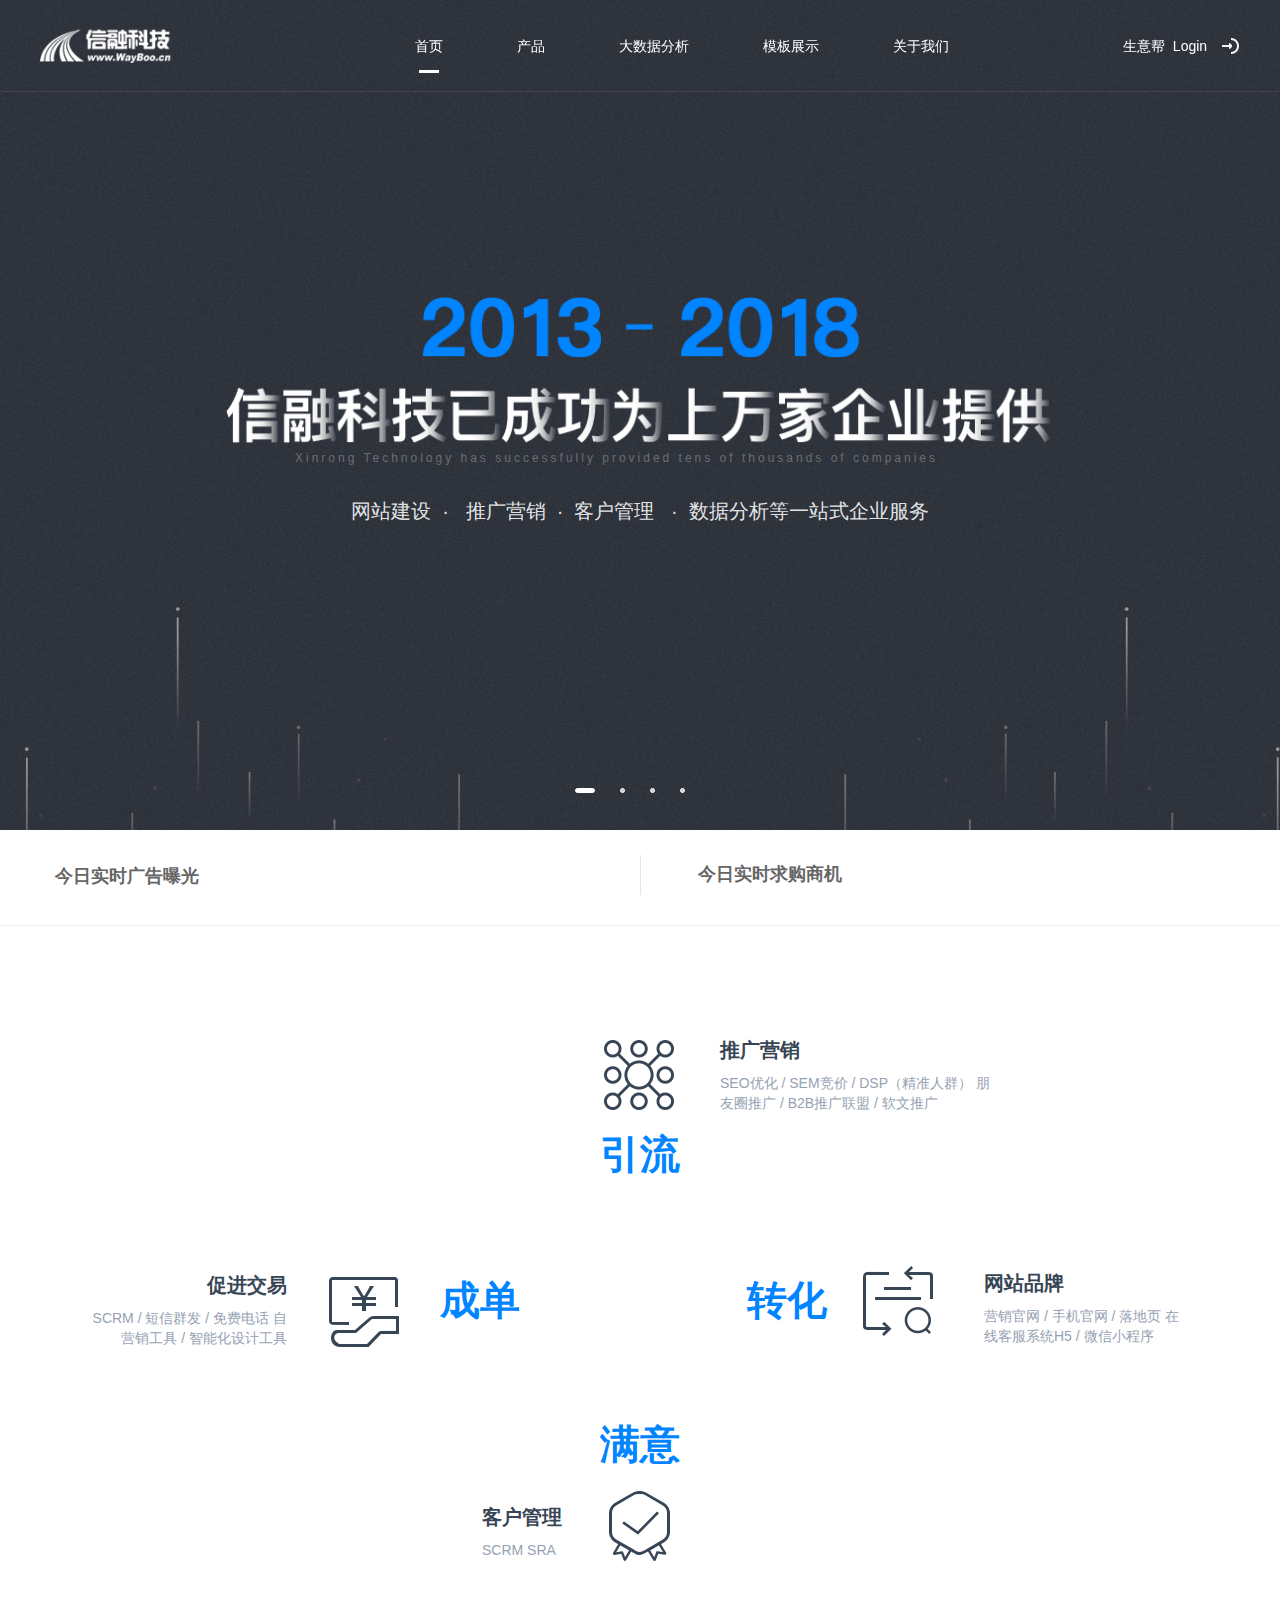
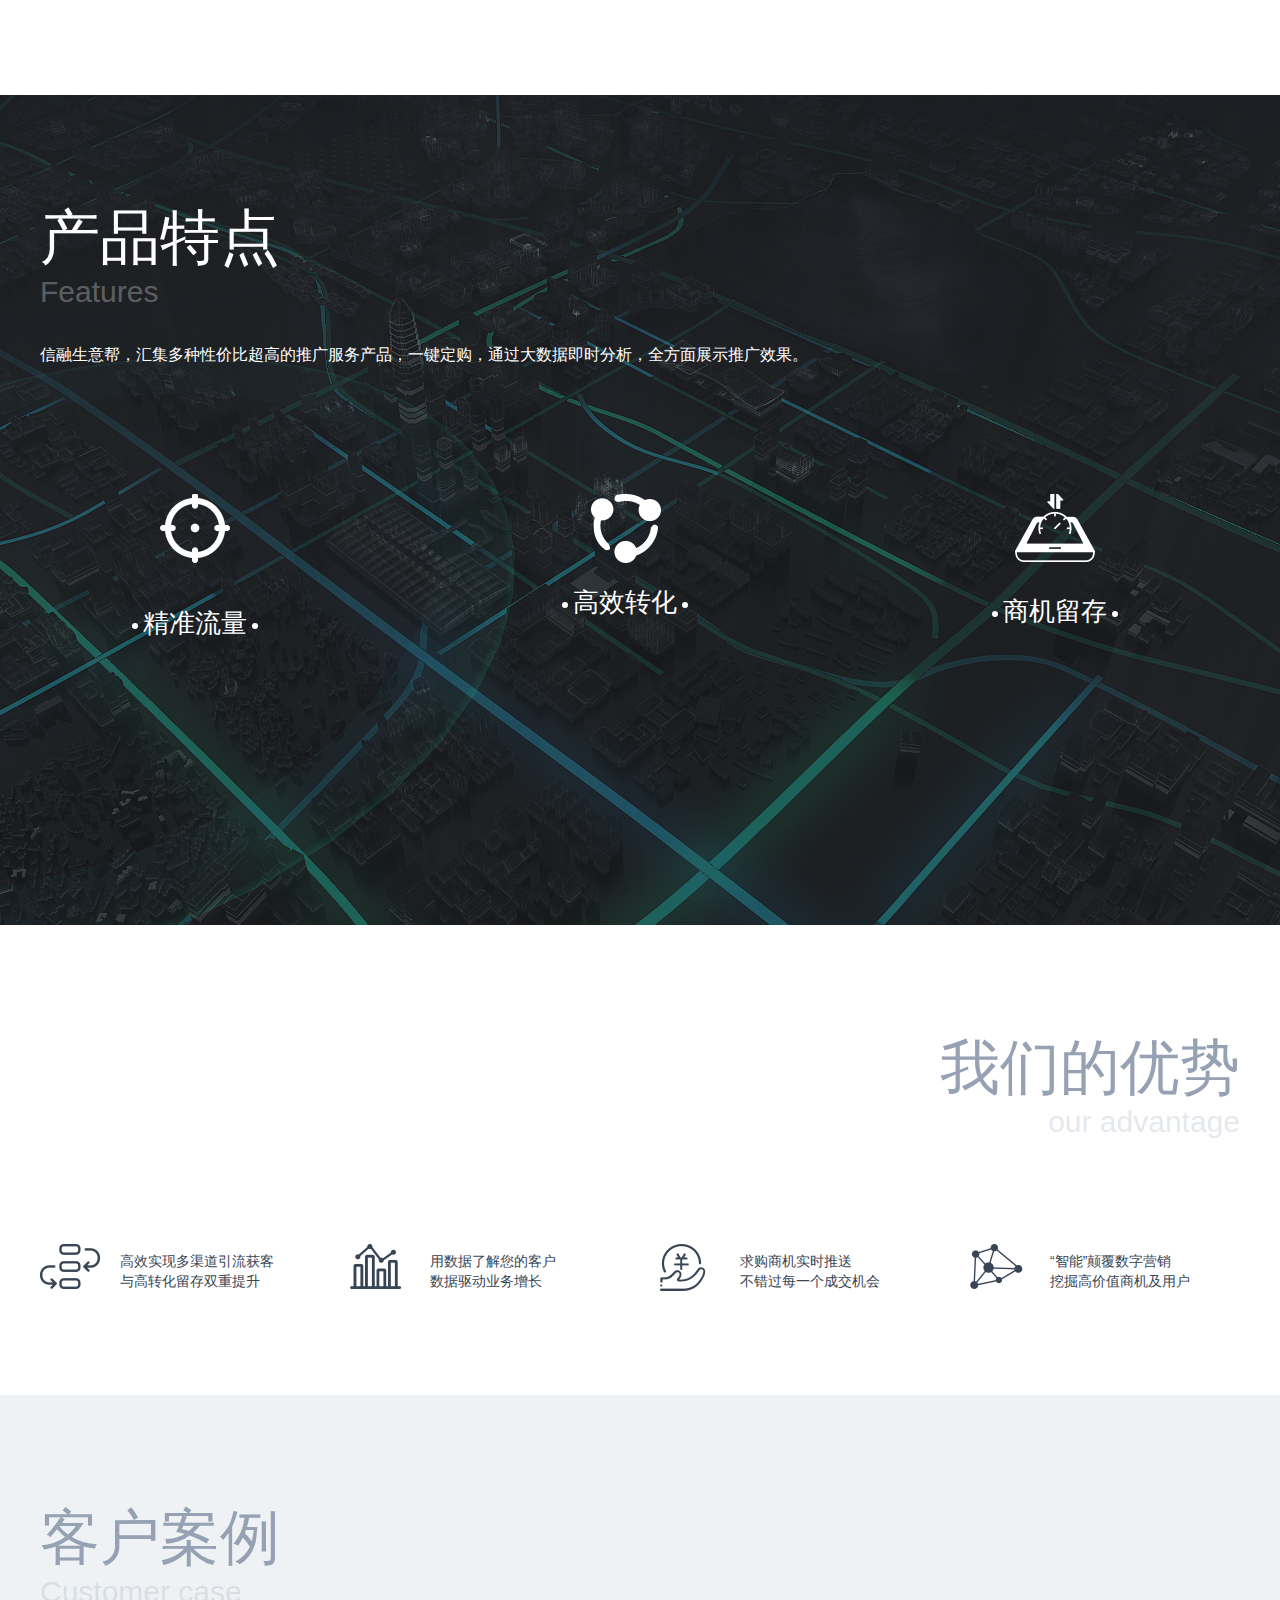
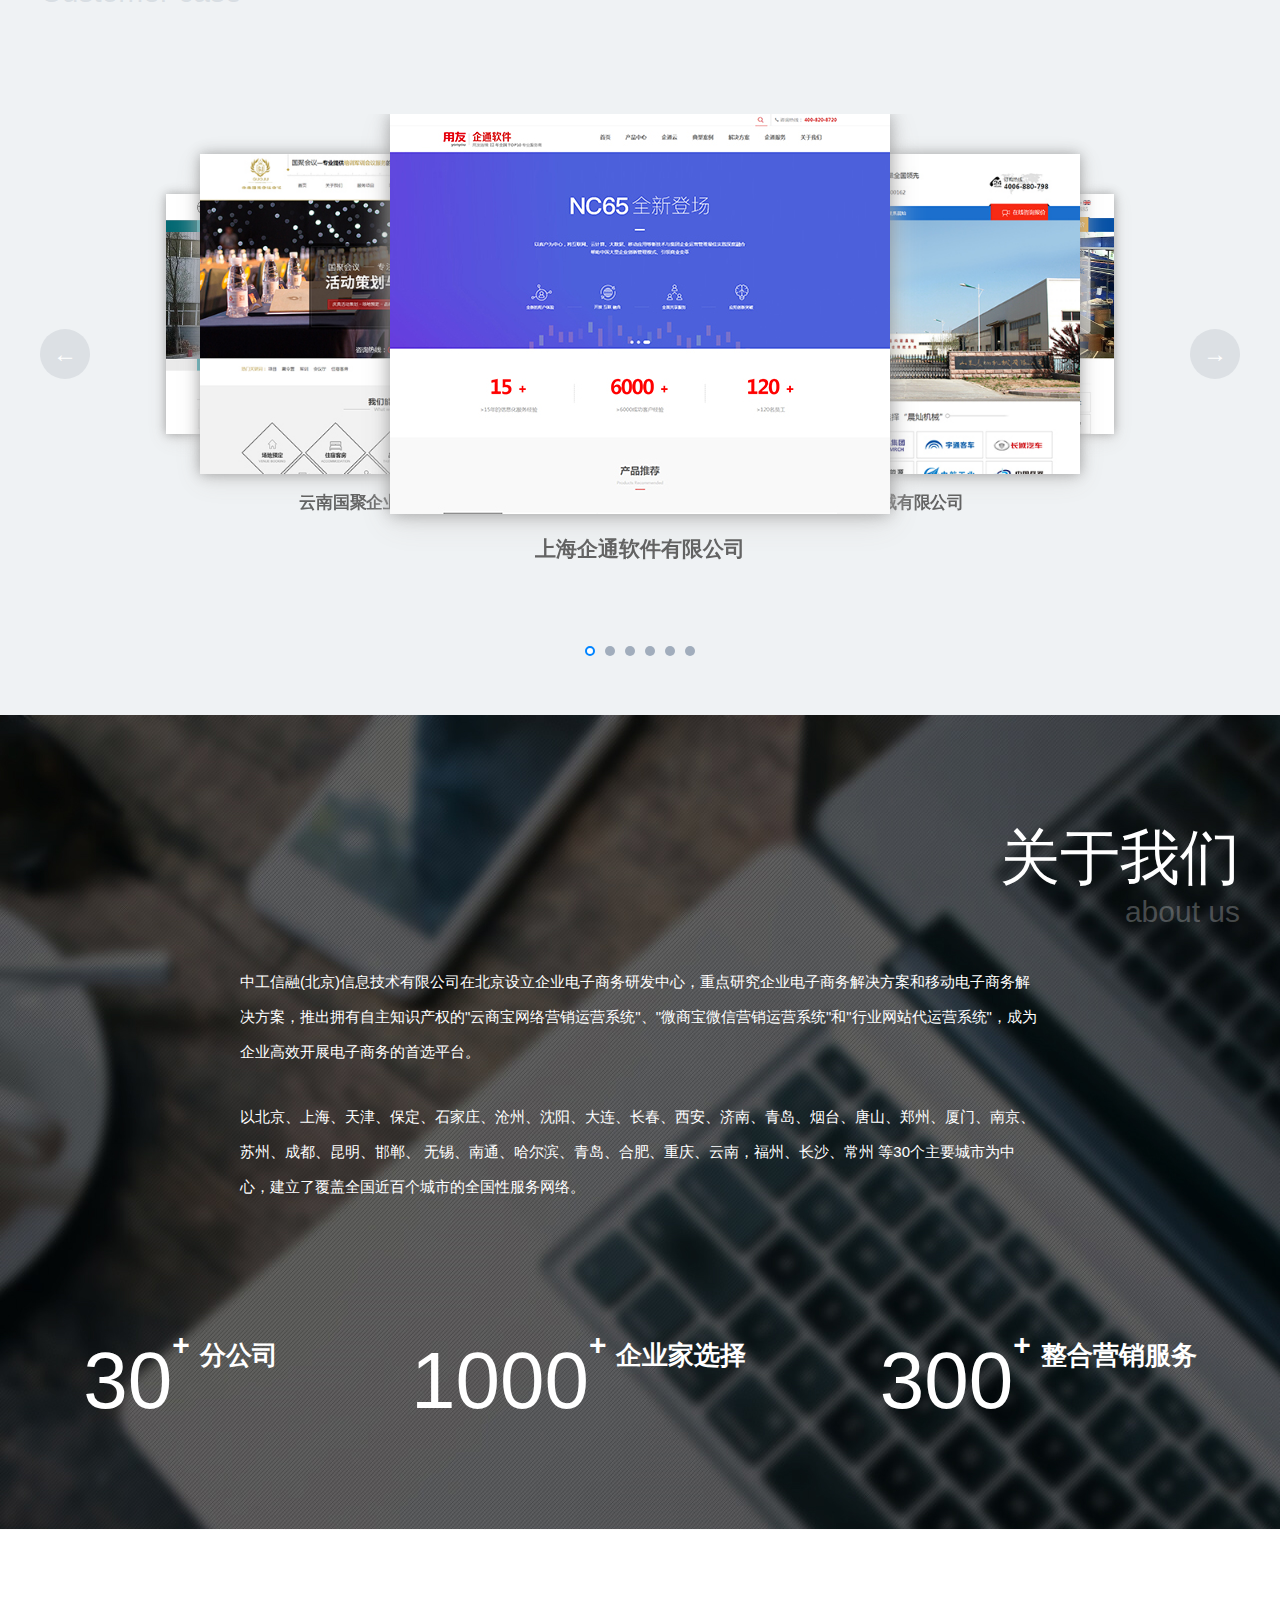
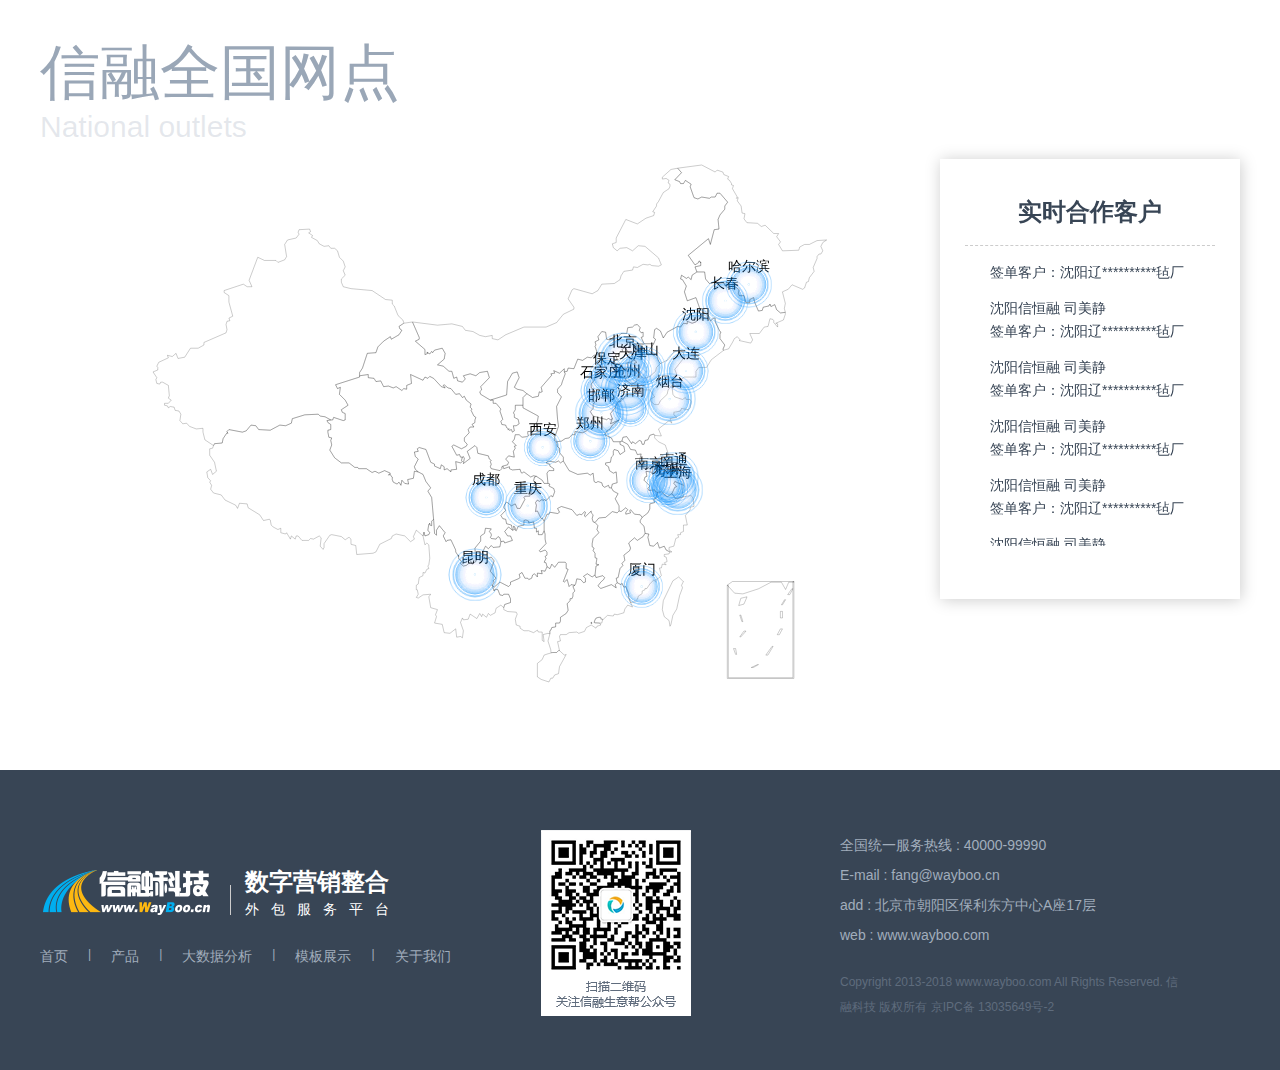
<file: index.html>
<!DOCTYPE html>
<html>
  <head>
    <meta charset="UTF-8">
    <meta name="renderer" content="webkit">
    <meta name="信融集团" content="150 words" />
    <meta name="viewport" content="width=device-width, initial-scale=1.0, minimum-scale=1.0, maximum-scale=1.0, user-scalable=no" > 
    <meta itemprop="name" content="信融集团"/>
    <meta itemprop="image" content="images/xr_logo.png" />
    <meta name="description" itemprop="description" content='中工信融(北京)信息技术有限公司在北京设立企业电子商务研发中心，重点研究企业电子商务解决方案和移动电子商务解决方案，推出拥有自主知识产权的"云商宝网络营销运营系统"、"微商宝微信营销运营系统"和"行业网站代运营系统"，成为企业高效开展电子商务的首选平台。' />

    <title>信融官网</title>
    <link href="component/bootstrap/dist/css/bootstrap.css" rel="stylesheet">
    <link rel="stylesheet" type="text/css" href="css/animate.css"/>
    <link rel="stylesheet" type="text/css" href="css/swiper.min.css"/>
    <link rel="shortcut icon" href="images/logo.ico" type="image/x-icon"/>
    <link rel="stylesheet" type="text/css" href="css/base_c.css"/>
        <!--<link rel="stylesheet" href="css/demo.css">-->
        <link rel="stylesheet" href="css/jquery.flipster.css">
    <link rel="stylesheet" type="text/css" href="css/style.css"/>

    <!--[if lt IE 9]>
    <script src="component/html5shiv/html5shiv.min.js"></script>
    <script src="component/respond/respond.min.js"></script>
    <![endif]-->
    <style type="text/css">
    	#head{
    		display: none;
    	}
    </style>
  </head>
  <body>
  	<div id="head">
    	<h1 title="信融集团" >信融集团</h1>
    	<img src="images/xr_logo.png" alt="信融集团" title="信融集团">
    	<a href="http://official.jzl123.cn/web/" alt="信融集团" title="信融集团"></a>
    	<p class="About" title='中工信融(北京)信息技术有限公司在北京设立企业电子商务研发中心，重点研究企业电子商务解决方案和移动电子商务解决方案，推出拥有自主知识产权的'>中工信融(北京)信息技术有限公司在北京设立企业电子商务研发中心，重点研究企业电子商务解决方案和移动电子商务解决方案，推出拥有自主知识产权的"云商宝网络营销运营系统"、"微商宝微信营销运营系统"和"行业网站代运营系统"，成为企业高效开展电子商务的首选平台。</p>
    </div>
    <!--顶部 导航-->
    <!--轮播图-->
    <div class="xr_banner">
      <nav class="xr_head navbar" data-spy="affix" data-offset-top="200">
        <div class="container">
          <div class="navbar-header">
            <div class="navbar-brand">
              <a href="index.html" target="_blank" class="logo">
                <img src="images/xr_logo.png" alt="">
              </a>
            </div>
            <button type="button" class="navbar-toggle collapsed" data-toggle="collapse" data-target="#bs-example-navbar-collapse-1">
              <span class="icon-bar"></span>
              <span class="icon-bar"></span>
              <span class="icon-bar"></span>
            </button>
          </div>
          <div class="collapse navbar-collapse hidden-md hidden-sm" id="bs-example-navbar-collapse-1">
            <ul class="nav navbar-nav hidden-md hidden-sm">
              <li><a href="index.html">首页</a>
                                <span></span>
                            </li>
              <li>
                <a href="#">产品</a>
                
                <div class="nav_tow">
                  <dl>
                    <dt>官网建设 </dt>
                    <dd class="hidden-xs hidden-sm"><a href="pages/marketing.html" target="_blank" title="信融集团">营销型云商宝<i></i></a></dd>
                    <!-- <dd><a href="#">营销型手机官网<i></i></a></dd> -->
                    <dd><a href="network.html" target="_blank" title="信融集团">全网通讯系统</a></dd>
                    <!-- <dd><a href="#">微商宝</a></dd> -->
                    <!-- <dd><a href="#">微分销<i></i></a></dd> -->
                  </dl>
                                    <p></p>
                  <dl>
                    <dt>营销推广 </dt>
                    <dd><a href="flow.html" target="_blank" title="信融集团">流量宝</a></dd>
                    <dd><a href="zhiT.html" target="_blank" title="信融集团">直通车</a></dd>
                    <dd class="hidden-xs hidden-sm"><a href="http://d.jzl123.cn/bda/nls" target="_blank" title="信融集团">生意帮</a></dd>
                    <dd><a href="B2B.html" target="_blank" title="信融集团">B2B广告联盟</a></dd>
                  </dl>
                                    <p></p>
                  <dl class="hidden-xs hidden-sm">
                    <dt>品牌推广 </dt>
                    <dd><a href="pages/cctv.html" target="_blank" title="信融集团">CCTV品牌推广<i></i></a></dd>
                    <dd><a href="pages/aaapinpai.html" target="_blank" title="信融集团">AAA信用等级认证</a></dd>
                  </dl>
                                    <p></p>
                  <dl class="hidden-xs hidden-sm">
                    <dt>增值服务 </dt>
                    <dd><a href="pages/TrademarkRegistration.html" target="_blank" title="信融集团">商标注册</a></dd>
                    <dd><a href="pages/certification.html" target="_blank" title="信融集团">高新技术企业认证<i></i></a></dd>
                    <dd><a href="pages/accounts.html" target="_blank" title="信融集团">代理记账</a></dd>
                  </dl>
                </div>
              </li>
              <li><a href="http://d.jzl123.cn/bda/nls" target="_blank" title="信融集团">大数据分析</a></li>
              <li><a href="http://mb.wayboo.net.cn/" target="_blank" title="信融集团">模板展示</a></li>
              <li><a href="#add_about">关于我们</a></li>
              <li><a href="http://syb.wayboo.com/" target="_blank" title="信融集团">生意帮&nbsp;&nbsp;Login
                <img src="images/syb_03.png" alt="">
              </a></li>
            </ul>
          </div>
        </div>
      </nav>
      <div id="carousel-example-generic" class="carousel slide" data-ride="carousel" >
        <div class="carousel-inner" role="listbox" id="banner">
          <div class="item active item1" alt="中工信融" title="中工信融">
                        <img src="images/index_b1.png" alt="" class="one2">
                        <div class="w hidden-xs hidden-sm">
                            <div class="index_top wow bounceInUp" data-wow-duration="1.5s"  data-wow-iteration="1">
                                <img src="images/in_top_03.png" alt="">
                                <p>Xinrong Technology has successfully provided tens of thousands of companies</p>
                            </div>
                            <div class="index_bottom wow  bounceInUp" data-wow-duration="2.5s"  data-wow-iteration="1">
                                网站建设 &nbsp;· &nbsp; 推广营销  &nbsp;·&nbsp;  客户管理 &nbsp; ·&nbsp;  数据分析等一站式企业服务
                            </div>

                        </div>
            <!--<a href="" class="hidden-xs hidden-sm"><img src="images/banner1_zmy_01.jpg" alt=""></a>-->
                        <div class="title hidden-md hidden-lg">
                            <div class="date">
                                2013<span>-</span>2018
                            </div>
                            <div class="text">
                                信融科技已成功为上万家企业提供
                            </div>
                            <div class="t_bottom">
                                网站建设 · 推广营销 · 客户管理
                                · 数据分析等一站式企业服务 ·
                            </div>
                        </div>
          </div>
          <div class="item item2" alt="中工信融" title="中工信融">

                        <canvas id="space"></canvas>
                        <a href="#" class="hidden-lg hidden-md full_img"><img src="images/item2_banner_02.png" alt=""></a>
                        <div class="title hidden-md hidden-lg">
                            <div class="buttonL">
                                <a href="http://syb.wayboo.com/" target="_blank" class="more">
                                    +登录生意帮+
                                </a>
                            </div>
                        </div>
                        <div class="w">

                            <a href="http://syb.wayboo.com/" target="_blank" class="hidden-xs hidden-sm"><img src="images/banner2_center_03.png" alt=""></a>
                        </div>


          </div>
                    <div class="item item3" alt="中工信融" title="中工信融">
                        <img src="images/in_banner_zhi.png" alt="" class="one2">

                        <div class="title hidden-md hidden-lg">
                            <div class="date">
                               中国产品直通车
                            </div>
                            <div class="text">
                                中小企业网络营销一站式服务方案
                            </div>

                            <div class="buttonL">
                                <a href="./zhiT.html" target="_blank" title="信融集团">
                                    +了解更多+
                                </a>
                            </div>
                        </div>

                        <div class="w hidden-sm hidden-xs">
                            <div class="title wow bounceInUp" data-wow-duration="2s"  data-wow-iteration="1">
                                    <p>中国产品直通车</p>
                                    <p>中小企业网络营销一站式服务方案</p>
                                </div>
                            <div class="icons clearFix wow  bounceInUp" data-wow-duration="2.5s"  data-wow-iteration="1">
                                    <div class="icon1">
                                        <img src="icons/in_icon_03.png" alt="" class="rotate1">
                                        <p>集网站建设/推广/
                                            服务于一体</p>
                                    </div>
                                    <div class="i_img">
                                        <img src="images/B2B_18.png" alt="">
                                    </div>
                                    <div class="icon2">
                                        <img src="icons/in_icon_05.png" alt="" class="rotate1">
                                        <p>整合搜索引擎行业网
                                            站等主流资源</p>
                                    </div>
                                    <div class="i_img">
                                        <img src="images/B2B_18.png" alt="">
                                    </div>
                                    <div class="icon3">
                                        <img src="icons/in_icon_07.png" alt="" class="rotate1">
                                        <p>以提升流量/咨询/
                                            服务为导向</p>
                                    </div>
                                </div>
                            <div class="buttonL">
                                <a href="./zhiT.html" target="_blank" title="信融集团">
                                    +了解更多+
                                </a>
                            </div>

                        </div>

                    </div>
                    <div class="item item4" alt="中工信融" title="中工信融">
                        <img src="images/in_banner_l.png" alt="" class="one2">

                        <div class="title hidden-md hidden-lg">
                            <div class="date">
                               超级流量宝
                            </div>
                            <div class="text">
                               精准流量<span>·</span>效果营销
                            </div>
                            <div class="buttonL">
                                <a href="./flow.html" target="_blank" title="信融集团">
                                    + 了解更多 +
                                </a>
                            </div>
                        </div>

                        <div class="w hidden-sm hidden-xs">
                            <div class="title wow bounceInUp" data-wow-duration="2s"  data-wow-iteration="1">
                                <p>超级流量宝</p>
                                <p>精准流量<span>·</span>效果营销</p>
                            </div>
                            <div class="icons clearFix wow  bounceInUp" data-wow-duration="2.5s"  data-wow-iteration="1">
                                <div class="icon1">
                                    <img src="icons/Lsml_icon_03.png" alt="" class="rotate">
                                    <p>流量运营</p>
                                </div>
                                <div class="i_img">
                                    <img src="images/B2B_18.png" alt="">
                                </div>
                                <div class="icon2">
                                    <img src="icons/Lsml_icon_05.png" alt="" class="rotate">
                                    <p>高效转化</p>
                                </div>
                                <div class="i_img">
                                    <img src="images/B2B_18.png" alt="">
                                </div>
                                <div class="icon3">
                                    <img src="icons/Lsml_icon_07.png" alt="" class="rotate">
                                    <p>客服体系</p>
                                </div>
                            </div>
                            <div class="buttonL">
                                <a href="./flow.html" target="_blank" title="信融集团">
                                    +了解更多+
                                </a>
                            </div>

                        </div>

                    </div>
                    <!-- Indicators -->
                    <ol class="carousel-indicators">
                        <li data-target="#carousel-example-generic" data-slide-to="0" class="active">
                            <span></span>
                        </li>
                        <li data-target="#carousel-example-generic" data-slide-to="1">
                            <span></span>
                        </li>
                        <li data-target="#carousel-example-generic" data-slide-to="2">
                            <span></span>
                        </li>
                        <li data-target="#carousel-example-generic" data-slide-to="3">
                            <span></span>
                        </li>
                    </ol>
        </div>

      </div>
    </div>
    <!--实时信息-->
        <div class="info hidden-sm hidden-xs">
      <div class="xrhead_bottom">
        <div class="container" style="position: relative;">


        <div class="xrhead_bottomB clearfix row">
          <div class="xrhead_bottomLeft floatLeft col-xs-12">
            <!--<img src="images/head_b1.png"/>-->
            <span class="span">今日实时广告曝光</span>
            <span class="t_num t_num1"></span>
          </div>
          <div class="hidden-xs line"></div>
          <div class="xr_head_bottomRight floatRight col-xs-12">
            <!--<img src="images/head_b2.png" class="floatLeft"/>-->
            <span class="span floatLeft">今日实时求购商机</span>
            <div class="xr_head_bottomRight_lun floatLeft">
              <div id="bottomRight_lun">
                <ul></ul>
              </div>
            </div>
          </div>
        </div>
        </div>
      </div>
    </div>

        <!--流程-->
       <div class="step">
           <div class="container" style="position:relative;">
              <!--<div class="center_img hidden-xs">-->

              <!--</div>-->
               <div class="yinliu col-xs-12" data-scroll-reveal="enter bottom and move 50px over 1.33s">
                   <img src="icons/icon_step_03.png" alt="">
                   <div class="text">引流</div>
                   <div class="text_right">
                       <p>推广营销</p>
                       <p>SEO优化  /  SEM竞价  /  DSP（精准人群）
                           朋友圈推广  /  B2B推广联盟  /  软文推广</p>
                   </div>
                   <div class="line hidden-md hidden-lg">
                       <img src="images/m_line1_02.png" alt="">
                   </div>
               </div>
               <div class="line1 hidden-xs hidden-sm line_m wow flipInX" data-wow-delay="1s" >
                   <img src="images/icon_step_10.png" alt="">
               </div>
               <div class="zhaunhua col-xs-12" data-scroll-reveal="enter bottom and move 50px over 1.33s">
                   <img src="icons/icon_step_16.png" alt="">
                   <div class="text">转化</div>
                   <div class="text_right">
                       <p>网站品牌</p>
                       <p>营销官网  /  手机官网  /  落地页
                           在线客服系统H5  /  微信小程序</p>
                   </div>
                   <div class="line hidden-md hidden-lg ">
                       <img src="images/m_line1_02.png" alt="">
                   </div>
               </div>
               <div class="line2 hidden-xs hidden-sm line_m wow flipInX" data-wow-delay="1.4s">
                   <img src="images/icon_step_25.png" alt="">
               </div>
               <div class="manyi col-xs-12" data-scroll-reveal="enter bottom and move 50px over 1.33s">
                   <img src="icons/icon_step_30.png" alt="">
                   <div class="text">满意</div>
                   <div class="text_right">
                       <p>客户管理</p>
                       <p>SCRM  SRA</p>
                   </div>
                   <div class="line hidden-md hidden-lg">
                       <img src="images/m_line1_02.png" alt="">
                   </div>
               </div>
               <div class="line3 hidden-xs hidden-sm line_m wow flipInX" data-wow-delay="1.8s">
                   <img src="images/icon_step_21.png" alt="">
               </div>

               <div class="chengdan col-xs-12" data-scroll-reveal="enter bottom and move 50px over 1.33s">
                   <img src="icons/icon_step_13.png" alt="">
                   <div class="text">成单</div>
                   <div class="text_right">
                       <p>促进交易</p>
                       <p>SCRM  /  短信群发  /  免费电话
                           自营销工具  /  智能化设计工具</p>
                   </div>
               </div>
               <div class="line4 hidden-xs hidden-sm line_m wow flipInX" data-wow-delay="2.6s">
                   <img src="images/tedian_icon_03.png" alt="">
               </div>
           </div>
       </div>
        <!--解决方案-->
       <div class="solve hidden-sm hidden-xs hidden-md hidden-lg">
           <div class="container">
               <div class="solve_tile">
                   <p>解决方案</p>
                   <p>solution</p>
               </div>
               <div class="lists">
                  <div class="cases1">
                      <p>Brand Service Promotion Program</p>
                      <p>品牌服务推广方案</p>
                      <img src="images/sma3.png" alt="">
                      <div class="hide_text">
                          CCTV央视推广<br/>
                          AAA企业信用等级认证<br/>
                          中国产品联盟<br/>
                          ...
                      </div>
                  </div>
                   <div class="cases2">
                       <p>Search Engine Marketing Program</p>
                       <p>搜索引擎营销方案</p>
                       <img src="images/sma4.png" alt="">
                       <div class="hide_text">
                           搜索引擎优化<br/>
                           搜索引擎推广<br/>
                           ...
                       </div>
                   </div>
                   <div class="cases3">
                       <p>WeChat Marketing Solution</p>
                       <p>微信营销方案</p>
                       <img src="images/sma2.png" alt="">
                       <div class="hide_text">
                           朋友圈推广<br/>
                           精准人群推广<br/>
                           ...
                       </div>
                   </div>
                   <div class="cases4">
                       <p>Corporate Website Construction</p>
                       <p>企业网站建设</p>
                       <img src="images/sma1.png" alt="">
                       <div class="hide_text">
                           营销网站<br/>
                           手机网站<br/>
                           全渠道客服系统<br/>
                           微信公众号<br/>
                           ...
                       </div>
                   </div>
               </div>
           </div>
       </div>
       <!--产品特点-->
        <div class="point">
            <div class="point_imgs">
                <div class="img1"></div>
                <div class="img2"></div>
                <div class="img3"></div>
            </div>
            <div class="container">
                <div class="solve_tile">
                    <p>产品特点</p>
                    <p class="small">Features</p>
                    <div>信融生意帮，汇集多种性价比超高的推广服务产品，一键定购，通过大数据即时分析，全方面展示推广效果。</div>
                </div>
                    <div class="point_list">
                    <div class="points1 p1 col-sm-12 col-xs-12">
                        <img src="images/te_s_06.png" alt="">
                        <p class="one"><span></span>精准流量<span></span></p>
                        <div class="hide_tedian">
                        <p class="two">大数据分析中心</p>
                        <p class="three">全国多渠道流量</p>
                        <p class="four">专业流量运营团队</p>
                        </div>
                    </div>
                    <div class="points2 p1 col-sm-12 col-xs-12">
                        <img src="images/te_s_03.png" alt="">
                        <p class="one"><span></span>高效转化<span></span></p>
                        <div class="hide_tedian">
                        <p class="two">多转化营销型落地页</p>
                        <p class="three">全渠道在线沟通系统</p>
                        <p class="four">专业策划制作团队</p>
                        </div>
                    </div>
                    <div class="points3 p1 col-sm-12 col-xs-12">
                        <img src="images/te_s_09.png" alt="">
                        <p class="one"><span></span>商机留存<span></span></p>
                        <div class="hide_tedian">
                        <p class="two">极速在线咨询回复</p>
                        <p class="three">商机信息核对跟随</p>
                        <p class="four">专业坐席客服团队</p>
                        </div>
                    </div>
                </div>
            </div>
        </div>
        <!--优势-->
        <div class="goods" data-scroll-reveal="enter bottom and move 40px over 1.33s">
            <div class="container">
                <div class="solve_tile">
                    <p>我们的优势</p>
                    <p>our advantage</p>
                </div>
                <div class="goods_list" data-scroll-reveal="enter bottom and move 40px over 1.33s">
                    <div class="good1">
                        <img src="icons/new_g_ic_08.png" alt="">
                        <p>高效实现多渠道引流获客</p>
                        <p>与高转化留存双重提升</p>
                    </div>
                    <div class="good2">
                        <img src="icons/new_g_ic_10.png" alt="" class="top_20">
                        <p>用数据了解您的客户</p>
                        <p>数据驱动业务增长</p>
                    </div>
                    <div class="good3">
                        <img src="icons/new_g_ic_03.png" alt="">
                        <p>求购商机实时推送</p>
                        <p>不错过每一个成交机会</p>
                    </div>
                    <div class="good4">
                        <img src="icons/new_g_ic_05.png" alt="">
                        <p>“智能”颠覆数字营销</p>
                        <p>挖掘高价值商机及用户</p>
                    </div>

                    <div class="line1 hidden-md hidden-lg"></div>
                    <div class="line2 hidden-md hidden-lg"></div>
                </div>

            </div>

        </div>
        <!--客户案例-->
        <div class="cases" data-scroll-reveal="enter bottom and move 40px over 1.33s">
           <div class="container" style="position: relative;">
               <div class="solve_tile">
                   <p>客户案例</p>
                   <p>Customer case</p>
               </div>
               <div id="certify" class="hidden-xs hidden-sm">
                   <div class="swiper-container swiper-container1">
                       <div class="swiper-wrapper">
                           <div class="swiper-slide">
                           <a href="http://www.shyonyou.com/" target="_blank" title="信融集团">
                           <img src="images/1.jpg"></a>
                           <p title="信融集团">上海企通软件有限公司</p></div>
                           <div class="swiper-slide">
                           <a href="http://www.chencancnc.com/" target="_blank" title="信融集团"><img src="images/2.jpg"></a><p>山东晨灿机械有限公司</p></div>
                           <div class="swiper-slide"><a href="www.sdjfzdhsb.com"><img src="images/3.jpg" target="_blank" title="信融集团"></a><p>山东捷丰自动化设备有限公司</p></div>
                           <div class="swiper-slide"><a href="http://www.zhenghe666.com/" target="_blank" title="信融集团"><img src="images/4.jpg" ></a><p>山东正和鼓风机有限公司</p></div>
                           <div class="swiper-slide"><a href="http://www.xagymcj.com/" target="_blank" title="信融集团"><img src="images/5.jpg" ></a><p>西安开泰门业有限公司</p></div>
                           <div class="swiper-slide">
                          <a href="http://www.ynguoju.com/" target="_blank" title="信融集团">
                           <img src="images/6.jpg" />
                          </a>
                           <p>云南国聚企业管理有限公司</p></div>
                       </div>
                   </div>
                   <div class="swiper-pagination"></div>
                   <!--<div class="swiper-button-prev"></div>-->
                   <!--<div class="swiper-button-next"></div>-->
               </div>

               <div class="swiper-container hidden-lg hidden-md swiper-container2">
                   <div class="swiper-wrapper">
                       <div class="swiper-slide"><a href="http://www.shyonyou.com/">
                           <img src="images/1.jpg"></a>
                           <p><span></span>上海企通软件有限公司<span></span></p>
                       </div>
                       <div class="swiper-slide"><a href="http://www.chencancnc.com/"><img src="images/2.jpg"></a>
                           <p><span></span>山东晨灿机械有限公司<span></span></p>
                       </div>
                       <div class="swiper-slide"><a href="www.sdjfzdhsb.com"><img src="images/3.jpg"></a>
                           <p><span></span>山东捷丰自动化设备有限公司<span></span></p>
                       </div>
                       <div class="swiper-slide"><a href="http://www.zhenghe666.com/"><img src="images/4.jpg"></a>
                           <p><span></span>山东正和鼓风机有限公司<span></span></p>
                       </div>
                       <div class="swiper-slide"><a href="http://www.xagymcj.com/"><img src="images/5.jpg"></a>
                           <p><span></span>西安开泰门业有限公司<span></span></p>
                       </div>
                       <div class="swiper-slide"><a href="http://www.ynguoju.com/"><img src="images/6.jpg"></a>
                           <p><span></span>云南国聚企业管理有限公司<span></span></p>
                       </div>
                   </div>
                   <!-- 如果需要分页器 -->
                   <div class="swiper-pagination"></div>

                   <!-- 如果需要导航按钮 -->


               </div>
               <div class="swiper-button-prev hidden-xs">←</div>
               <div class="swiper-button-next hidden-xs">→</div>
           </div>
        </div>

        <!--关于我们-->
        <div class="about" id="add_about" data-scroll-reveal="enter bottom and move 40px over 1.33s">
            <div class="container">

            <div class="xr_mainbox4" id="news">
                <div class="solve_tile">
                    <p>关于我们</p>
                    <p>about us</p>
                </div>
                <div class="about_box">
                    <p>
                        中工信融(北京)信息技术有限公司在北京设立企业电子商务研发中心，重点研究企业电子商务解决方案和移动电子商务解决方案，推出拥有自主知识产权的"云商宝网络营销运营系统"、"微商宝微信营销运营系统"和"行业网站代运营系统"，成为企业高效开展电子商务的首选平台。
                    </p>
                    <p>
                        以北京、上海、天津、保定、石家庄、沧州、沈阳、大连、长春、西安、济南、青岛、烟台、唐山、郑州、厦门、南京、苏州、成都、昆明、邯郸、
                        无锡、南通、哈尔滨、青岛、合肥、重庆、云南，福州、长沙、常州
                        等30个主要城市为中心，建立了覆盖全国近百个城市的全国性服务网络。
                    </p>
                    <ul class="about_list clearfix">
                        <li>
                            <span id="xr_1">30</span>
                            <b>+</b>
                            <i>分公司</i>
                        </li>
                        <li >
                            <span id="xr_2">1000</span>
                            <b>+</b>
                            <i>企业家选择</i>
                        </li>
                        <li>
                            <span id="xr_3">300</span>
                            <b>+</b>
                            <i>整合营销服务</i>
                        </li>
                    </ul>
                    <div class="hidden-lg hidden-md line"></div>
                </div>
            </div>
            </div>
        </div>
        <!--地图-->
        <div class="map" data-scroll-reveal="enter bottom and move 40px over 1.33s">
            <div class="container">
                <div class="xr_mainbox5" id="about">
                    <div class="solve_tile">
                        <p>信融全国网点</p>
                        <p>National outlets</p>
                    </div>
                    <div id="mapbox" class="clearfix">
                        <div class="wayboo_mapRight" id="map">
                        </div>
                        <div class="mapbox_list">
                            <h1>实时合作客户</h1>
                            <div class="mapbox_listBox">
                                <ul>
                                    <li>
                                        <p>沈阳信恒融 司美静</p>
                                        <p>签单客户：沈阳辽**********毡厂</p>
                                    </li>
                                    <li>
                                        <p>沈阳信恒融 司美静</p>
                                        <p>签单客户：沈阳辽**********毡厂</p>
                                    </li>
                                    <li>
                                        <p>沈阳信恒融 司美静</p>
                                        <p>签单客户：沈阳辽**********毡厂</p>
                                    </li>
                                    <li>
                                        <p>沈阳信恒融 司美静</p>
                                        <p>签单客户：沈阳辽**********毡厂</p>
                                    </li>
                                    <li>
                                        <p>沈阳信恒融 司美静</p>
                                        <p>签单客户：沈阳辽**********毡厂</p>
                                    </li>
                                    <li>
                                        <p>沈阳信恒融 司美静</p>
                                        <p>签单客户：沈阳辽**********毡厂</p>
                                    </li>
                                    <li>
                                        <p>沈阳信恒融 司美静</p>
                                        <p>签单客户：沈阳辽**********毡厂</p>
                                    </li>
                                    <li>
                                        <p>沈阳信恒融 司美静</p>
                                        <p>签单客户：沈阳辽**********毡厂</p>
                                    </li>
                                </ul>
                            </div>
                        </div>
                    </div>
                </div>
            </div>
        </div>
        <!--顶部-->
        <div class="goTo glyphicon glyphicon-menu-up" title="回到顶部">

        </div>
        <!--底部-->
        <div class="footer">
            <div class="container">
              <div class="left_f">
                  <a href="index.html" class="hidden-sm hidden-xs"><img src="images/footer_logo.png" alt=""></a>
                  <a href="index.html" class="hidden-md hidden-lg"><img src="images/add_index_footer_03.png" alt=""></a>
                  <span></span>
                  <p>数字营销整合</p>
                  <p class="second">外包服务平台</p>
                  <ul class="hidden-xs">
                      <li><a href="index.html">首页</a></li>
                      <li>|</li>
                      <li><a href="#">产品</a></li>
                      <li>|</li>
                      <li><a href="http://d.jzl123.cn/bda/nls" target="_blank" title="信融集团">大数据分析</a></li>
                      <li>|</li>
                      <li><a href="http://mb.wayboo.net.cn/" target="_blank" title="信融集团">模板展示</a></li>
                      <li>|</li>
                      <li><a href="#add_about">关于我们</a></li>
                  </ul>
              </div>
                <div class="middle_f">
                    <img src="images/erweima.png" alt="" class="hidden-xs hidden-sm">
                    <img src="images/add_index_footer_07.png" alt="" class="hidden-md hidden-lg">
                </div>
                <div class="right_f">
                    <p>全国统一服务热线 : 40000-99990</p>
                    <p>E-mail : fang@wayboo.cn</p>
                    <p>add : 北京市朝阳区保利东方中心A座17层</p>
                    <p>web : www.wayboo.com</p>
                    <p>Copyright 2013-2018 www.wayboo.com All Rights Reserved.
                        信融科技 版权所有 京IPC备 13035649号-2</p>
                </div>
            </div>
        </div>
    <script src="js/jquery.min.js" type="text/javascript" charset="utf-8"></script>
    <script src="component/bootstrap/dist/js/bootstrap.min.js"></script>
    <script src="js/digitalScroll.js" type="text/javascript" charset="utf-8"></script>
    <script src="js/swiper.min.js" type="text/javascript" charset="utf-8"></script>
    <script src="js/scroll.js" type="text/javascript" charset="utf-8"></script>
    <script src="js/map.js" type="text/javascript" charset="utf-8"></script>
    <script src="js/echarts.js" type="text/javascript" charset="utf-8"></script>
    <script src="js/canvas.js" type="text/javascript" charset="utf-8"></script>

    <script src="js/wow.min.js" type="text/javascript" charset="utf-8"></script>
    <script src="js/muma.js" type="text/javascript" charset="utf-8"></script>
        <script src="js/jquery.flipster.js"></script>
        <!--<script src="js/three.min.js"></script>-->
        <!--<script src="js/index_c.js"></script>-->
    <script src="js/scrollReveal.js" type="text/javascript" charset="utf-8"></script>
        <script src="js/index.js" type="text/javascript" charset="utf-8"></script>

        <script>

            $(function () {
//                window.scrollReveal = new scrollReveal();

                var certifySwiper = new Swiper('#certify .swiper-container1', {
                    watchSlidesProgress: true,
                    slidesPerView: 'auto',
                    centeredSlides: true,
                    loop: true,
                    loopedSlides: 5,
                    autoplay: true,
                    navigation: {
                        nextEl: '.swiper-button-next',
                        prevEl: '.swiper-button-prev',
                    },
                    pagination: {
                        el: '.swiper-pagination',
                        //clickable :true,
                    },
                    on: {
                        progress: function(progress) {
                            for (i = 0; i < this.slides.length; i++) {
                                var slide = this.slides.eq(i);
                                var slideProgress = this.slides[i].progress;
                                modify = 1;
                                if (Math.abs(slideProgress) > 1) {
                                    modify = (Math.abs(slideProgress) - 1) * 0.3 + 1;
                                }
                                translate = slideProgress * modify * 260 + 'px';
                                scale = 1 - Math.abs(slideProgress) / 5;
                                zIndex = 999 - Math.abs(Math.round(10 * slideProgress));
                                slide.transform('translateX(' + translate + ') scale(' + scale + ')');
                                slide.css('zIndex', zIndex);
                                slide.css('opacity', 1);
                                if (Math.abs(slideProgress) > 3) {
                                    slide.css('opacity', 0);
                                }
                            }
                        },
                        setTransition: function(transition) {
                            for (var i = 0; i < this.slides.length; i++) {
                                var slide = this.slides.eq(i)
                                slide.transition(transition);
                            }

                        }
                    }

                });


                var mySwiper = new Swiper ('.swiper-container2', {
                    slidesPerView: 3,
                    spaceBetween: 30,
//                    slidesPerGroup: 3,
                    loop: true,
                    loopFillGroupWithBlank: true,
                    // 如果需要分页器

                    breakpoints: {
                        1024: {
                            slidesPerView: 3,
                            spaceBetween: 40,
                        },
                        768: {
                            slidesPerView: 3,
                            spaceBetween: 30,
                        },
                        640: {
                            slidesPerView: 1,
//                            spaceBetween: 20,
                            slidesPerGroup: 1,
                        },
                        320: {
                            slidesPerView: 1,
                            slidesPerGroup: 1,
                        }
                    },
                    pagination: {
                        el: '.swiper-pagination',
                        clickable: true
                    },
                    // 如果需要前进后退按钮
                    navigation: {
                        nextEl: '.swiper-button-next',
                        prevEl: '.swiper-button-prev'
                    }
                });

                wow = new WOW({
                    animateClass: 'animated',
                    offset: 0,
//                    mobile: true,
                    live: true
                });
                wow.init();






            $('.xr_head li').mouseenter(function () {
            $('.xr_head li').find('span').remove();
            $(this).append('<span></span>');
            $(this).find('.nav_tow').css('display','block');
        })
            .mouseleave(function () {
                $('.xr_head li').find('span').remove();
                $('.xr_head li').eq(0).append('<span></span>');
                $('.xr_head li').eq(5).find('span').remove();
                $(this).find('.nav_tow').css('display','none');
            })
        $('.xr_head li').eq(5).mouseenter(function () {
            $(this).find('span').remove();
            $('.xr_head li').eq(0).append('<span></span>');
        })
            })

        </script>
    </body>
</html>
</file>
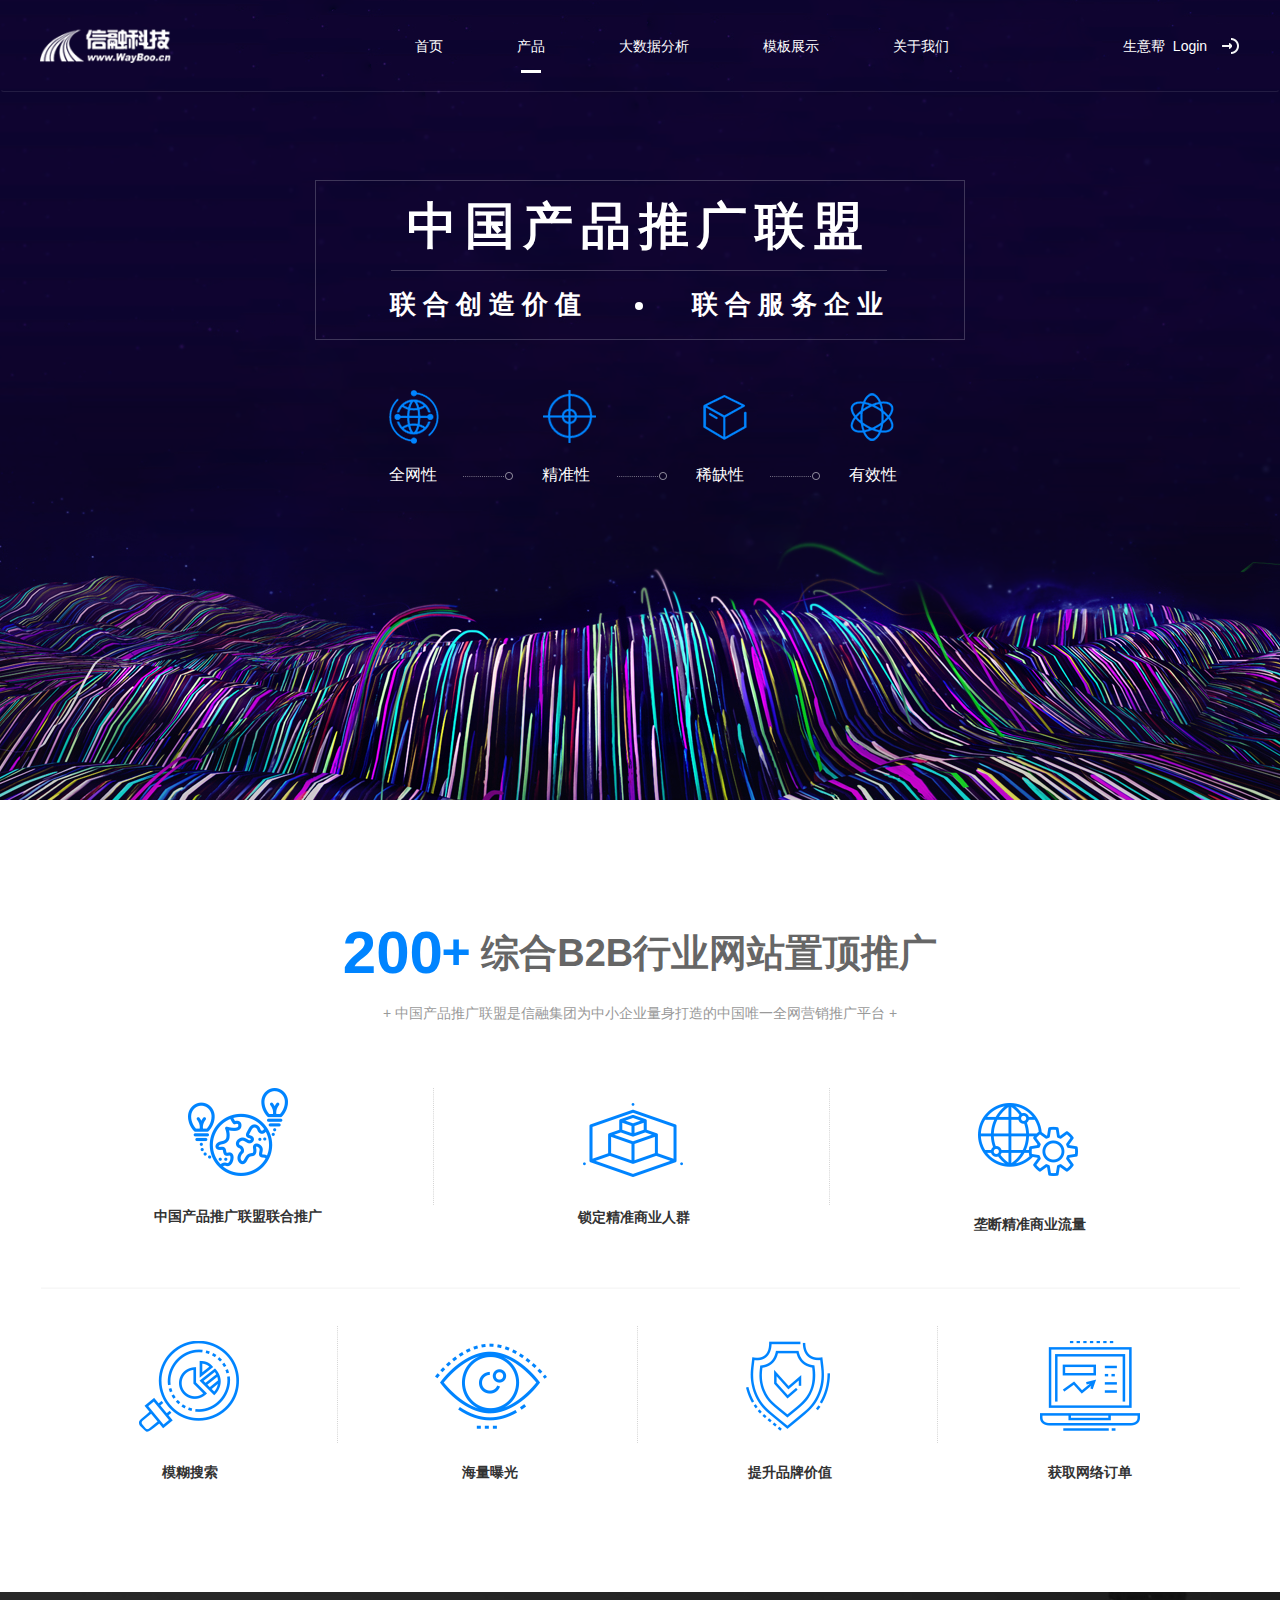
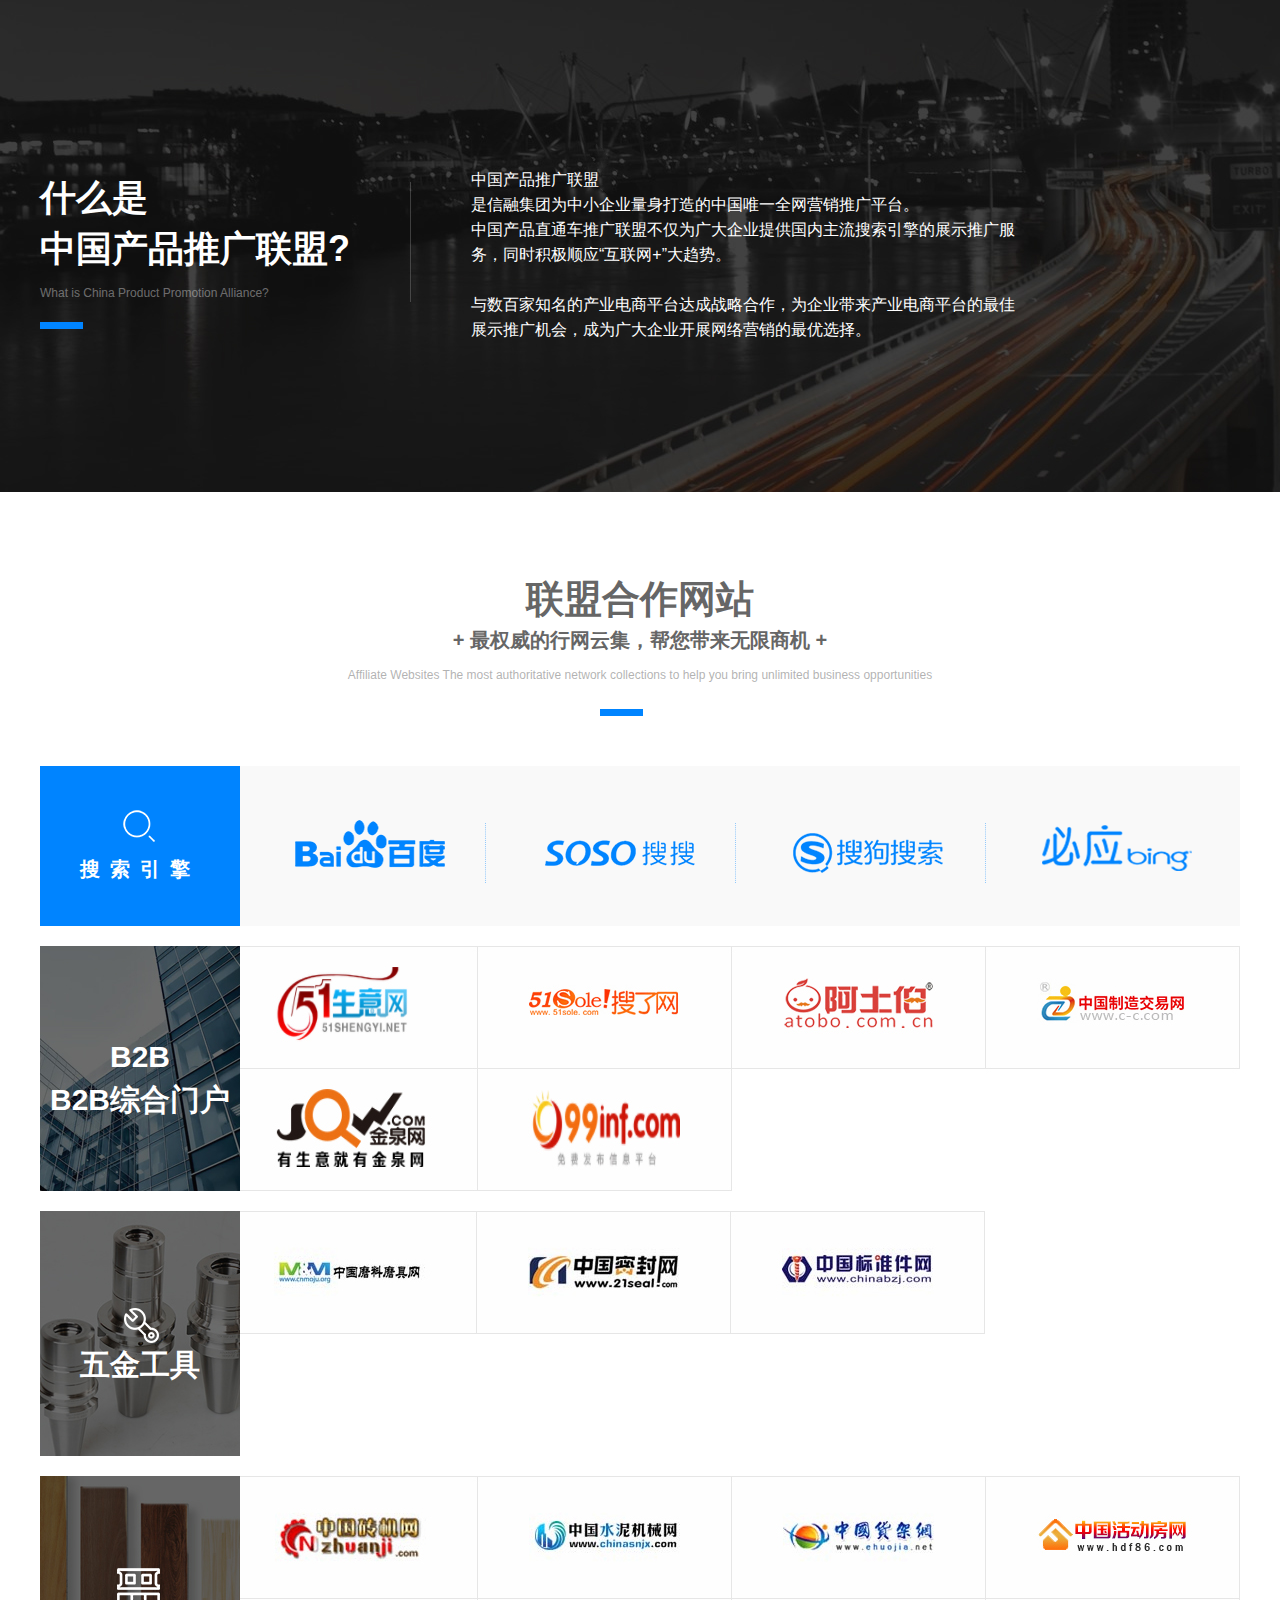
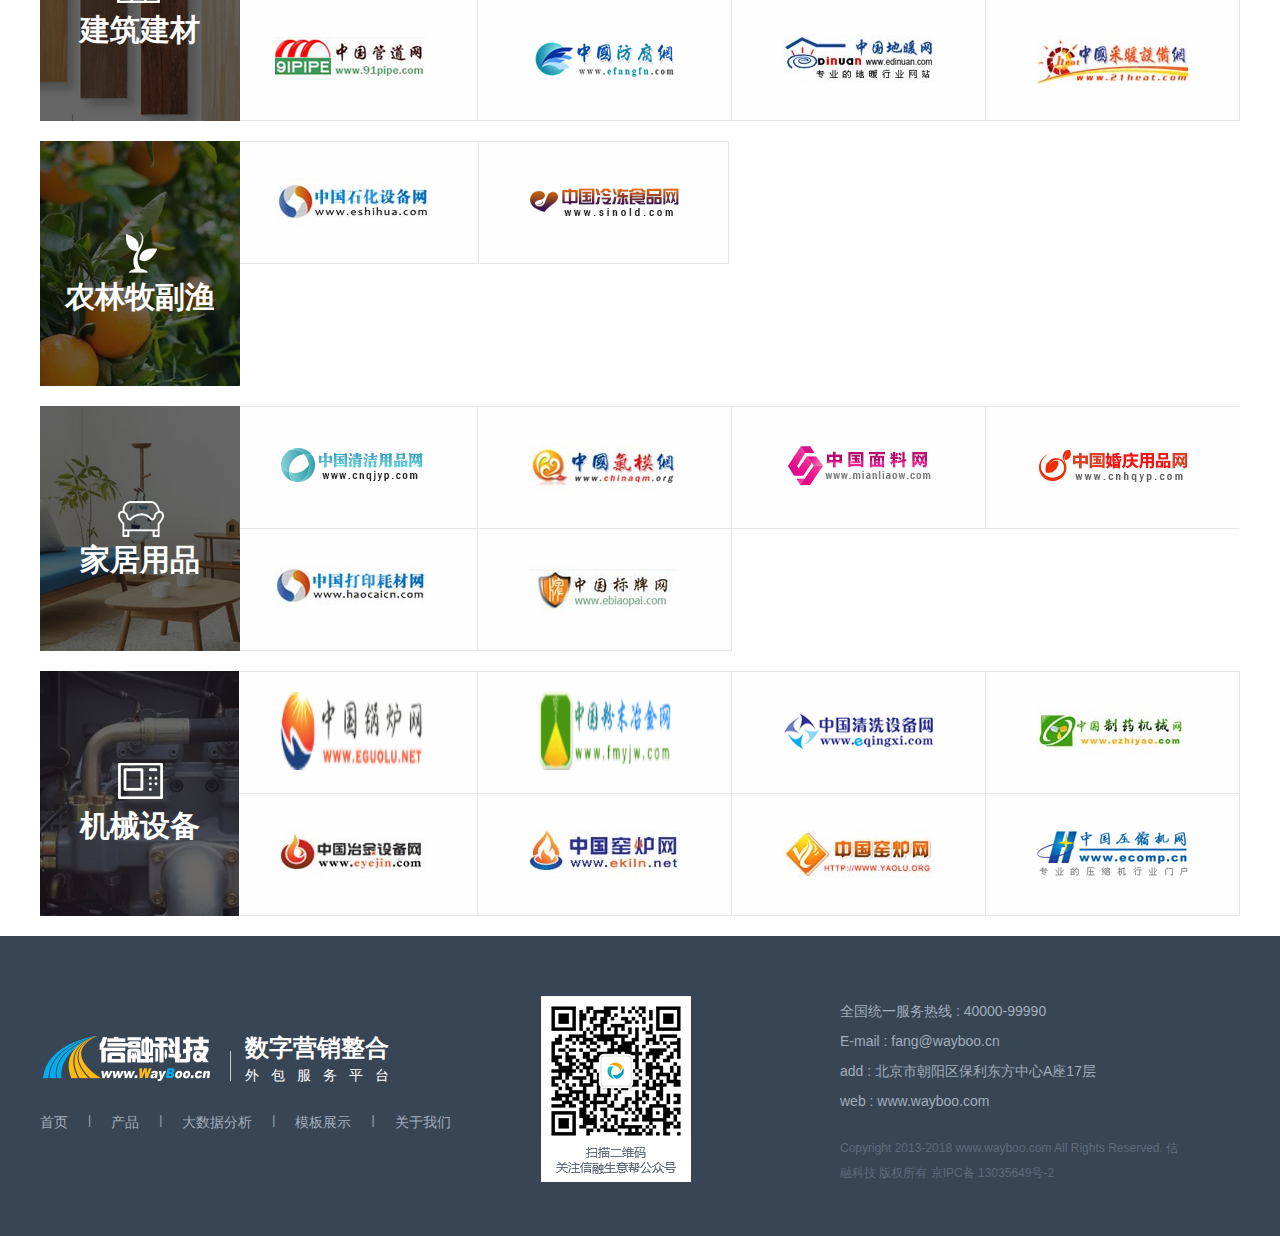
<file: B2B.html>
<!DOCTYPE html>
<html>
<head>
    <meta charset="UTF-8">
    <meta name="renderer" content="webkit">
    <meta name="viewport" content="width=device-width, user-scalable=no, initial-scale=1.0, maximum-scale=1.0, minimum-scale=1.0">
    <title>信融官网</title>
    <link href="component/bootstrap/dist/css/bootstrap.css" rel="stylesheet">
    <link rel="stylesheet" type="text/css" href="css/animate.css"/>
    <link rel="stylesheet" type="text/css" href="css/swiper.min.css"/>
    <link rel="shortcut icon" href="images/logo.ico" type="image/x-icon"/>
    <link rel="stylesheet" type="text/css" href="css/base_c.css"/>
    <!--<link rel="stylesheet" href="css/demo.css">-->
    <link rel="stylesheet" href="css/jquery.flipster.css">
    <link rel="stylesheet" type="text/css" href="css/style.css"/>

    <!--[if lt IE 9]>
    <script src="component/html5shiv/html5shiv.min.js"></script>
    <script src="component/respond/respond.min.js"></script>
    <![endif]-->


</head>
<body>
<!--顶部 导航-->
<!--轮播图-->
<div class="xr_banner">
    <nav class="xr_head navbar" data-spy="affix" data-offset-top="200">
        <div class="container">
          <div class="navbar-header">
            <div class="navbar-brand">
              <a href="index.html" target="_blank" class="logo">
                <img src="images/xr_logo.png" alt="">
              </a>
            </div>
            <button type="button" class="navbar-toggle collapsed" data-toggle="collapse" data-target="#bs-example-navbar-collapse-1">
              <span class="icon-bar"></span>
              <span class="icon-bar"></span>
              <span class="icon-bar"></span>
            </button>
          </div>
          <div class="collapse navbar-collapse hidden-md hidden-sm" id="bs-example-navbar-collapse-1">
            <ul class="nav navbar-nav hidden-md hidden-sm">
              <li><a href="index.html">首页</a>
                               
                            </li>
              <li>
                <a href="#">产品</a>
                 <span></span>
                <div class="nav_tow">
                  <dl>
                    <dt>官网建设 </dt>
                    <dd class="hidden-xs hidden-sm"><a href="pages/marketing.html" target="_blank" title="信融集团">营销型云商宝<i></i></a></dd>
                    <!-- <dd><a href="#">营销型手机官网<i></i></a></dd> -->
                    <dd><a href="network.html" target="_blank" title="信融集团">全网通讯系统</a></dd>
                    <!-- <dd><a href="#">微商宝</a></dd> -->
                    <!-- <dd><a href="#">微分销<i></i></a></dd> -->
                  </dl>
                                    <p></p>
                  <dl>
                    <dt>营销推广 </dt>
                    <dd><a href="flow.html" target="_blank">流量宝</a></dd>
                    <dd><a href="zhiT.html" target="_blank">直通车</a></dd>
                    <dd class="hidden-xs hidden-sm"><a href="http://d.jzl123.cn/bda/nls" target="_blank">生意帮</a></dd>
                    <dd><a href="B2B.html" target="_blank">B2B广告联盟</a></dd>
                  </dl>
                                    <p></p>
                  <dl class="hidden-xs hidden-sm">
                    <dt>品牌推广 </dt>
                    <dd><a href="pages/cctv.html" target="_blank">CCTV品牌推广<i></i></a></dd>
                    <dd><a href="pages/aaapinpai.html" target="_blank">AAA信用等级认证</a></dd>
                  </dl>
                                    <p></p>
                  <dl class="hidden-xs hidden-sm">
                    <dt>增值服务 </dt>
                    <dd><a href="pages/TrademarkRegistration.html" target="_blank">商标注册</a></dd>
                    <dd><a href="pages/certification.html" target="_blank">高新技术企业认证<i></i></a></dd>
                    <dd><a href="pages/accounts.html" target="_blank">代理记账</a></dd>
                  </dl>
                </div>
              </li>
              <li><a href="http://d.jzl123.cn/bda/nls" target="_blank">大数据分析</a></li>
              <li><a href="http://mb.wayboo.net.cn/" target="_blank">模板展示</a></li>
              <li><a href="#add_about">关于我们</a></li>
              <li><a href="http://syb.wayboo.com/" target="_blank">生意帮&nbsp;&nbsp;Login
                <img src="images/syb_03.png" alt="">
              </a></li>
            </ul>
          </div>
        </div>
      </nav>
    <div class="banner_B2B">
        <div class="container">
            <div class="B2B_text">
                <p>中国产品推广联盟</p>
                <p>联合创造价值 <span></span> 联合服务企业</p>
            </div>
            <div class="B2B_icon hidden-sm hidden-xs">
               <div class="icons">
                   <img src="icons/B2B_icon1.png" alt="" class="rotate1">
                   <img src="icons/B2B_icon2.png" alt="" class="rotate1">
                   <img src="icons/B2B_icon3.png" alt="" class="rotate1">
                   <img src="icons/B2B_icon4.png" alt="" class="rotate1">
               </div>
                <div class="icon_text">
                    <span>全网性</span>
                    <span><img src="images/B2B_18.png" alt=""></span>
                    <span>精准性</span>
                    <span><img src="images/B2B_18.png" alt=""></span>
                    <span>稀缺性</span>
                    <span><img src="images/B2B_18.png" alt=""></span>
                    <span>有效性</span>
                </div>
            </div>
        </div>
    </div>
</div>

<!--置顶推广-->
<div class="spread">
    <div class="container">
        <div class="B2B_title">
            <div class="t_title">
                <span>200</span>
                <i>+</i>
                <em>综合B2B行业网站置顶推广</em>
            </div>
            <div class="b_title">
                + 中国产品推广联盟是信融集团为中小企业量身打造的中国唯一全网营销推广平台 +
            </div>
        </div>

        <div class="top_icons">
            <ul class="icon_top clearFix">
                <li class="hidden-xs hidden-sm">
                    <img src="icons/B2B_04.png" alt="">
                    <p>中国产品推广联盟联合推广</p>
                    <img src="images/line_B2B_03.png" alt="" class="line">
                </li>

                <li>
                    <img src="icons/B2B_07.png" alt="">
                    <p>锁定精准商业人群</p>
                    <img src="images/line_B2B_03.png" alt="" class="line">
                </li>
                <li>
                    <img src="icons/B2B_09.png" alt="">
                    <p>垄断精准商业流量</p>
                </li>
            </ul>
            <div class="line_icon">
                <img src="images/line_B2B_07.png" alt="">
            </div>
            <ul class="icon_bottom clearFix">
                <li>
                    <img src="icons/B2B_15.png" alt="">
                    <p>模糊搜索</p>
                    <img src="images/line_B2B_03.png" alt="" class="line">
                </li>
                <li>
                    <img src="icons/B2B_17.png" alt="">
                    <p>海量曝光</p>
                    <img src="images/line_B2B_03.png" alt="" class="line">
                </li>
                <li>
                <img src="icons/B2B_20.png" alt="">
                <p>提升品牌价值</p>
                <img src="images/line_B2B_03.png" alt="" class="line">
             </li>
                <li>
                    <img src="icons/B2B_22.png" alt="">
                    <p>获取网络订单</p>
                </li>
            </ul>
        </div>
    </div>
</div>

<!--产品推广联盟-->
<div class="extend">
    <div class="container">
        <div class="left_text">
            <P>什么是</P>
            <P>中国产品推广联盟?</P>
            <P class="en_t">What is China Product Promotion Alliance?</P>
            <P class="line"></P>
        </div>
        <div class="m_line"></div>
        <div class="right_text">
            中国产品推广联盟<br/>
            是信融集团为中小企业量身打造的中国唯一全网营销推广平台。<br/>
            中国产品直通车推广联盟不仅为广大企业提供国内主流搜索引擎的展示推广服务，同时积极顺应“互联网+”大趋势。
            <br/><br/>
            与数百家知名的产业电商平台达成战略合作，为企业带来产业电商平台的最佳展示推广机会，成为广大企业开展网络营销的最优选择。
        </div>
    </div>
</div>

<!--合作网站-->
<div class="web">
    <div class="container">
        <div class="B2B_title">
            <div class="t_title">
                联盟合作网站
            </div>
            <div class="m_title">
                + 最权威的行网云集，帮您带来无限商机 +
            </div>
            <div class="e_title">
                Affiliate Websites The most authoritative network collections to help you bring unlimited business opportunities
            </div>
            <div class="line"></div>
        </div>

        <div class="web_icons">
            <div class="search clearFix">
                <div class="s_l">
                    <img src="images/web_12.png" alt="" class="hidden-sm hidden-xs">
                    <p>搜索引擎</p>
                    <span class="hidden-md hidden-lg"></span>
                </div>
                <ul>
                    <li>
                        <img src="images/web_04.png" alt="">
                        <img src="images/line_03.png" alt="" class="line">
                    </li>
                    <li>
                        <img src="images/web_06.png" alt="">
                        <img src="images/line_03.png" alt="" class="line">
                    </li>
                    <li>
                        <img src="images/web_08.png" alt="">
                        <img src="images/line_03.png" alt="" class="line">
                    </li>
                    <li>
                        <img src="images/web_09.png" alt="">
                    </li>
                </ul>
            </div>
            <div class="B2B_door clearFix">
                <div class="B_l">
                    <p class="hidden-xs hidden-sm">B2B</p>
                    <p class="left_t">B2B综合门户</p>
                     <span class="hidden-md hidden-lg"></span>
                </div>
                <div class="right">
                    <img src="images/add_B2B_bottom_03.jpg" alt="">
                </div>
            </div>
            <div class="B2B_door clearFix">
                <div class="B_l B2B_d1">
                    <p class="hidden-xs hidden-sm"><img src="images/B2B_l_s_03.png" alt=""></p>
                    <p>五金工具</p>
                    <span class="hidden-md hidden-lg"></span>
                </div>
                <div class="right">
                    <img src="images/add_B2B_bottom_07.jpg" alt="">
                </div>
            </div>
            <div class="B2B_door clearFix">
                <div class="B_l B2B_d2">
                    <p class="hidden-xs hidden-sm"><img src="images/B2B_l_s_06.png" alt=""></p>
                    <p>建筑建材</p>
                    <span class="hidden-md hidden-lg"></span>
                </div>
                <div class="right">
                    <img src="images/add_B2B_bottom_10.jpg" alt="">
                </div>
            </div>
            <div class="B2B_door clearFix">
                <div class="B_l B2B_d3">
                    <p class="hidden-xs hidden-sm"><img src="images/B2B_l_s_10.png" alt=""></p>
                    <p class="left_t">农林牧副渔</p>
                    <span class="hidden-md hidden-lg"></span>
                </div>
                <div class="right">
                    <img src="images/add_B2B_bottom_13.jpg" alt="">
                </div>
            </div>
            <div class="B2B_door clearFix">
                <div class="B_l B2B_d4">
                    <p class="hidden-xs hidden-sm"><img src="images/B2B_l_s_14.png" alt=""></p>
                    <p>家居用品</p>
                    <span class="hidden-md hidden-lg"></span>
                </div>
                <div class="right">
                    <img src="images/add_B2B_bottom_17.jpg" alt="">
                </div>
            </div>
            <div class="B2B_door clearFix">
                <div class="B_l B2B_d5">
                    <p class="hidden-xs hidden-sm"><img src="images/B2B_l_s_17.png" alt=""></p>
                    <p>机械设备</p>
                    <span class="hidden-md hidden-lg"></span>
                </div>
                <div class="right">
                    <img src="images/add_B2B_bottom_19.jpg" alt="">
                </div>
            </div>
        </div>
    </div>
</div>

<!--顶部-->
<div class="goTo glyphicon glyphicon-menu-up" title="回到顶部">

</div>
<!--底部-->
<div class="footer">
    <div class="container">
        <div class="left_f">
            <a href="index.html" class="hidden-sm hidden-xs"><img src="images/footer_logo.png" alt=""></a>
                  <a href="index.html" class="hidden-md hidden-lg"><img src="images/add_index_footer_03.png" alt=""></a>
            <span></span>
            <p>数字营销整合</p>
            <p class="second">外包服务平台</p>
            <ul class="hidden-xs">
                      <li><a href="index.html">首页</a></li>
                      <li>|</li>
                      <li><a href="#">产品</a></li>
                      <li>|</li>
                      <li><a href="http://d.jzl123.cn/bda/nls" target="_blank">大数据分析</a></li>
                      <li>|</li>
                      <li><a href="http://mb.wayboo.net.cn/" target="_blank">模板展示</a></li>
                      <li>|</li>
                      <li><a href="#add_about">关于我们</a></li>
                  </ul>
        </div>
        <div class="middle_f">
           <img src="images/erweima.png" alt="" class="hidden-xs hidden-sm">
                    <img src="images/add_index_footer_07.png" alt="" class="hidden-md hidden-lg">
        </div>
        <div class="right_f">
            <p>全国统一服务热线 : 40000-99990</p>
            <p>E-mail : fang@wayboo.cn</p>
            <p>add : 北京市朝阳区保利东方中心A座17层</p>
            <p>web : www.wayboo.com</p>
            <p>Copyright 2013-2018 www.wayboo.com All Rights Reserved.
                信融科技 版权所有 京IPC备 13035649号-2</p>
        </div>
    </div>
</div>
<script src="js/jquery.min.js" type="text/javascript" charset="utf-8"></script>
<script src="component/bootstrap/dist/js/bootstrap.min.js"></script>
<script src="js/digitalScroll.js" type="text/javascript" charset="utf-8"></script>
<script src="js/swiper.min.js" type="text/javascript" charset="utf-8"></script>
<script src="js/scroll.js" type="text/javascript" charset="utf-8"></script>
<script src="js/map.js" type="text/javascript" charset="utf-8"></script>
<script src="js/echarts.js" type="text/javascript" charset="utf-8"></script>
<script src="js/canvas.js" type="text/javascript" charset="utf-8"></script>
<script src="js/wow.min.js" type="text/javascript" charset="utf-8"></script>
<script src="js/muma.js" type="text/javascript" charset="utf-8"></script>
<script src="js/jquery.flipster.js"></script>
<script src="js/scrollReveal.js" type="text/javascript" charset="utf-8"></script>
<script src="js/index.js" type="text/javascript" charset="utf-8"></script>
<script>
 $(function(){

    $('.xr_head li').mouseenter(function () {
            $('.xr_head li').find('span').remove();
            $(this).append('<span></span>');
            $(this).find('.nav_tow').css('display','block');
        })
            .mouseleave(function () {
                $('.xr_head li').find('span').remove();
                $('.xr_head li').eq(1).append('<span></span>');
                $('.xr_head li').eq(5).find('span').remove();
                $(this).find('.nav_tow').css('display','none');
            })
        $('.xr_head li').eq(5).mouseenter(function () {
            $(this).find('span').remove();
            $('.xr_head li').eq(1).append('<span></span>');
        })
 })
</script>
</body>
</html>
</file>
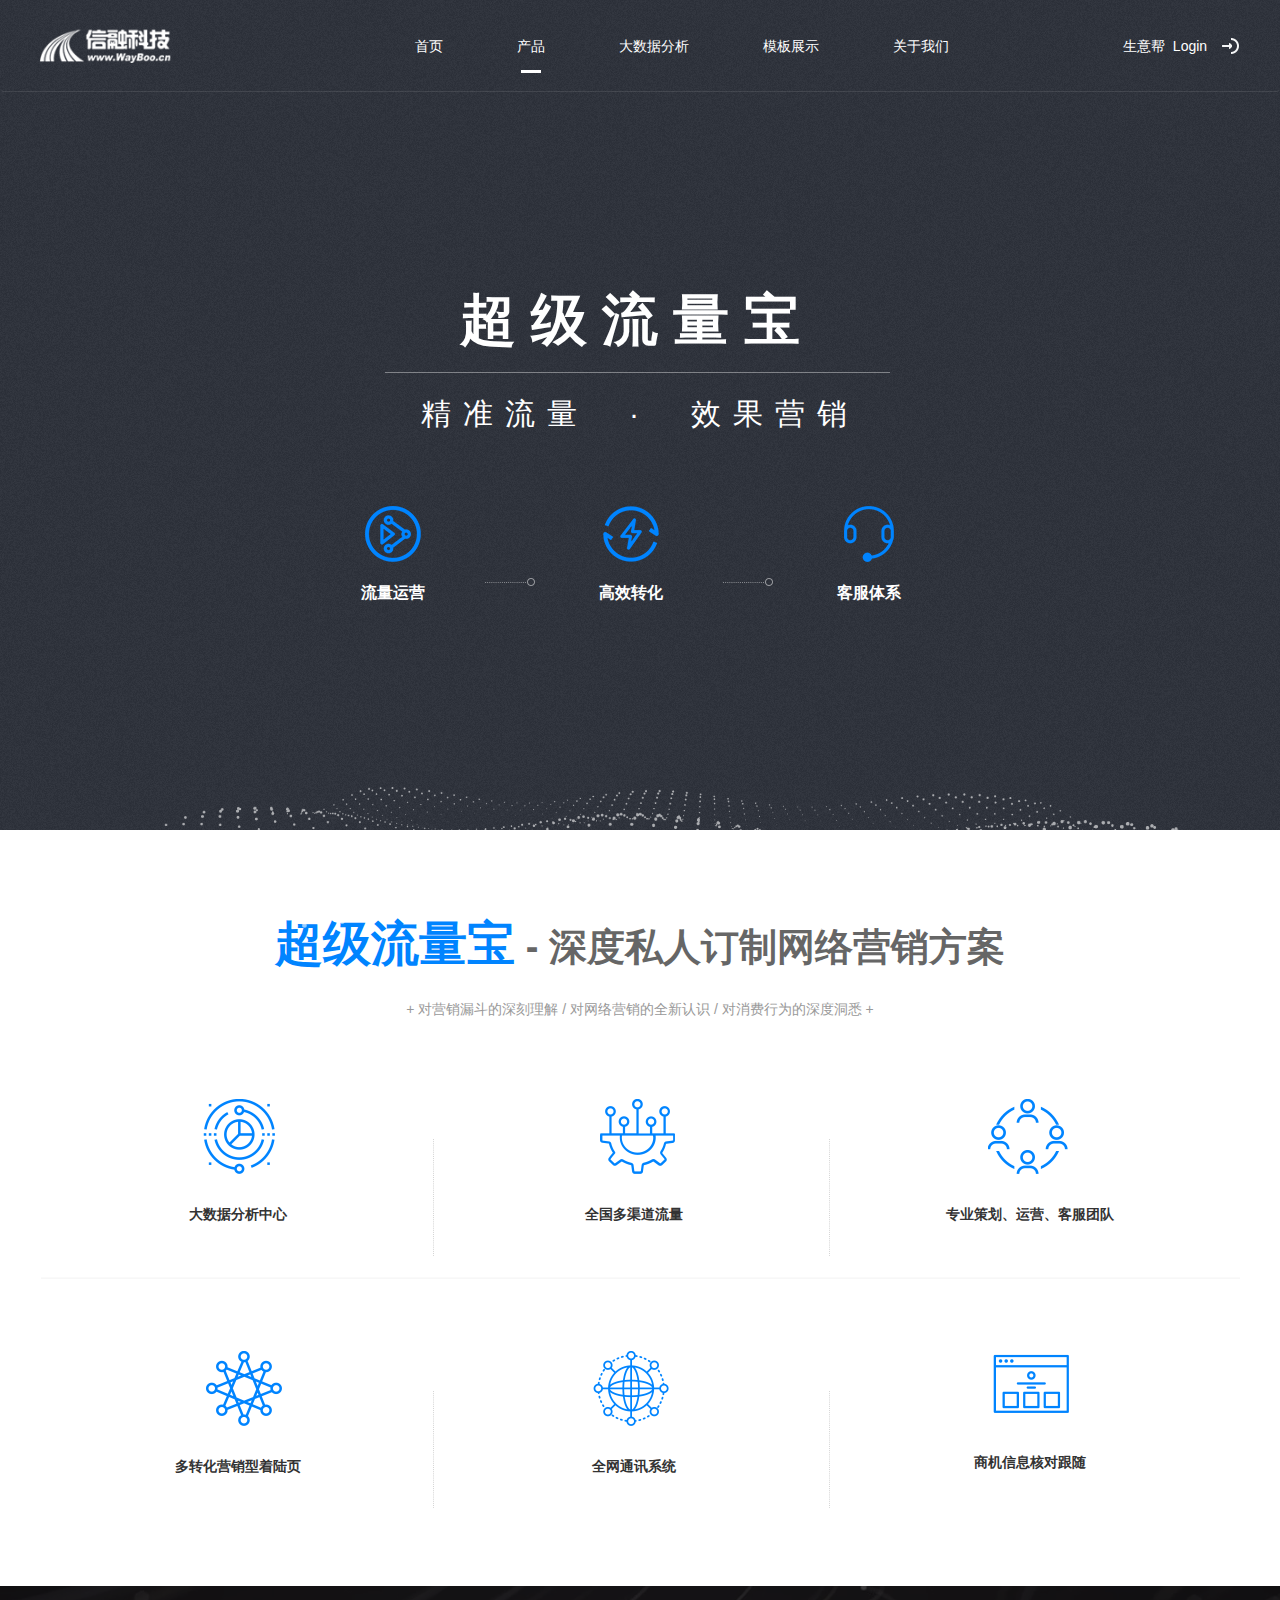
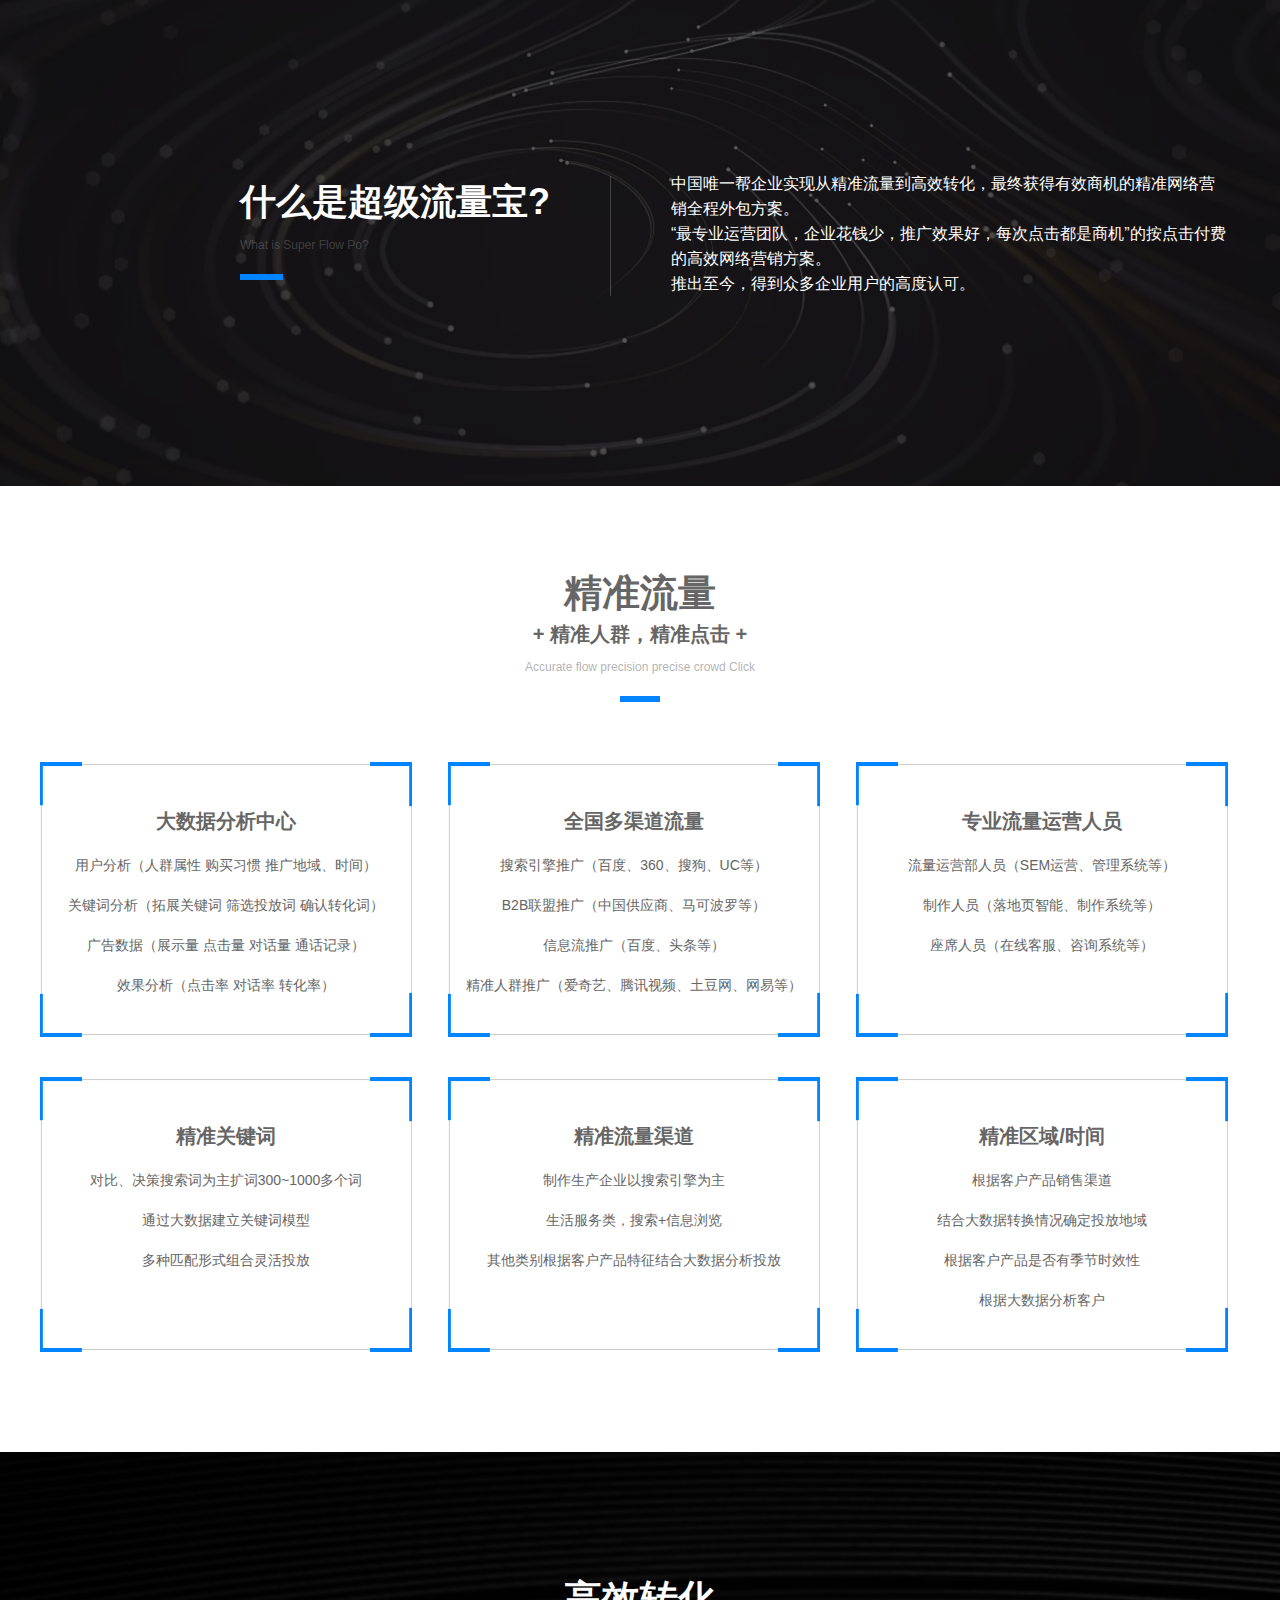
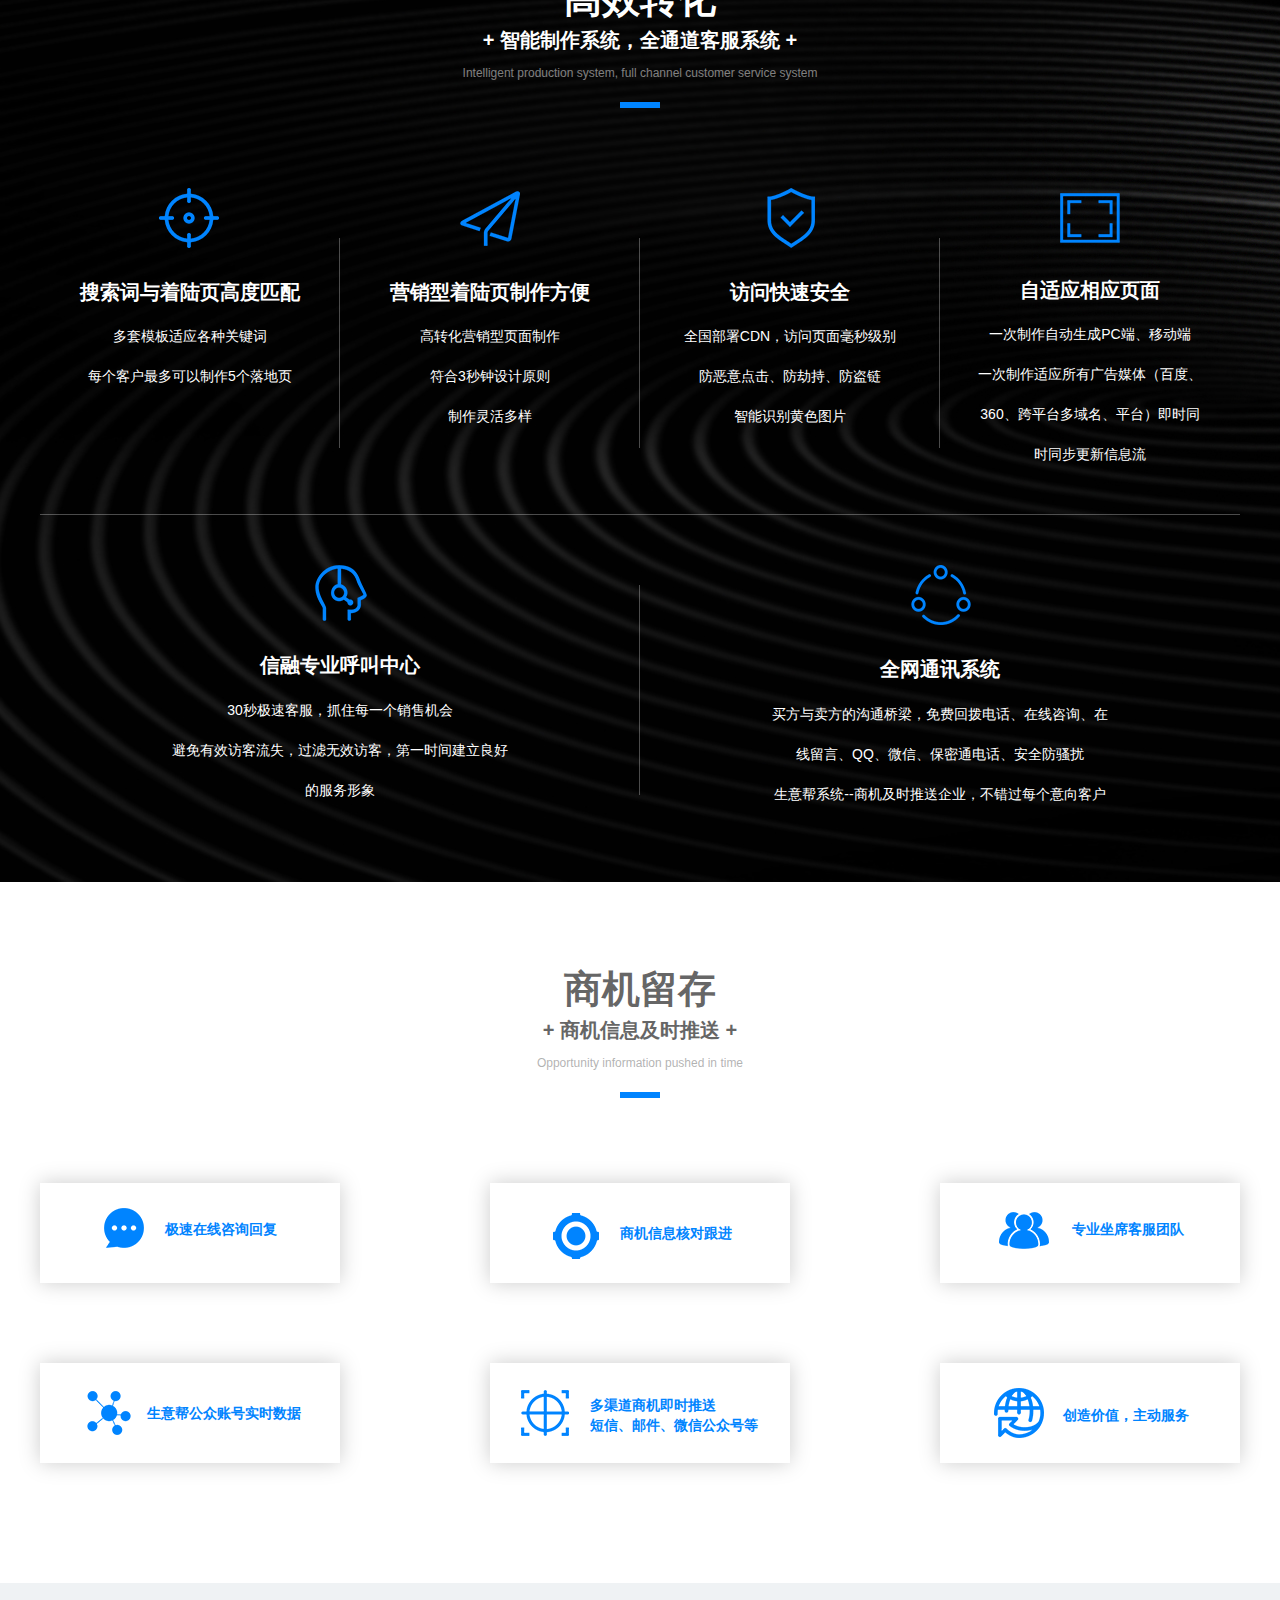
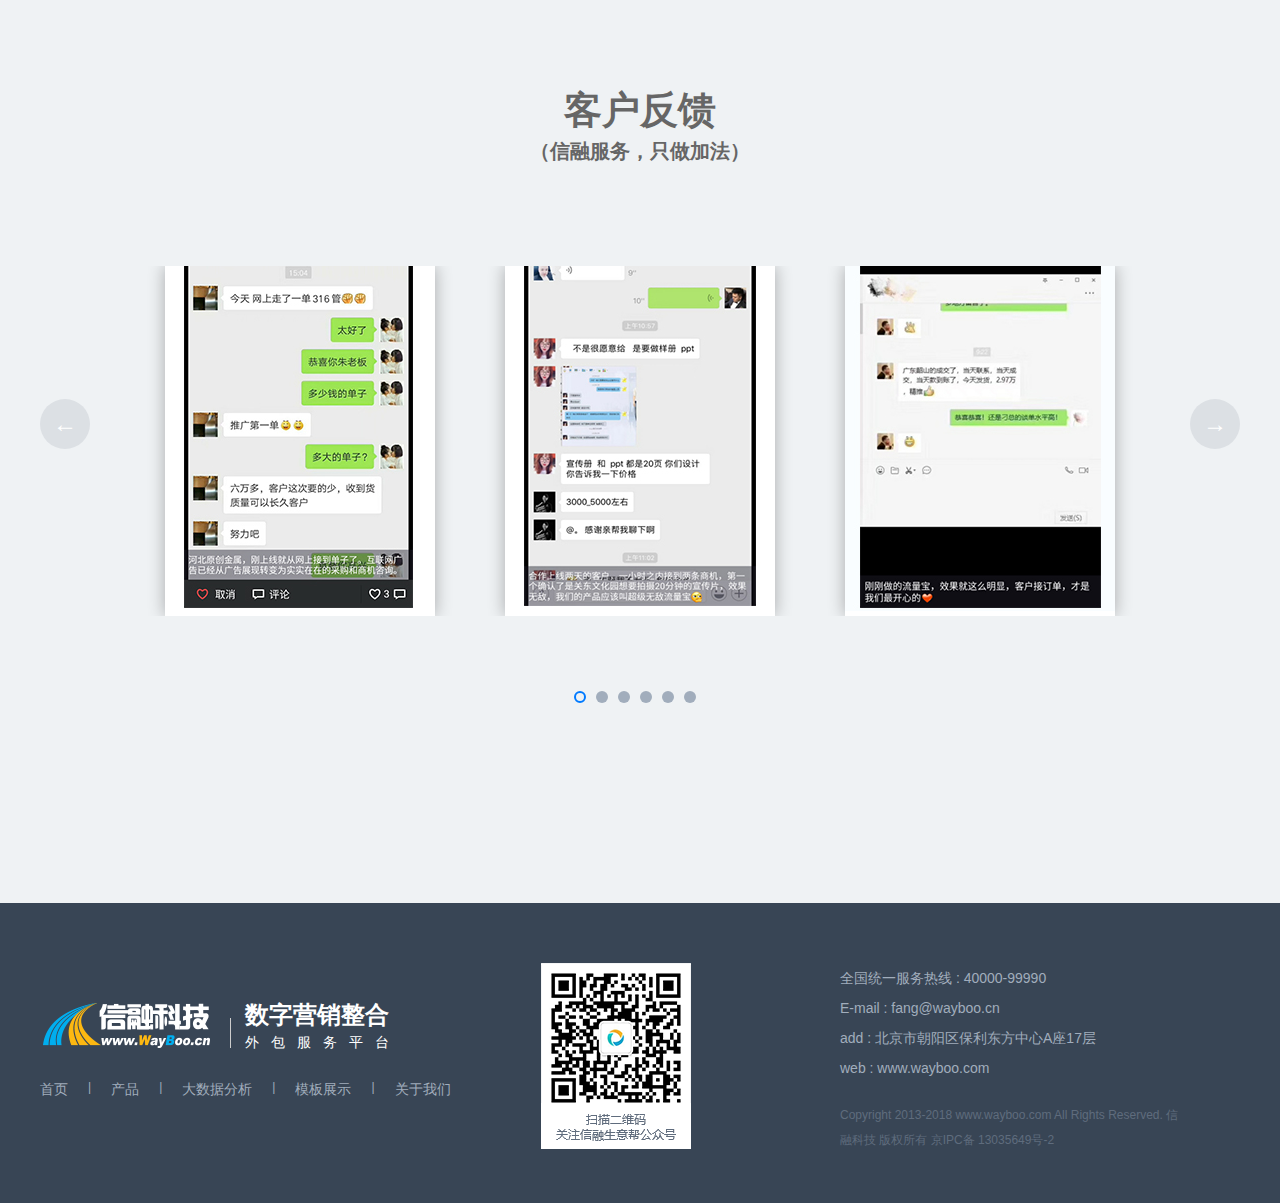
<file: flow.html>
<!DOCTYPE html>
<html>
<head>
    <meta charset="UTF-8">
    <meta name="renderer" content="webkit">
    <meta name="viewport" content="width=device-width, user-scalable=no, initial-scale=1.0, maximum-scale=1.0, minimum-scale=1.0">
    <title>信融官网</title>
    <link href="component/bootstrap/dist/css/bootstrap.css" rel="stylesheet">
    <link rel="stylesheet" type="text/css" href="css/animate.css"/>
    <link rel="stylesheet" type="text/css" href="css/swiper.min.css"/>
    <link rel="shortcut icon" href="images/logo.ico" type="image/x-icon"/>
    <link rel="stylesheet" type="text/css" href="css/base_c.css"/>
    <!--<link rel="stylesheet" href="css/demo.css">-->
    <link rel="stylesheet" href="css/jquery.flipster.css">
    <link rel="stylesheet" type="text/css" href="css/style.css"/>
    <link rel="stylesheet" type="text/css" href="css/style_f.css"/>

    <!--[if lt IE 9]>
    <script src="component/html5shiv/html5shiv.min.js"></script>
    <script src="component/respond/respond.min.js"></script>
    <![endif]-->


</head>
<body>
<!--顶部 导航-->
<!--轮播图-->
<div class="xr_banner">
    <nav class="xr_head navbar" data-spy="affix" data-offset-top="200">
        <div class="container">
          <div class="navbar-header">
            <div class="navbar-brand">
              <a href="index.html" target="_blank" class="logo">
                <img src="images/xr_logo.png" alt="">
              </a>
            </div>
            <button type="button" class="navbar-toggle collapsed" data-toggle="collapse" data-target="#bs-example-navbar-collapse-1">
              <span class="icon-bar"></span>
              <span class="icon-bar"></span>
              <span class="icon-bar"></span>
            </button>
          </div>
          <div class="collapse navbar-collapse hidden-md hidden-sm" id="bs-example-navbar-collapse-1">
            <ul class="nav navbar-nav hidden-md hidden-sm">
              <li><a href="index.html">首页</a>
                               
                            </li>
              <li>
                <a href="#">产品</a>
                 <span></span>
                <div class="nav_tow">
                  <dl>
                    <dt>官网建设 </dt>
                    <dd class="hidden-xs hidden-sm"><a href="pages/marketing.html" target="_blank" title="信融集团">营销型云商宝<i></i></a></dd>
                    <!-- <dd><a href="#">营销型手机官网<i></i></a></dd> -->
                    <dd><a href="network.html" target="_blank" title="信融集团">全网通讯系统</a></dd>
                    <!-- <dd><a href="#">微商宝</a></dd> -->
                    <!-- <dd><a href="#">微分销<i></i></a></dd> -->
                  </dl>
                                    <p></p>
                  <dl>
                    <dt>营销推广 </dt>
                    <dd><a href="flow.html" target="_blank">流量宝</a></dd>
                    <dd><a href="zhiT.html" target="_blank">直通车</a></dd>
                    <dd class="hidden-xs hidden-sm"><a href="http://d.jzl123.cn/bda/nls" target="_blank">生意帮</a></dd>
                    <dd><a href="B2B.html" target="_blank">B2B广告联盟</a></dd>
                  </dl>
                                    <p></p>
                  <dl class="hidden-xs hidden-sm">
                    <dt>品牌推广 </dt>
                    <dd><a href="pages/cctv.html" target="_blank">CCTV品牌推广<i></i></a></dd>
                    <dd><a href="pages/aaapinpai.html" target="_blank">AAA信用等级认证</a></dd>
                  </dl>
                                    <p></p>
                  <dl class="hidden-xs hidden-sm">
                    <dt>增值服务 </dt>
                    <dd><a href="pages/TrademarkRegistration.html" target="_blank">商标注册</a></dd>
                    <dd><a href="pages/certification.html" target="_blank">高新技术企业认证<i></i></a></dd>
                    <dd><a href="pages/accounts.html" target="_blank">代理记账</a></dd>
                  </dl>
                </div>
              </li>
              <li><a href="http://d.jzl123.cn/bda/nls" target="_blank">大数据分析</a></li>
              <li><a href="http://mb.wayboo.net.cn/" target="_blank">模板展示</a></li>
              <li><a href="#add_about">关于我们</a></li>
              <li><a href="http://syb.wayboo.com/" target="_blank">生意帮&nbsp;&nbsp;Login
                <img src="images/syb_03.png" alt="">
              </a></li>
            </ul>
          </div>
        </div>
      </nav>
    <div class="item4 flow_item4">
                <img src="images/in_banner_l.png" alt="" class="one2">
                <div class="title hidden-md hidden-lg">
                            <div class="date">
                               超级流量宝
                            </div>
                            <div class="text">
                               精准流量<span>·</span>效果营销
                            </div>
                        
                        </div>

                <div class="w hidden-xs hidden-sm">
                    <div class="title wow bounceInUp" data-wow-duration="2s"  data-wow-iteration="1">
                        <p>超级流量宝</p>
                        <p class="second">精准流量<span>·</span>效果营销</p>
                    </div>
                    <div class="icons clearFix wow  bounceInUp hidden-sm hidden-xs" data-wow-duration="2.5s"  data-wow-iteration="1">
                        <div class="icon1">
                            <img src="icons/Lsml_icon_03.png" alt="" class="rotate">
                            <p>流量运营</p>
                        </div>
                        <div class="i_img">
                            <img src="images/B2B_18.png" alt="">
                        </div>
                        <div class="icon2">
                            <img src="icons/Lsml_icon_05.png" alt="" class="rotate">
                            <p>高效转化</p>
                        </div>
                        <div class="i_img">
                            <img src="images/B2B_18.png" alt="">
                        </div>
                        <div class="icon3">
                            <img src="icons/Lsml_icon_07.png" alt="" class="rotate">
                            <p>客服体系</p>
                        </div>
                    </div>
                    <div class="buttonL hidden-sm hidden-xs" style="display: none;">
                        <a href="">
                            +了解更多+
                        </a>
                    </div>

                </div>

    </div>
</div>
<!--营销方案-->
<div class="marketing">
    <div class="container">
        <div class="title">
            <span>超级流量宝</span> - 深度私人订制网络营销方案
        </div>
        <div class="title1">
            + 对营销漏斗的深刻理解 / 对网络营销的全新认识 / 对消费行为的深度洞悉 +
        </div>
        <div class="top_icons">
            <ul class="icon_top clearFix">
                <li>
                    <img src="icons/flow_icon_03.png" alt="">
                    <p>大数据分析中心</p>
                    <img src="images/line_B2B_03.png" alt="" class="line hidden-sm hidden-xs">
                </li>

                <li>
                    <img src="icons/flow_icon_05.png" alt="">
                    <p>全国多渠道流量</p>
                    <img src="images/line_B2B_03.png" alt="" class="line hidden-sm hidden-xs">
                </li>
                <li>
                    <img src="icons/flow_icon_07.png" alt="">
                    <p>专业策划、运营、客服团队</p>
                </li>
            </ul>
                <div class="line_icon hidden-xs hidden-sm">
                    <img src="images/line_B2B_07.png" alt="">
                </div>
                <ul class="icon_top clearFix ul2_top">
                <li class="down_f">
                    <img src="icons/flow_icon_13.png" alt="" class="down_f">
                    <p>多转化营销型着陆页</p>
                    <img src="images/line_B2B_03.png" alt="" class="line hidden-sm hidden-xs">
                </li>

                <li>
                    <img src="icons/flow_icon_14.png" alt="">
                    <p>全网通讯系统</p>
                    <img src="images/line_B2B_03.png" alt="" class="line hidden-sm hidden-xs">
                </li>
                <li>
                    <img src="icons/flow_icon_15.png" alt="">
                    <p>商机信息核对跟随</p>
                </li>
            </ul>

        </div>
    </div>
</div>
<!--流量宝-->
<div class="flow_d">
    <div class="container">
        <div class="left_text">
            <P>什么是超级流量宝?</P>
            <P class="en_t">What is Super Flow Po?</P>
            <P class="line"></P>
        </div>
        <div class="m_line hidden-sm hidden-xs"></div>
        <div class="right_text">
            中国唯一帮企业实现从精准流量到高效转化，最终获得有效商机的精准网络营销全程外包方案。<br/>
            “最专业运营团队，企业花钱少，推广效果好，每次点击都是商机”的按点击付费的高效网络营销方案。<br/>
            推出至今，得到众多企业用户的高度认可。
        </div>
    </div>
</div>
<!--精准流量-->
<div class="flow_z" data-scroll-reveal="enter bottom and move 40px over 1.33s">
    <div class="container">
        <div class="title">精准流量</div>
        <div class="title1">+ 精准人群，精准点击 +</div>
        <div class="title2">Accurate flow precision precise crowd Click</div>
        <div class="line"></div>

        <div class="list_f_z">
            <div class="list list1">
                <p>大数据分析中心</p>
                <p>用户分析（人群属性 购买习惯 推广地域、时间）</p>
                <p>关键词分析（拓展关键词 筛选投放词 确认转化词）</p>
                <p>广告数据（展示量 点击量 对话量 通话记录）</p>
                <p>效果分析（点击率 对话率 转化率）</p>
            </div>
            <div class="list list1">
                <p>全国多渠道流量</p>
                <p>搜索引擎推广（百度、360、搜狗、UC等）</p>
                <p>B2B联盟推广（中国供应商、马可波罗等）</p>
                <p>信息流推广（百度、头条等）</p>
                <p>精准人群推广（爱奇艺、腾讯视频、土豆网、网易等）</p>
            </div>
            <div class="list list1">
                <p>专业流量运营人员</p>
                <p>流量运营部人员（SEM运营、管理系统等）</p>
                <p>制作人员（落地页智能、制作系统等）</p>
                <p>座席人员（在线客服、咨询系统等）</p>
            </div>
            <div class="list list1">
                <p>精准关键词</p>
                <p>对比、决策搜索词为主扩词300~1000多个词</p>
                <p>通过大数据建立关键词模型</p>
                <p>多种匹配形式组合灵活投放</p>
            </div>
            <div class="list list1">
                <p>精准流量渠道</p>
                <p>制作生产企业以搜索引擎为主</p>
                <p>生活服务类，搜索+信息浏览</p>
                <p>其他类别根据客户产品特征结合大数据分析投放</p>
            </div>
            <div class="list list1">
                <p>精准区域/时间</p>
                <p>根据客户产品销售渠道</p>
                <p>结合大数据转换情况确定投放地域</p>
                <p>根据客户产品是否有季节时效性</p>
                <p>根据大数据分析客户</p>
            </div>
        </div>
    </div>
</div>
<!--高效转化-->
<div class="high" data-scroll-reveal="enter bottom and move 40px over 1.33s">
    <div class="container">
        <div class="title">高效转化</div>
        <div class="title1">+ 智能制作系统，全通道客服系统 +</div>
        <div class="title2">Intelligent production system, full channel customer service system</div>
        <div class="line1"></div>
        <div class="lists_h">
            <ul class="icon_top clearFix">
                <li>
                    <img src="icons/flow_icon_22.png" alt="">
                    <p>搜索词与着陆页高度匹配</p>
                    <p>多套模板适应各种关键词</p>
                    <p>每个客户最多可以制作5个落地页</p>
                    <span class="line"></span>
                </li>

                <li>
                    <img src="icons/flow_icon_24.png" alt="">
                    <p>营销型着陆页制作方便</p>
                    <p>高转化营销型页面制作</p>
                    <p>符合3秒钟设计原则</p>
                    <p>制作灵活多样</p>
                    <span class="line"></span>
                </li>
                <li>
                    <img src="icons/flow_icon_26.png" alt="">
                    <p>访问快速安全</p>
                    <p>全国部署CDN，访问页面毫秒级别</p>
                    <p>防恶意点击、防劫持、防盗链</p>
                    <p>智能识别黄色图片</p>
                    <span class="line"></span>
                </li>
                <li>
                    <img src="icons/flow_icon_28.png" alt="">
                    <p>自适应相应页面</p>
                    <p>一次制作自动生成PC端、移动端</p>
                    <p>一次制作适应所有广告媒体（百度、</p>
                    <p>360、跨平台多域名、平台）即时同</p>
                    <p>时同步更新信息流</p>
                </li>
            </ul>
            <div class="line_icon hidden-sm hidden-xs">
            </div>
            <ul class="icon_bottom clearFix">
                <li>
                    <img src="icons/flow_icon_35.png" alt="">
                    <p>信融专业呼叫中心</p>
                    <p>30秒极速客服，抓住每一个销售机会</p>
                    <p>避免有效访客流失，过滤无效访客，第一时间建立良好</p>
                    <p>的服务形象</p>
                    <span class="line hidden-xs hidden-sm"></span>
                </li>
                <li>
                    <img src="icons/flow_icon_38.png" alt="">
                    <p>全网通讯系统</p>
                    <p>买方与卖方的沟通桥梁，免费回拨电话、在线咨询、在</p>
                    <p>线留言、QQ、微信、保密通电话、安全防骚扰</p>
                    <p>生意帮系统--商机及时推送企业，不错过每个意向客户</p>
                </li>
            </ul>
        </div>
    </div>

</div>
<!--商机留存-->
<div class="business" data-scroll-reveal="enter bottom and move 40px over 1.33s">
    <div class="container">
        <div class="title">商机留存</div>
        <div class="title1">+ 商机信息及时推送 +</div>
        <div class="title2">Opportunity information pushed in time</div>
        <div class="line1"></div>
        <div class="lists_s">
           <div class="list list1">
               <img src="icons/flow_icon_49.png" alt="">
               <span>极速在线咨询回复</span>
           </div>
            <div class="list list1">
                <img src="icons/flow_icon_43.png" alt="">
                <span>商机信息核对跟进</span>
            </div>
            <div class="list list1">
                <img src="icons/flow_icon_46.png" alt="">
                <span>专业坐席客服团队</span>
            </div>
            <div class="list list1">
                <img src="icons/flow_icon_55.png" alt="">
                <span>生意帮公众账号实时数据</span>
            </div>
            <div class="list list1">
                <img src="icons/flow_icon_58.png" alt="">
                <span>多渠道商机即时推送<br/>
短信、邮件、微信公众号等</span>
            </div>
            <div class="list list1">
                <img src="icons/flow_icon_61.png" alt="">
                <span>创造价值，主动服务</span>
            </div>
        </div>
    </div>
</div>

<!--客户反馈-->
<!--<div class="customer_t">-->
    <!--<div class="container">-->
        <!--<div class="title">客户反馈</div>-->
        <!--<div class="title1">+ 信融服务，只做加法 +</div>-->
        <!--<div class="title2">Xinrong service, only addition</div>-->
        <!--<div class="line1"></div>-->
    <!--</div>-->
<!--</div>-->

<div class="cases customer_t" data-scroll-reveal="enter bottom and move 40px over 1.33s">
    <div class="container" style="position: relative;">
        <div class="solve_tile title">
            客户反馈
        </div>
        <div class="title1">
            （信融服务，只做加法）
        </div>
        <div id="certify1" class="hidden-xs hidden-sm">
            <div class="swiper-container swiper-container3">
                <div class="swiper-wrapper">
                    <div class="swiper-slide"><img src="images/z1.jpg" /></div>
                    <div class="swiper-slide"><img src="images/z2.jpg" /></div>
                    <div class="swiper-slide"><img src="images/z3.jpg" /></div>
                    <div class="swiper-slide"><img src="images/z4.jpg" /></div>
                    <div class="swiper-slide"><img src="images/z5.jpg" /></div>
                    <div class="swiper-slide"><img src="images/z6.jpg" /></div>
                </div>
            </div>
            <div class="swiper-pagination hidden-sm hidden-xs" id="add_black"></div>
        </div>

        <div class="swiper-container hidden-lg hidden-md swiper-container2">
            <div class="swiper-wrapper">
                <div class="swiper-slide"><a href="#">
                    <img src="images/z1.jpg" alt=""></a>
                    <!--<p><span></span>上海企通软件有限公司<span></span></p>-->
                </div>
                <div class="swiper-slide"><a href="#"><img src="images/z2.jpg" alt=""></a>
                    <!--<p><span></span>山东晨灿机械有限公司<span></span></p>-->
                </div>
                <div class="swiper-slide"><a href="#"><img src="images/z3.jpg" alt=""></a>
                    <!--<p><span></span>山东捷丰自动化设备有限公司<span></span></p>-->
                </div>
                <div class="swiper-slide"><a href="#"><img src="images/z4.jpg" alt=""></a>
                    <!--<p><span></span>山东正和鼓风机有限公司<span></span></p>-->
                </div>
                <div class="swiper-slide"><a href="#"><img src="images/z5.jpg" alt=""></a>
                    <!--<p><span></span>西安开泰门业有限公司<span></span></p>-->
                </div>
                <div class="swiper-slide"><a href="#"><img src="images/z6.jpg" alt=""></a>
                    <!--<p><span></span>云南国聚企业管理有限公司<span></span></p>-->
                </div>
            </div>
            <!-- 如果需要分页器 -->
            <div class="swiper-pagination"></div>

            <!-- 如果需要导航按钮 -->


        </div>
        <div class="swiper-button-prev hidden-xs">←</div>
        <div class="swiper-button-next hidden-xs">→</div>
    </div>
</div>
<!--顶部-->
<div class="goTo glyphicon glyphicon-menu-up" title="回到顶部">

</div>
<!--底部-->
<div class="footer">
    <div class="container">
        <div class="left_f">
           <a href="index.html" class="hidden-sm hidden-xs"><img src="images/footer_logo.png" alt=""></a>
                  <a href="index.html" class="hidden-md hidden-lg"><img src="images/add_index_footer_03.png" alt=""></a>
            <span></span>
            <p>数字营销整合</p>
            <p class="second">外包服务平台</p>
            <ul class="hidden-xs">
                      <li><a href="index.html">首页</a></li>
                      <li>|</li>
                      <li><a href="#">产品</a></li>
                      <li>|</li>
                      <li><a href="http://d.jzl123.cn/bda/nls" target="_blank">大数据分析</a></li>
                      <li>|</li>
                      <li><a href="http://mb.wayboo.net.cn/" target="_blank">模板展示</a></li>
                      <li>|</li>
                      <li><a href="#add_about">关于我们</a></li>
                  </ul>
        </div>
        <div class="middle_f">
            <img src="images/erweima.png" alt="" class="hidden-xs hidden-sm">
                    <img src="images/add_index_footer_07.png" alt="" class="hidden-md hidden-lg">
        </div>
        <div class="right_f">
            <p>全国统一服务热线 : 40000-99990</p>
            <p>E-mail : fang@wayboo.cn</p>
            <p>add : 北京市朝阳区保利东方中心A座17层</p>
            <p>web : www.wayboo.com</p>
            <p>Copyright 2013-2018 www.wayboo.com All Rights Reserved.
                信融科技 版权所有 京IPC备 13035649号-2</p>
        </div>
    </div>
</div>
<script src="js/jquery.min.js" type="text/javascript" charset="utf-8"></script>
<script src="component/bootstrap/dist/js/bootstrap.min.js"></script>
<script src="js/wow.min.js" type="text/javascript" charset="utf-8"></script>
<script src="js/swiper.min.js" type="text/javascript" charset="utf-8"></script>
<script src="js/index_f.js" type="text/javascript" charset="utf-8"></script>
<script src="js/index.js" type="text/javascript" charset="utf-8"></script>
<script src="js/scrollReveal.js" type="text/javascript" charset="utf-8"></script>
<script>

    $(function () {
//                window.scrollReveal = new scrollReveal();

        var certifySwiper = new Swiper('#certify1 .swiper-container3', {
            slidesPerView: 3,
//            spaceBetween: 10,
            slidesPerGroup: 1,
            loop: true,
            loopFillGroupWithBlank: true,
            pagination: {
                el: '.swiper-pagination',
                clickable: true
            },
            navigation: {
                nextEl: '.swiper-button-next',
                prevEl: '.swiper-button-prev',
            }

        });


        var mySwiper = new Swiper ('.swiper-container2', {
            slidesPerView: 3,
            spaceBetween: 30,
            slidesPerGroup: 1,
            loop: true,
            loopFillGroupWithBlank: true,
            // 如果需要分页器

            breakpoints: {
                1024: {
                    slidesPerView: 3,
                    spaceBetween: 40,
                },
                768: {
                    slidesPerView: 3,
                    spaceBetween: 30,
                },
                640: {
                    slidesPerView: 1,
//                            spaceBetween: 20,
                    slidesPerGroup: 1,
                },
                320: {
                    slidesPerView: 1,
                    slidesPerGroup: 1,
                }
            },
            pagination: {
                el: '.swiper-pagination',
                clickable: true
            },
            // 如果需要前进后退按钮
//            navigation: {
//                nextEl: '.swiper-button-next',
//                prevEl: '.swiper-button-prev'
//            }
        });

        wow = new WOW({
            animateClass: 'animated',
            offset: 0,
//                    mobile: true,
            live: true
        });
        wow.init();
        $(function(){

            /*$(".flipster").flipster({
                style: 'carousel',
                enableNav: true
            });*/
            $(".flipster").flipster({
                itemContainer: 			'ul', // Container for the flippin' items.
                itemSelector: 			'li', // Selector for children of itemContainer to flip
                style:							'carousel', // Switch between 'coverflow' or 'carousel' display styles
                start: 							0, // Starting item. Set to 0 to start at the first, 'center' to start in the middle or the index of the item you want to start with.

                enableKeyboard: 		true, // Enable left/right arrow navigation
                enableMousewheel: 	true, // Enable scrollwheel navigation (up = left, down = right)
                enableTouch: 				true, // Enable swipe navigation for touch devices

                enableNav: 					true, // If true, flipster will insert an unordered list of the slides
                enableNavButtons: 	true, // If true, flipster will insert Previous / Next buttons

                onItemSwitch: 			function(){}, // Callback function when items are switches
            });

        });


        $('.xr_head li').mouseenter(function () {
            $('.xr_head li').find('span').remove();
            $(this).append('<span></span>');
            $(this).find('.nav_tow').css('display','block');
        })
            .mouseleave(function () {
                $('.xr_head li').find('span').remove();
                $('.xr_head li').eq(1).append('<span></span>');
                $('.xr_head li').eq(5).find('span').remove();
                $(this).find('.nav_tow').css('display','none');
            })
        $('.xr_head li').eq(5).mouseenter(function () {
            $(this).find('span').remove();
            $('.xr_head li').eq(1).append('<span></span>');
        })


    })

</script>
</body>
</html>
</file>
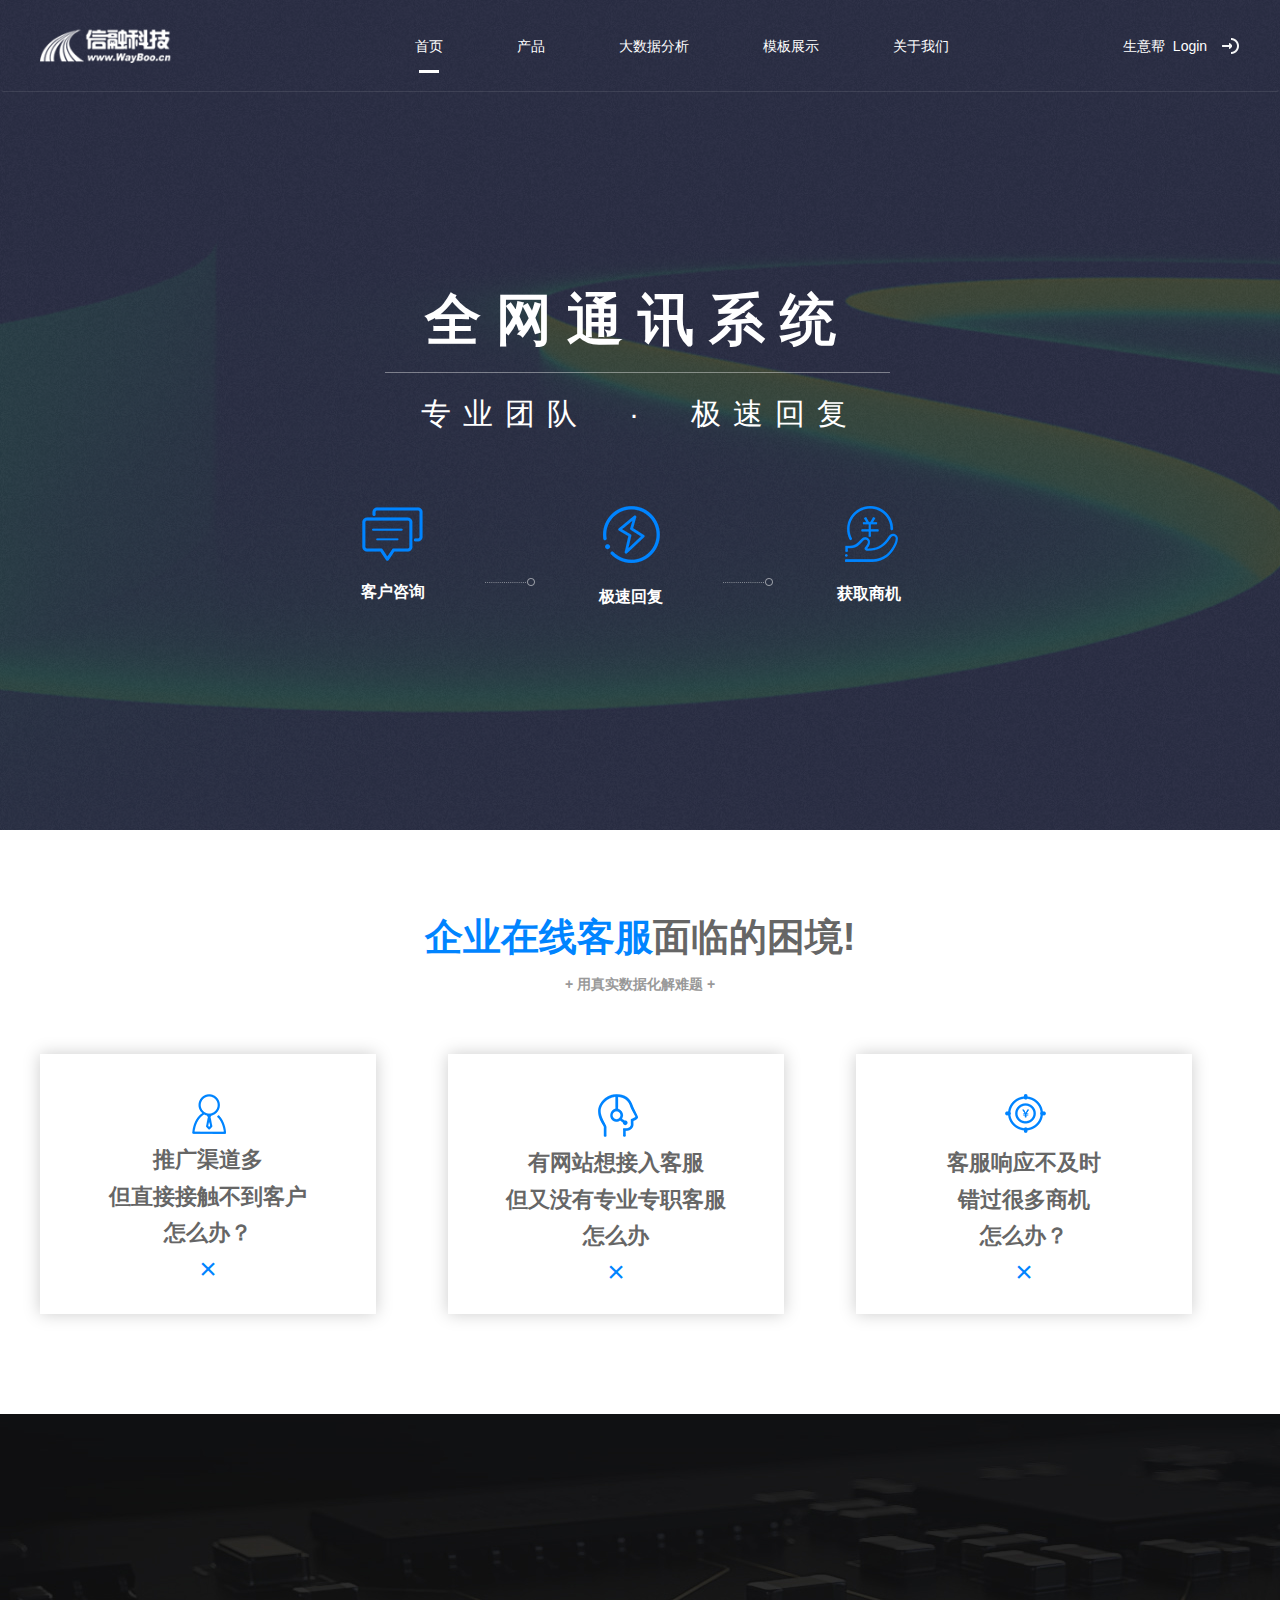
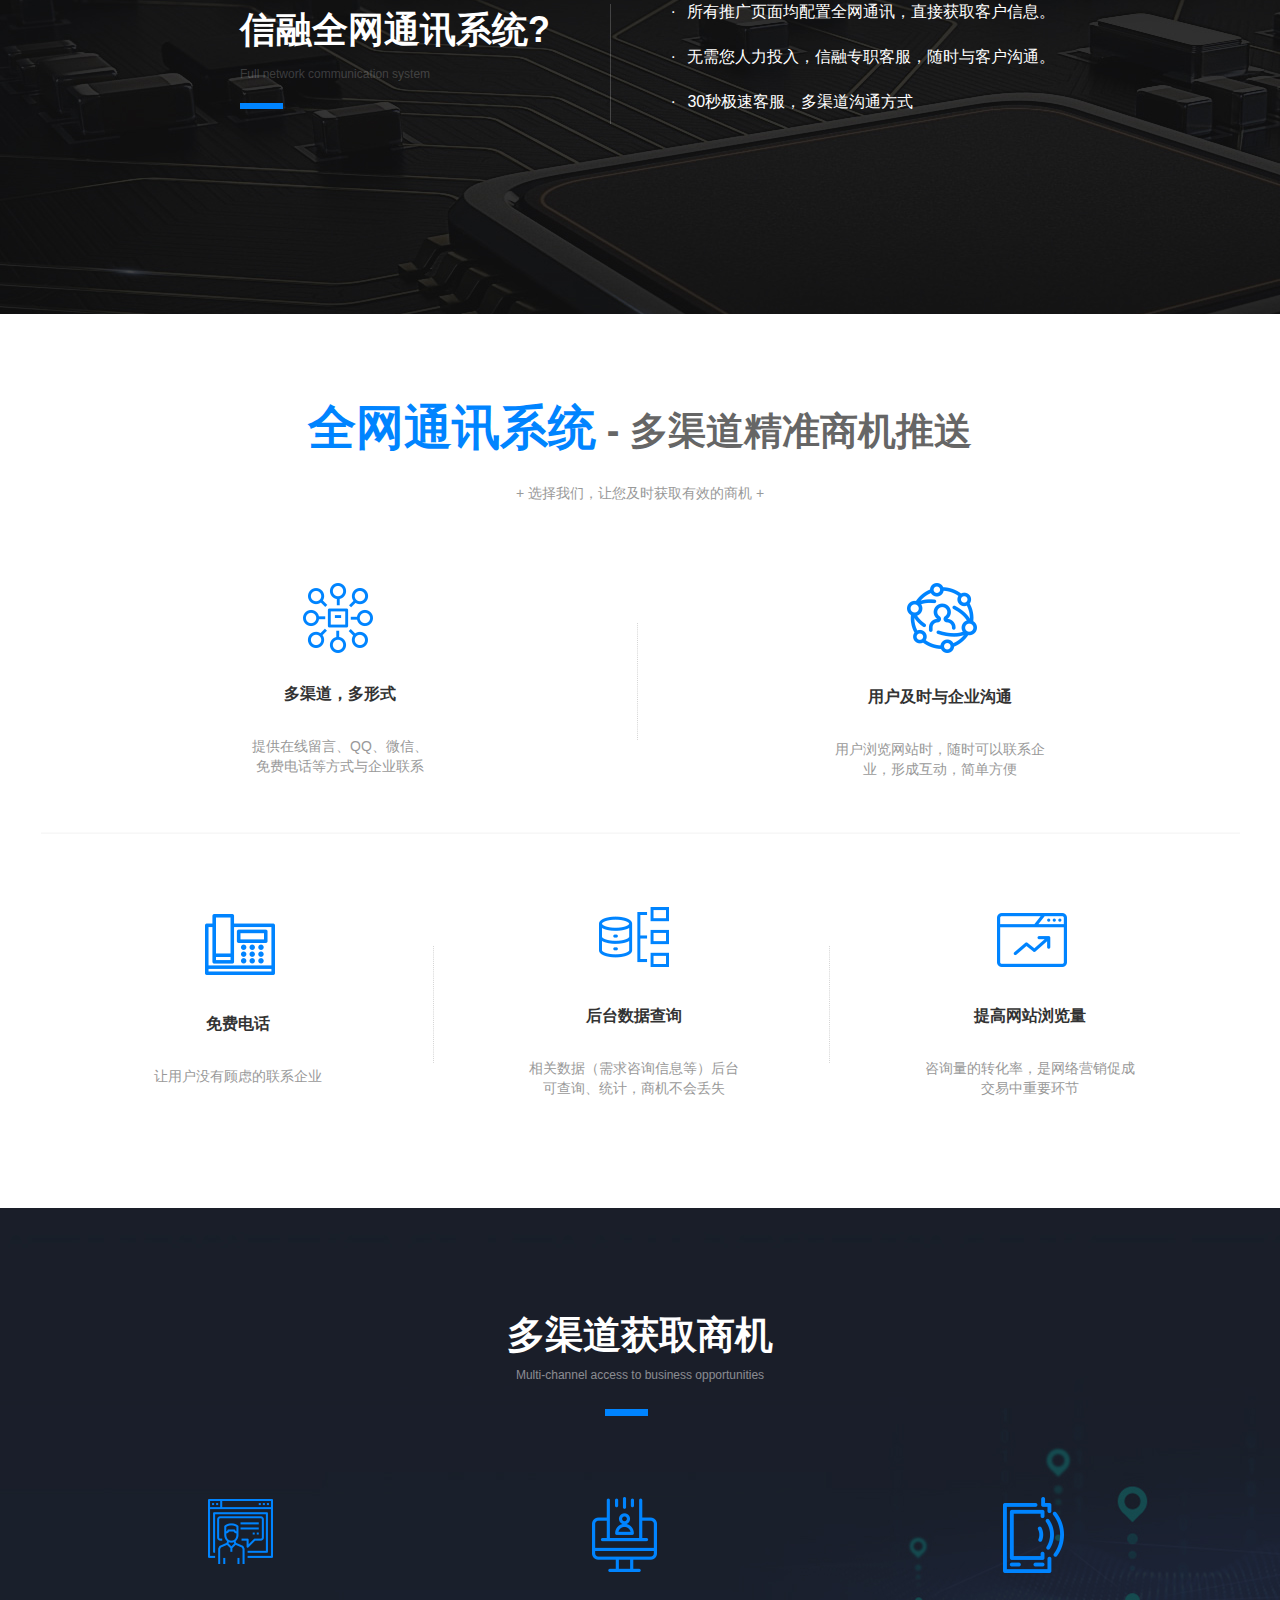
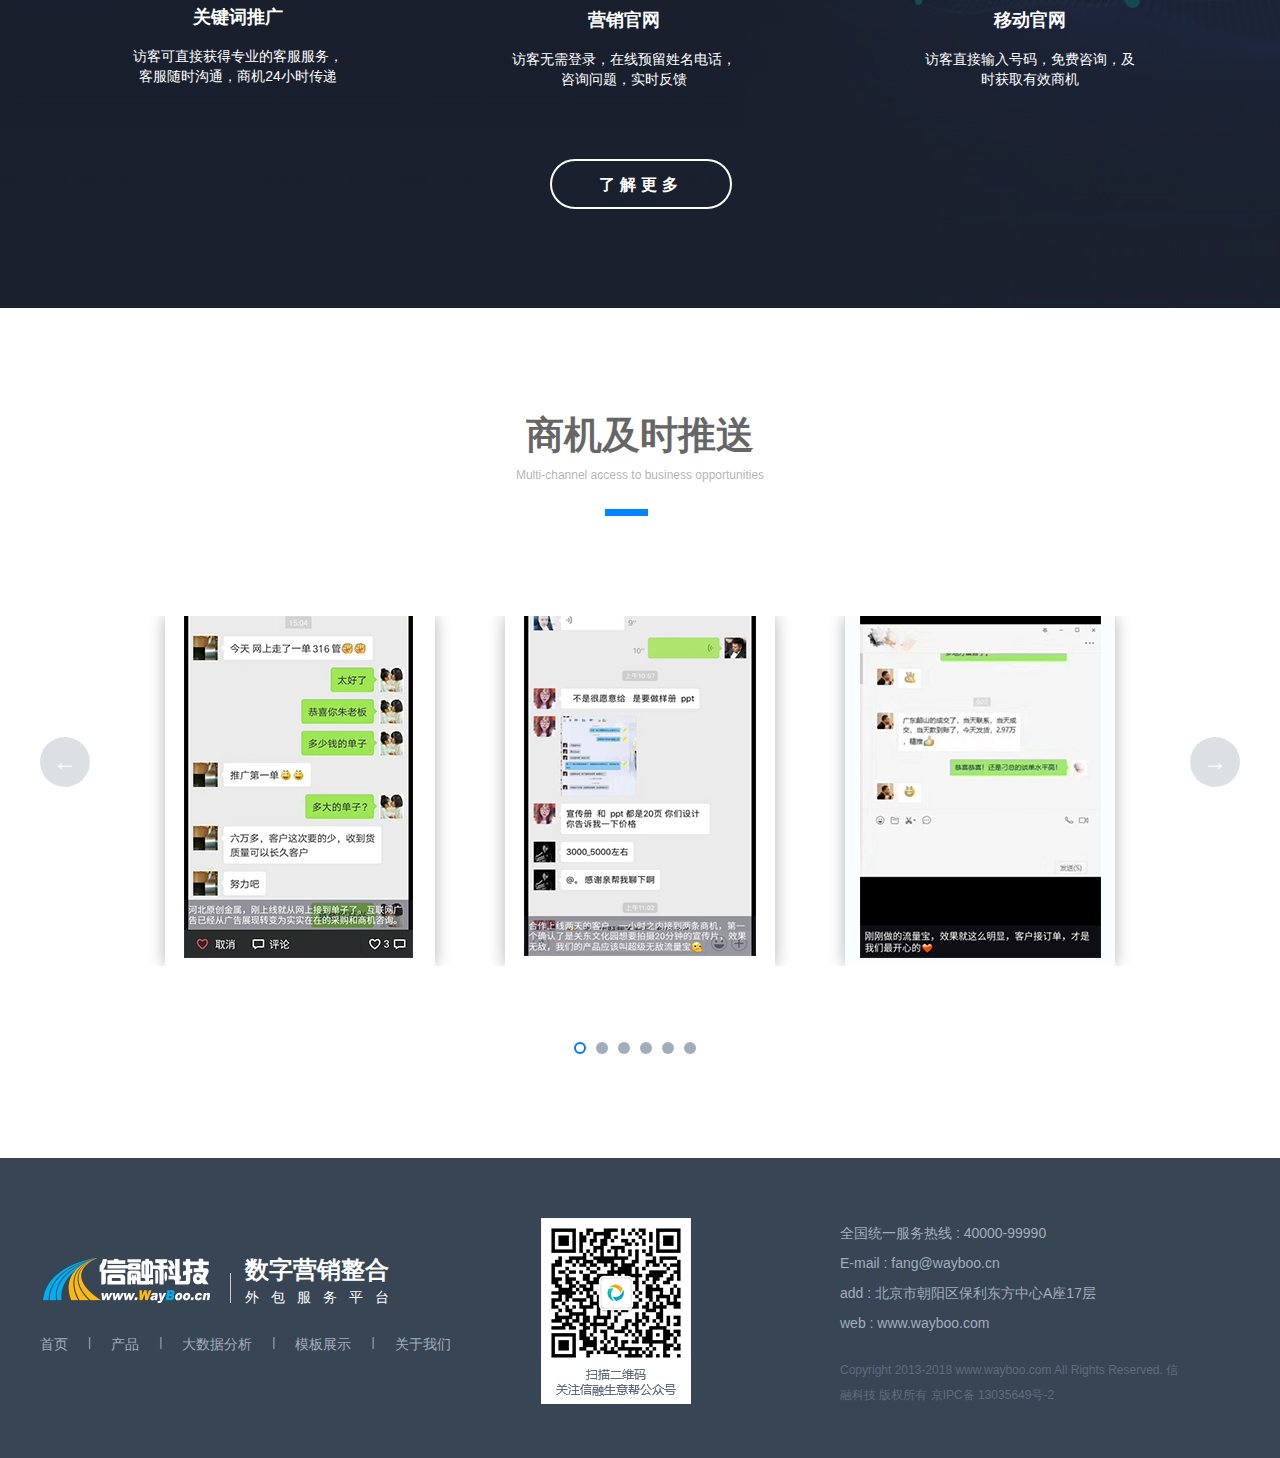
<file: network.html>
<!DOCTYPE html>
<html>
<head>
    <meta charset="UTF-8">
    <meta name="renderer" content="webkit">
    <meta name="viewport" content="width=device-width, user-scalable=no, initial-scale=1.0, maximum-scale=1.0, minimum-scale=1.0">
    <title>信融官网</title>
    <link href="component/bootstrap/dist/css/bootstrap.css" rel="stylesheet">
    <link rel="stylesheet" type="text/css" href="css/animate.css"/>
    <link rel="stylesheet" type="text/css" href="css/swiper.min.css"/>
    <link rel="shortcut icon" href="images/logo.ico" type="image/x-icon"/>
    <link rel="stylesheet" type="text/css" href="css/base_c.css"/>
    <!--<link rel="stylesheet" href="css/demo.css">-->
    <link rel="stylesheet" href="css/jquery.flipster.css">
    <link rel="stylesheet" type="text/css" href="css/style.css"/>
    <link rel="stylesheet" type="text/css" href="css/style_f.css"/>

    <!--[if lt IE 9]>
    <script src="component/html5shiv/html5shiv.min.js"></script>
    <script src="component/respond/respond.min.js"></script>
    <![endif]-->


</head>
<body>
<!--顶部 导航-->
<!--轮播图-->
<div class="xr_banner">
    <nav class="xr_head navbar" data-spy="affix" data-offset-top="200">
        <div class="container">
          <div class="navbar-header">
            <div class="navbar-brand">
              <a href="index.html" class="logo">
                <img src="images/xr_logo.png" alt="">
              </a>
            </div>
            <button type="button" class="navbar-toggle collapsed" data-toggle="collapse" data-target="#bs-example-navbar-collapse-1">
              <span class="icon-bar"></span>
              <span class="icon-bar"></span>
              <span class="icon-bar"></span>
            </button>
          </div>
          <div class="collapse navbar-collapse hidden-md hidden-sm" id="bs-example-navbar-collapse-1">
            <ul class="nav navbar-nav hidden-md hidden-sm">
              <li><a href="index.html">首页</a>
                                <span></span>
                            </li>
              <li>
                <a href="#">产品</a>
                
                <div class="nav_tow">
                  <dl>
                    <dt>官网建设 </dt>
                    <dd class="hidden-xs hidden-sm"><a href="pages/marketing.html" target="_blank" title="信融集团">营销型云商宝<i></i></a></dd>
                    <!-- <dd><a href="#">营销型手机官网<i></i></a></dd> -->
                    <dd><a href="network.html" target="_blank" title="信融集团">全网通讯系统</a></dd>
                    <!-- <dd><a href="#">微商宝</a></dd> -->
                    <!-- <dd><a href="#">微分销<i></i></a></dd> -->
                  </dl>
                                    <p></p>
                  <dl>
                    <dt>营销推广 </dt>
                    <dd><a href="flow.html" target="_blank">流量宝</a></dd>
                    <dd><a href="zhiT.html" target="_blank">直通车</a></dd>
                    <dd class="hidden-xs hidden-sm"><a href="http://d.jzl123.cn/bda/nls" target="_blank">生意帮</a></dd>
                    <dd><a href="B2B.html" target="_blank">B2B广告联盟</a></dd>
                  </dl>
                                    <p></p>
                  <dl class="hidden-xs hidden-sm">
                    <dt>品牌推广 </dt>
                    <dd><a href="pages/cctv.html" target="_blank">CCTV品牌推广<i></i></a></dd>
                    <dd><a href="pages/aaapinpai.html" target="_blank">AAA信用等级认证</a></dd>
                  </dl>
                                    <p></p>
                  <dl class="hidden-xs hidden-sm">
                    <dt>增值服务 </dt>
                    <dd><a href="pages/TrademarkRegistration.html" target="_blank">商标注册</a></dd>
                    <dd><a href="pages/certification.html" target="_blank">高新技术企业认证<i></i></a></dd>
                    <dd><a href="pages/accounts.html" target="_blank">代理记账</a></dd>
                  </dl>
                </div>
              </li>
              <li><a href="http://d.jzl123.cn/bda/nls" target="_blank">大数据分析</a></li>
              <li><a href="http://mb.wayboo.net.cn/" target="_blank">模板展示</a></li>
              <li><a href="#add_about">关于我们</a></li>
              <li><a href="http://syb.wayboo.com/" target="_blank">生意帮&nbsp;&nbsp;Login
                <img src="images/syb_03.png" alt="">
              </a></li>
            </ul>
          </div>
        </div>
      </nav>
    <div class="item4 net_item4">
                <div class="title hidden-md hidden-lg">
                            <div class="date">
                               全网通讯系统
                            </div>
                            <div class="text">
                               专业团队<span>·</span>极速回复
                            </div>
                        
                        </div>

                <div class="w hidden-xs hidden-sm">
                    <div class="title wow bounceInUp" data-wow-duration="2s"  data-wow-iteration="1">
                        <p>全网通讯系统</p>
                        <p class="second">专业团队<span>·</span>极速回复</p>
                    </div>
                    <div class="icons clearFix wow  bounceInUp hidden-sm hidden-xs" data-wow-duration="2.5s"  data-wow-iteration="1">
                        <div class="icon1">
                            <img src="icons/quan1_03.png" alt="" class="rotate">
                            <p>客户咨询</p>
                        </div>
                        <div class="i_img">
                            <img src="images/B2B_18.png" alt="">
                        </div>
                        <div class="icon2">
                            <img src="icons/quan1_05.png" alt="" class="rotate">
                            <p>极速回复</p>
                        </div>
                        <div class="i_img">
                            <img src="images/B2B_18.png" alt="">
                        </div>
                        <div class="icon3">
                            <img src="icons/quan1_07.png" alt="" class="rotate">
                            <p>获取商机</p>
                        </div>
                    </div>
                    <div class="buttonL hidden-sm hidden-xs" style="display: none;">
                        <a href="">
                            +了解更多+
                        </a>
                    </div>

                </div>

    </div>
</div>

<!-- 困境 -->
<div class="help_net" data-scroll-reveal="enter bottom and move 50px over 1.33s">
    <div class="container">
        <div class="title">
            <span>企业在线客服</span>面临的困境!
            <p>+ 用真实数据化解难题 +</p>
        </div>
        <div class="h_lists clearFix">
            <div class="list1">
                <p class="hidden-xs hidden-sm"><img src="icons/quan_04.png" alt=""></p>                
                <p>推广渠道多</p>
                <p>但直接接触不到客户</p>
                <p>怎么办？</p>
                <p>×</p>
            </div>
            <div class="list1">
                <p class="hidden-xs hidden-sm"><img src="icons/quan_06.png" alt=""></p>                
                <p>有网站想接入客服</p>
                <p>但又没有专业专职客服</p>
                <p>怎么办</p>
                <p>×</p>
            </div>
            <div class="list1">
                <p class="hidden-xs hidden-sm"><img src="icons/quan_08.png" alt=""></p>               
                <p>客服响应不及时</p>
                <p>错过很多商机</p>
                <p>怎么办？</p>
                 <p>×</p>
            </div>
        </div>
    </div>
</div>

<!--流量宝-->
<div class="flow_d net_d">
    <div class="container">
        <div class="left_text">
            <P>信融全网通讯系统?</P>
            <P class="en_t">Full network communication system</P>
            <P class="line"></P>
        </div>
        <div class="m_line hidden-sm hidden-xs"></div>
        <div class="right_text">
            <p><span>.</span>所有推广页面均配置全网通讯，直接获取客户信息。</p>
            <p><span>.</span>无需您人力投入，信融专职客服，随时与客户沟通。</p>
            <p><span>.</span>30秒极速客服，多渠道沟通方式</p>
        </div>
    </div>
</div>
<!--营销方案-->
<div class="marketing net_m">
    <div class="container">
        <div class="title">
            <span>全网通讯系统</span> - 多渠道精准商机推送
        </div>
        <div class="title1">
            + 选择我们，让您及时获取有效的商机 +
        </div>
        <div class="top_icons">
            <ul class="icon_top clearFix icon_top1">
                <li>
                    <img src="icons/quan_17.png" alt="">
                    <p>多渠道，多形式</p>
                    <p class="add_n hidden-sm hidden-xs">提供在线留言、QQ、微信、<br/>
                      免费电话等方式与企业联系</p>
                    <img src="images/line_B2B_03.png" alt="" class="line hidden-sm hidden-xs">
                </li>
                <li class="add_li">
                    <img src="icons/quan_14.png" alt="">
                    <p>用户及时与企业沟通</p>
                    <p class="add_n hidden-sm hidden-xs">用户浏览网站时，随时可以联系企<br/>业，形成互动，简单方便</p>
                </li>
            </ul>
                <div class="line_icon hidden-xs hidden-sm">
                    <img src="images/line_B2B_07.png" alt="">
                </div>
                <ul class="icon_top clearFix ul2_top">
                <li class="add2">
                    <img src="icons/quan_22.png" alt="">
                    <p>免费电话</p>
                    <p class="add_n hidden-sm hidden-xs">让用户没有顾虑的联系企业</p>
                    <img src="images/line_B2B_03.png" alt="" class="line hidden-sm hidden-xs">
                </li>

                <li class="add3">
                    <img src="icons/quan_25.png" alt="">
                    <p>后台数据查询</p>
                    <p class="add_n hidden-sm hidden-xs">相关数据（需求咨询信息等）后台<br/>可查询、统计，商机不会丢失</p>
                    <img src="images/line_B2B_03.png" alt="" class="line hidden-sm hidden-xs">
                </li>
                <li>
                    <img src="icons/quan_28.png" alt="">
                    <p>提高网站浏览量</p>
                    <p class="add_n hidden-sm hidden-xs">咨询量的转化率，是网络营销促成<br/>交易中重要环节</p>
                </li>
            </ul>

        </div>
    </div>
</div>
<!-- 多渠道获取商机 -->
<div class="concat mall" data-scroll-reveal="enter bottom and move 50px over 1.33s">
    <div class="container">
        <div class="title">
            多渠道获取商机
        </div>
        <div class="title1">
            Multi-channel access to business opportunities
        </div>
        <div class="line"></div>
        <div class="list_c">
        <div class="list list1">
                <img src="icons/quan_40.png" alt="">
                <p>关键词推广</p>
                <p class="l_mall hidden-xs hidden-sm">访客可直接获得专业的客服服务，<br/>客服随时沟通，商机24小时传递</p>
            </div>
           
            <div class="list list1">
                <img src="icons/add_quan_03.png" alt="">
                <!-- <img src="icons/quan_34.png" alt=""> -->
                <p>营销官网</p>
                <p class="l_mall hidden-xs hidden-sm">访客无需登录，在线预留姓名电话，<br/>咨询问题，实时反馈</p>
            </div>
     
            <div class="list list1 add_list">
                <img src="icons/quan_37.png" alt="">
                <p>移动官网</p>
                <p class="l_mall hidden-xs hidden-sm">访客直接输入号码，免费咨询，及<br/>时获取有效商机</p>
            </div>
            
            
            
        </div>
        <div class="button_c">
            <a href="#">了解更多</a>
        </div>
    </div>
</div>

<!--客户反馈-->
<!--<div class="customer_t">-->
    <!--<div class="container">-->
        <!--<div class="title">客户反馈</div>-->
        <!--<div class="title1">+ 信融服务，只做加法 +</div>-->
        <!--<div class="title2">Xinrong service, only addition</div>-->
        <!--<div class="line1"></div>-->
    <!--</div>-->
<!--</div>-->

<div class="cases customer_n" data-scroll-reveal="enter bottom and move 40px over 1.33s">
    <div class="container" style="position: relative;">
        <div class="solve_tile title">
            商机及时推送
        </div>
        <div class="title1">
            Multi-channel access to business opportunities
        </div>
        <div class="line"></div>
        <div id="certify1" class="hidden-xs hidden-sm">
            <div class="swiper-container swiper-container3">
                <div class="swiper-wrapper">
                    <div class="swiper-slide"><img src="images/z1.jpg" /></div>
                    <div class="swiper-slide"><img src="images/z2.jpg" /></div>
                    <div class="swiper-slide"><img src="images/z3.jpg" /></div>
                    <div class="swiper-slide"><img src="images/z4.jpg" /></div>
                    <div class="swiper-slide"><img src="images/z5.jpg" /></div>
                    <div class="swiper-slide"><img src="images/z6.jpg" /></div>
                </div>
            </div>
            <div class="swiper-pagination hidden-sm hidden-xs" id="add_black"></div>
        </div>

        <div class="swiper-container hidden-lg hidden-md swiper-container2">
            <div class="swiper-wrapper">
                <div class="swiper-slide"><a href="#">
                    <img src="images/z1.jpg" alt=""></a>
                    <!--<p><span></span>上海企通软件有限公司<span></span></p>-->
                </div>
                <div class="swiper-slide"><a href="#"><img src="images/z2.jpg" alt=""></a>
                    <!--<p><span></span>山东晨灿机械有限公司<span></span></p>-->
                </div>
                <div class="swiper-slide"><a href="#"><img src="images/z3.jpg" alt=""></a>
                    <!--<p><span></span>山东捷丰自动化设备有限公司<span></span></p>-->
                </div>
                <div class="swiper-slide"><a href="#"><img src="images/z4.jpg" alt=""></a>
                    <!--<p><span></span>山东正和鼓风机有限公司<span></span></p>-->
                </div>
                <div class="swiper-slide"><a href="#"><img src="images/z5.jpg" alt=""></a>
                    <!--<p><span></span>西安开泰门业有限公司<span></span></p>-->
                </div>
                <div class="swiper-slide"><a href="#"><img src="images/z6.jpg" alt=""></a>
                    <!--<p><span></span>云南国聚企业管理有限公司<span></span></p>-->
                </div>
            </div>
            <!-- 如果需要分页器 -->
            <div class="swiper-pagination"></div>

            <!-- 如果需要导航按钮 -->


        </div>
        <div class="swiper-button-prev hidden-xs">←</div>
        <div class="swiper-button-next hidden-xs">→</div>
    </div>
</div>
<!--顶部-->
<div class="goTo glyphicon glyphicon-menu-up" title="回到顶部">

</div>
<!--底部-->
<div class="footer">
    <div class="container">
        <div class="left_f">
           <a href="/index.html" class="hidden-sm hidden-xs"><img src="images/footer_logo.png" alt=""></a>
                  <a href="/index.html" class="hidden-md hidden-lg"><img src="images/add_index_footer_03.png" alt=""></a>
            <span></span>
            <p>数字营销整合</p>
            <p class="second">外包服务平台</p>
            <ul class="hidden-xs">
                      <li><a href="index.html">首页</a></li>
                      <li>|</li>
                      <li><a href="#">产品</a></li>
                      <li>|</li>
                      <li><a href="http://d.jzl123.cn/bda/nls" target="_blank">大数据分析</a></li>
                      <li>|</li>
                      <li><a href="http://mb.wayboo.net.cn/" target="_blank">模板展示</a></li>
                      <li>|</li>
                      <li><a href="#add_about">关于我们</a></li>
                  </ul>
        </div>
        <div class="middle_f">
            <img src="images/erweima.png" alt="" class="hidden-xs hidden-sm">
                    <img src="images/add_index_footer_07.png" alt="" class="hidden-md hidden-lg">
        </div>
        <div class="right_f">
            <p>全国统一服务热线 : 40000-99990</p>
            <p>E-mail : fang@wayboo.cn</p>
            <p>add : 北京市朝阳区保利东方中心A座17层</p>
            <p>web : www.wayboo.com</p>
            <p>Copyright 2013-2018 www.wayboo.com All Rights Reserved.
                信融科技 版权所有 京IPC备 13035649号-2</p>
        </div>
    </div>
</div>
<script src="js/jquery.min.js" type="text/javascript" charset="utf-8"></script>
<script src="component/bootstrap/dist/js/bootstrap.min.js"></script>
<script src="js/wow.min.js" type="text/javascript" charset="utf-8"></script>
<script src="js/swiper.min.js" type="text/javascript" charset="utf-8"></script>
<script src="js/index_s.js" type="text/javascript" charset="utf-8"></script>
<script src="js/index.js" type="text/javascript" charset="utf-8"></script>
<!--<script src="js/index.js" type="text/javascript" charset="utf-8"></script>-->
<script>

    $(function () {
//                window.scrollReveal = new scrollReveal();

        var certifySwiper = new Swiper('#certify1 .swiper-container3', {
            slidesPerView: 3,
//            spaceBetween: 10,
            slidesPerGroup: 1,
            loop: true,
            loopFillGroupWithBlank: true,
            pagination: {
                el: '.swiper-pagination',
                clickable: true
            },
            navigation: {
                nextEl: '.swiper-button-next',
                prevEl: '.swiper-button-prev',
            }

        });


        var mySwiper = new Swiper ('.swiper-container2', {
            slidesPerView: 3,
            spaceBetween: 30,
            slidesPerGroup: 1,
            loop: true,
            loopFillGroupWithBlank: true,
            // 如果需要分页器

            breakpoints: {
                1024: {
                    slidesPerView: 3,
                    spaceBetween: 40,
                },
                768: {
                    slidesPerView: 3,
                    spaceBetween: 30,
                },
                640: {
                    slidesPerView: 1,
//                            spaceBetween: 20,
                    slidesPerGroup: 1,
                },
                320: {
                    slidesPerView: 1,
                    slidesPerGroup: 1,
                }
            },
            pagination: {
                el: '.swiper-pagination',
                clickable: true
            },
            // 如果需要前进后退按钮
//            navigation: {
//                nextEl: '.swiper-button-next',
//                prevEl: '.swiper-button-prev'
//            }
        });

        wow = new WOW({
            animateClass: 'animated',
            offset: 0,
//                    mobile: true,
            live: true
        });
        wow.init();
        $(function(){

            /*$(".flipster").flipster({
                style: 'carousel',
                enableNav: true
            });*/
            $(".flipster").flipster({
                itemContainer:          'ul', // Container for the flippin' items.
                itemSelector:           'li', // Selector for children of itemContainer to flip
                style:                          'carousel', // Switch between 'coverflow' or 'carousel' display styles
                start:                          0, // Starting item. Set to 0 to start at the first, 'center' to start in the middle or the index of the item you want to start with.

                enableKeyboard:         true, // Enable left/right arrow navigation
                enableMousewheel:   true, // Enable scrollwheel navigation (up = left, down = right)
                enableTouch:                true, // Enable swipe navigation for touch devices

                enableNav:                  true, // If true, flipster will insert an unordered list of the slides
                enableNavButtons:   true, // If true, flipster will insert Previous / Next buttons

                onItemSwitch:           function(){}, // Callback function when items are switches
            });

        });


        $('.xr_head li').mouseenter(function () {
            $('.xr_head li').find('span').remove();
            $(this).append('<span></span>');
            $(this).find('.nav_tow').css('display','block');
        })
            .mouseleave(function () {
                $('.xr_head li').find('span').remove();
                $('.xr_head li').eq(1).append('<span></span>');
                $('.xr_head li').eq(5).find('span').remove();
                $(this).find('.nav_tow').css('display','none');
            })
        $('.xr_head li').eq(5).mouseenter(function () {
            $(this).find('span').remove();
            $('.xr_head li').eq(1).append('<span></span>');
        })


    })

</script>
</body>
</html>
</file>
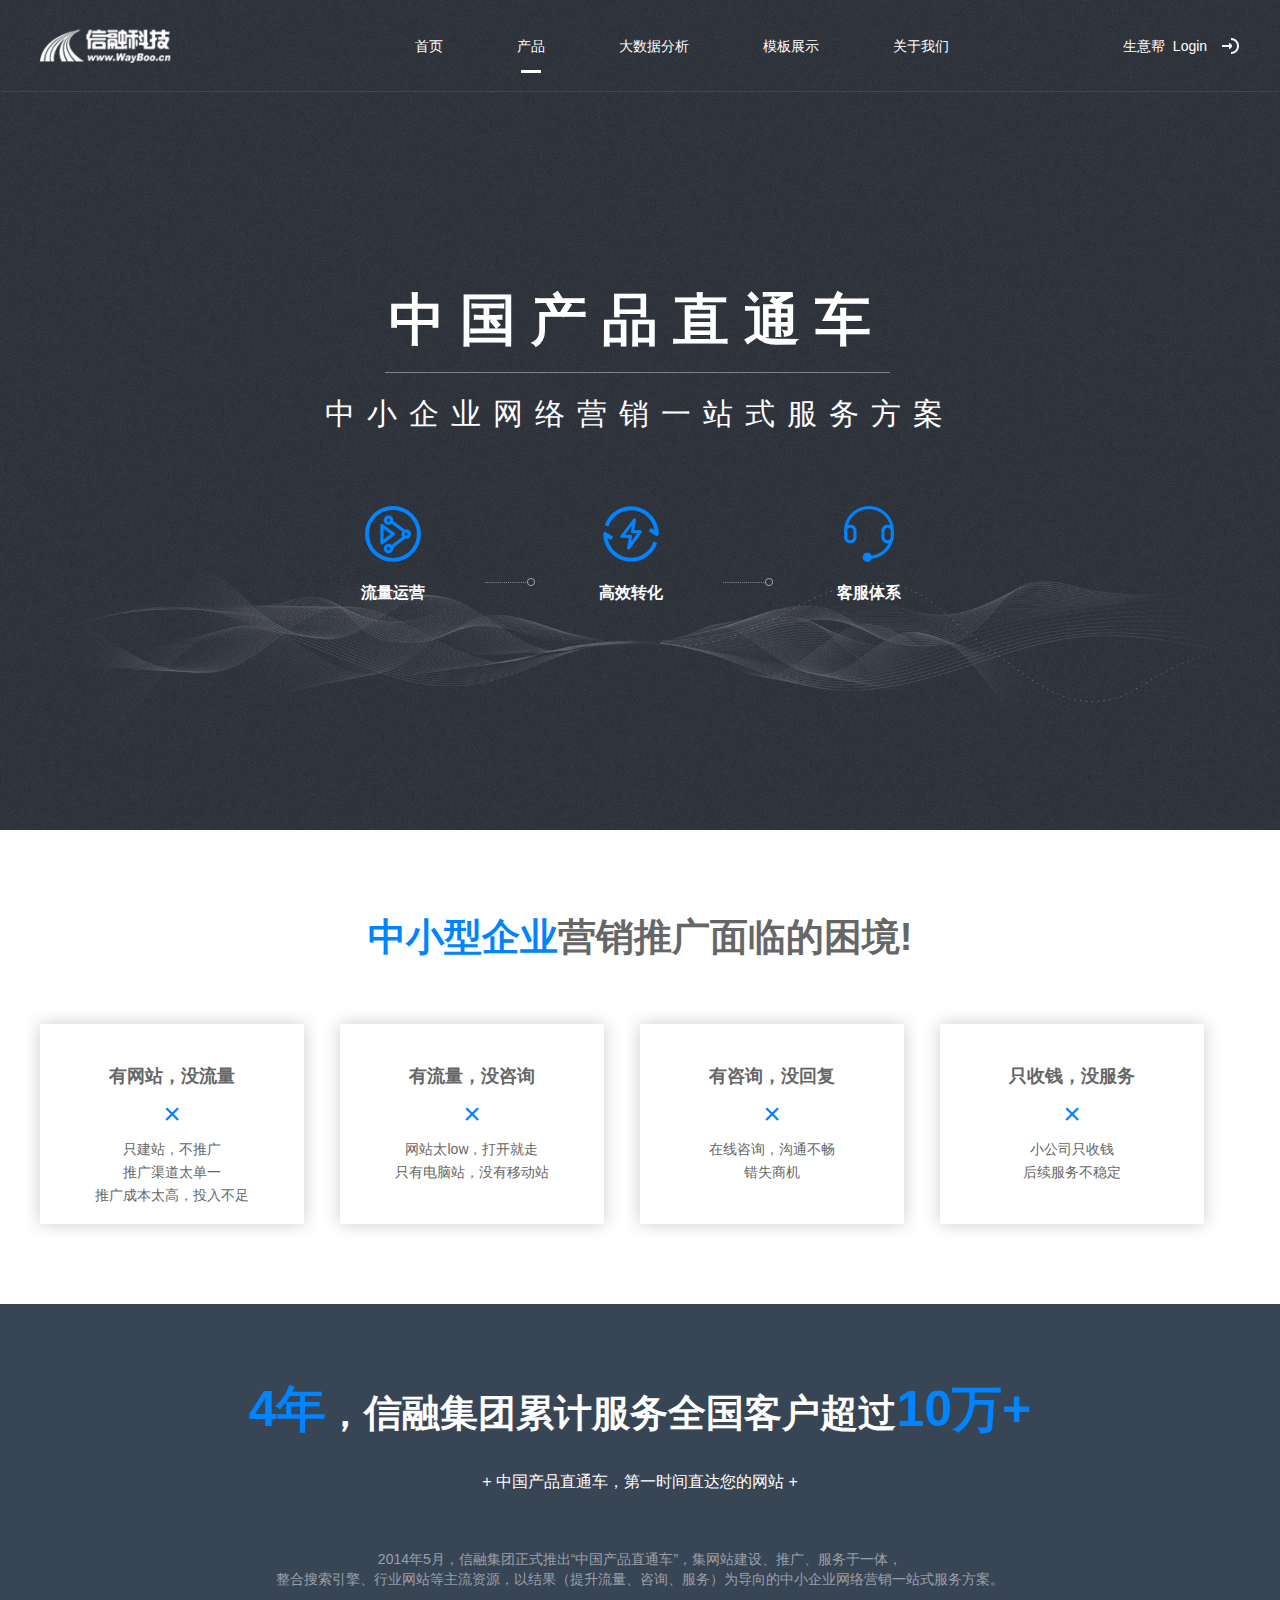
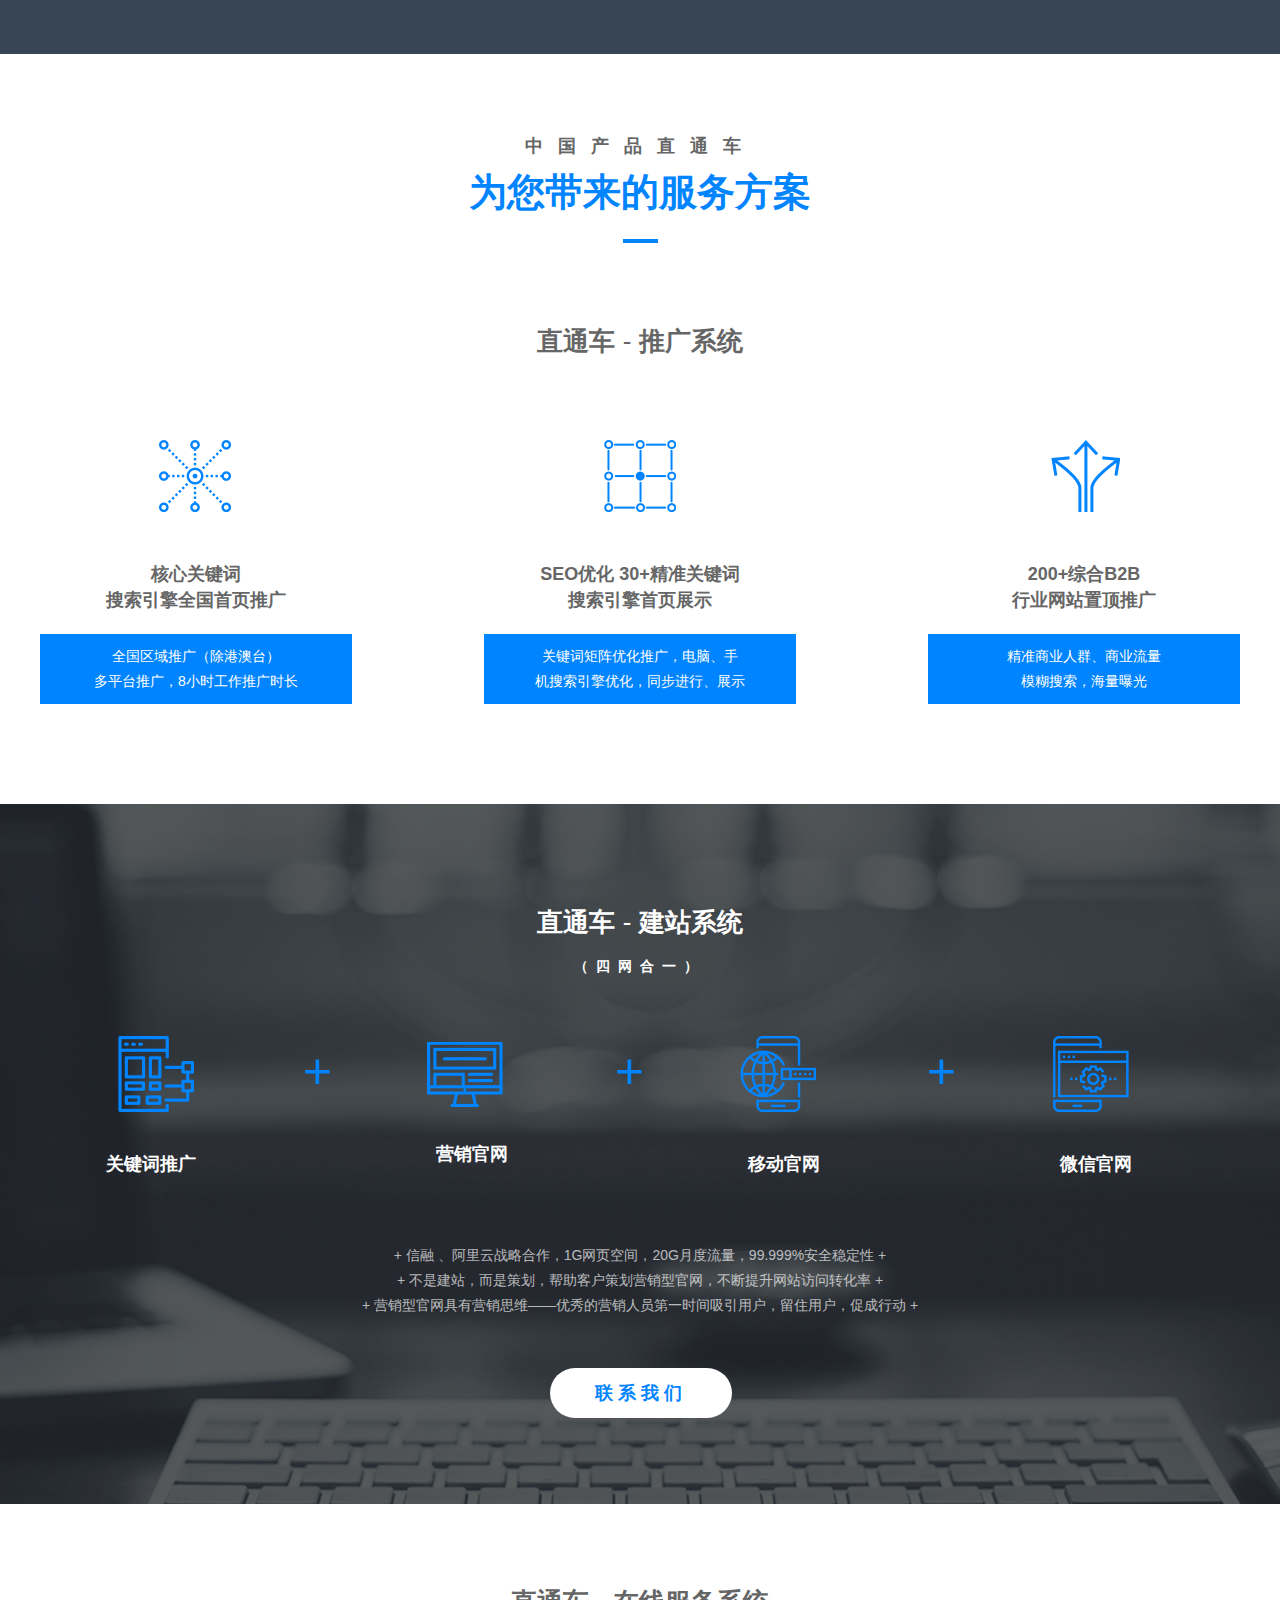
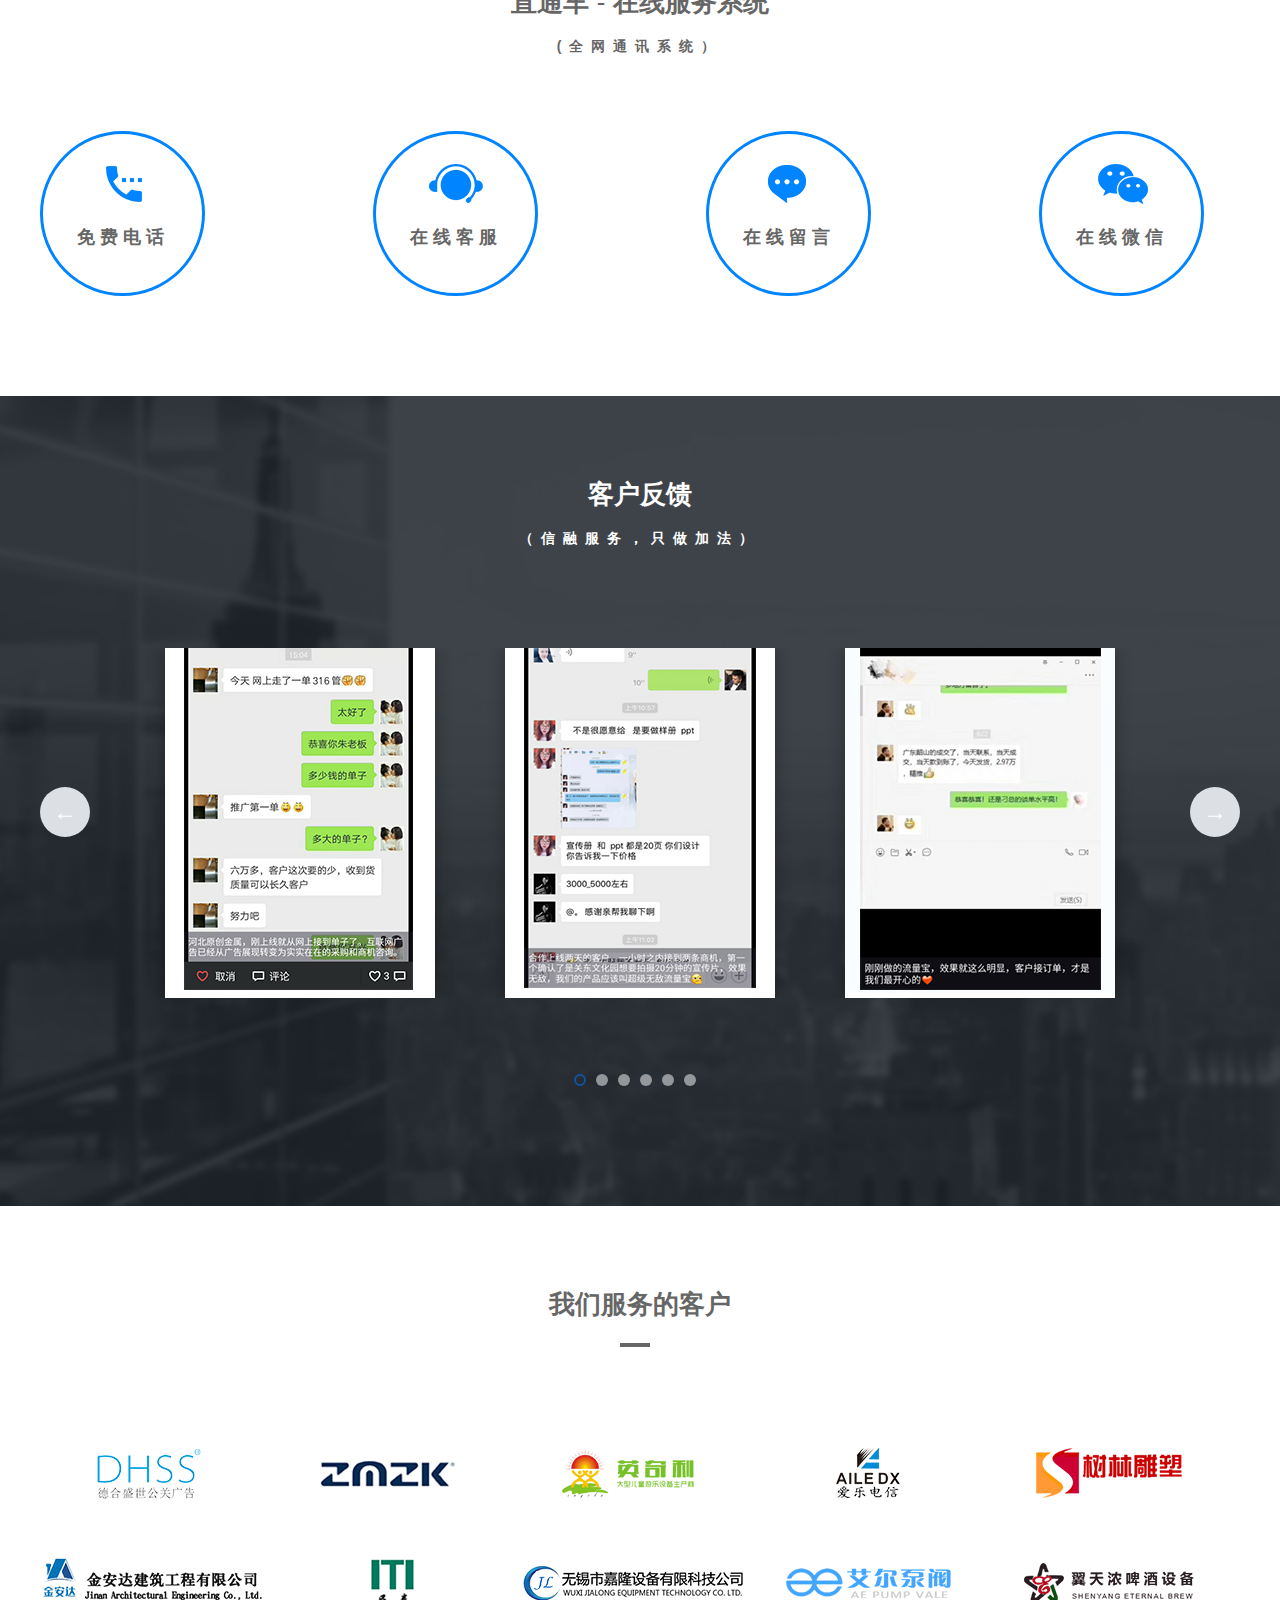
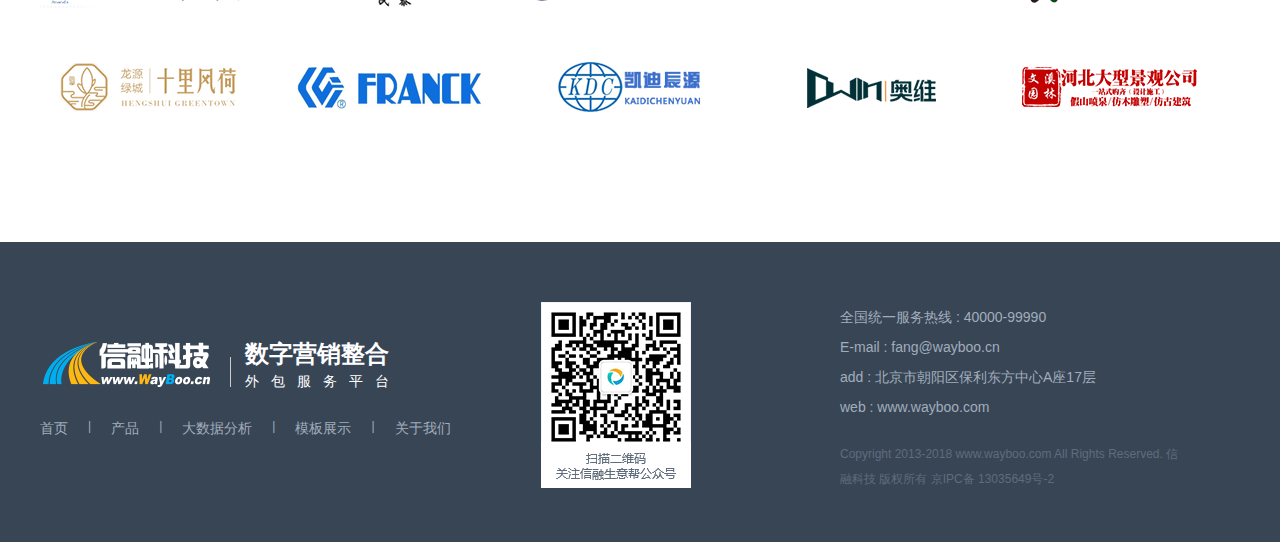
<file: zhiT.html>
<!DOCTYPE html>
<html>
<head>
    <meta charset="UTF-8">
    <meta name="renderer" content="webkit">
    <meta name="viewport" content="width=device-width, user-scalable=no, initial-scale=1.0, maximum-scale=1.0, minimum-scale=1.0">
    <title>信融官网</title>
    <link href="component/bootstrap/dist/css/bootstrap.css" rel="stylesheet">
    <link rel="stylesheet" type="text/css" href="css/animate.css"/>
    <link rel="stylesheet" type="text/css" href="css/swiper.min.css"/>
    <link rel="shortcut icon" href="images/logo.ico" type="image/x-icon"/>
    <link rel="stylesheet" type="text/css" href="css/base_c.css"/>
    <!--<link rel="stylesheet" href="css/demo.css">-->
    <link rel="stylesheet" href="css/jquery.flipster.css">
    <link rel="stylesheet" type="text/css" href="css/style.css"/>
    <link rel="stylesheet" type="text/css" href="css/style_f.css"/>

    <!--[if lt IE 9]>
    <script src="component/html5shiv/html5shiv.min.js"></script>
    <script src="component/respond/respond.min.js"></script>
    <![endif]-->


</head>
<body>
<!--顶部 导航-->
<!--轮播图-->
<div class="xr_banner zhiBanner">
    <nav class="xr_head navbar" data-spy="affix" data-offset-top="200">
        <div class="container">
          <div class="navbar-header">
            <div class="navbar-brand">
               <a href="index.html" target="_blank" class="logo">
                <img src="images/xr_logo.png" alt="">
              </a>
            </div>
            <button type="button" class="navbar-toggle collapsed" data-toggle="collapse" data-target="#bs-example-navbar-collapse-1">
              <span class="icon-bar"></span>
              <span class="icon-bar"></span>
              <span class="icon-bar"></span>
            </button>
          </div>
          <div class="collapse navbar-collapse hidden-md hidden-sm" id="bs-example-navbar-collapse-1">
            <ul class="nav navbar-nav hidden-md hidden-sm">
              <li><a href="index.html">首页</a>
                            
                            </li>
              <li>
                <a href="#">产品</a>
                <span></span>
                <div class="nav_tow">
                  <dl>
                    <dt>官网建设 </dt>
                    <dd class="hidden-xs hidden-sm"><a href="pages/marketing.html" target="_blank" title="信融集团">营销型云商宝<i></i></a></dd>
                    <!-- <dd><a href="#">营销型手机官网<i></i></a></dd> -->
                    <dd><a href="network.html" target="_blank" title="信融集团">全网通讯系统</a></dd>
                    <!-- <dd><a href="#">微商宝</a></dd> -->
                    <!-- <dd><a href="#">微分销<i></i></a></dd> -->
                  </dl>
                                    <p></p>
                  <dl>
                    <dt>营销推广 </dt>
                    <dd><a href="flow.html" target="_blank">流量宝</a></dd>
                    <dd><a href="zhiT.html" target="_blank">直通车</a></dd>
                    <dd class="hidden-xs hidden-sm"><a href="http://d.jzl123.cn/bda/nls" target="_blank">生意帮</a></dd>
                    <dd><a href="B2B.html" target="_blank">B2B广告联盟</a></dd>
                  </dl>
                                    <p></p>
                  <dl class="hidden-xs hidden-sm">
                    <dt>品牌推广 </dt>
                    <dd><a href="pages/cctv.html" target="_blank">CCTV品牌推广<i></i></a></dd>
                    <dd><a href="pages/aaapinpai.html" target="_blank">AAA信用等级认证</a></dd>
                  </dl>
                                    <p></p>
                  <dl class="hidden-xs hidden-sm">
                    <dt>增值服务 </dt>
                    <dd><a href="pages/TrademarkRegistration.html" target="_blank">商标注册</a></dd>
                    <dd><a href="pages/certification.html" target="_blank">高新技术企业认证<i></i></a></dd>
                    <dd><a href="pages/accounts.html" target="_blank">代理记账</a></dd>
                  </dl>
                </div>
              </li>
              <li><a href="http://d.jzl123.cn/bda/nls" target="_blank">大数据分析</a></li>
              <li><a href="http://mb.wayboo.net.cn/" target="_blank">模板展示</a></li>
              <li><a href="#add_about">关于我们</a></li>
              <li><a href="http://syb.wayboo.com/" target="_blank">生意帮&nbsp;&nbsp;Login
                <img src="images/syb_03.png" alt="">
              </a></li>
            </ul>
          </div>
        </div>
      </nav>
    <div class="item4 flow_item4">
                <img src="images/in_banner_zhi.png" alt="" class="one2">
                <div class="title hidden-md hidden-lg">
                            <div class="date">
                               中国产品直通车
                            </div>
                            <div class="text">
                                中小企业网络营销一站式服务方案
                            </div>

        
                        </div>
                <div class="w hidden-sm hidden-xs">
                    <div class="title wow bounceInUp" data-wow-duration="2s"  data-wow-iteration="1">
                        <p>中国产品直通车</p>
                        <p class="second">中小企业网络营销一站式服务方案</p>
                    </div>
                    <div class="icons clearFix wow  bounceInUp hidden-sm hidden-xs" data-wow-duration="2.5s"  data-wow-iteration="1">
                        <div class="icon1">
                            <img src="icons/Lsml_icon_03.png" alt="" class="rotate">
                            <p>流量运营</p>
                        </div>
                        <div class="i_img">
                            <img src="images/B2B_18.png" alt="">
                        </div>
                        <div class="icon2">
                            <img src="icons/Lsml_icon_05.png" alt="" class="rotate">
                            <p>高效转化</p>
                        </div>
                        <div class="i_img">
                            <img src="images/B2B_18.png" alt="">
                        </div>
                        <div class="icon3">
                            <img src="icons/Lsml_icon_07.png" alt="" class="rotate">
                            <p>客服体系</p>
                        </div>
                    </div>
                    <div class="buttonL hidden-sm hidden-xs" style="display: none;">
                        <a href="">
                            +了解更多+
                        </a>
                    </div>

                </div>

            </div>
</div>

<!--中小企业困境-->
<div class="help" data-scroll-reveal="enter bottom and move 50px over 1.33s">
    <div class="container">
        <div class="title">
            <span>中小型企业</span>营销推广面临的困境!
        </div>
        <div class="h_lists clearFix">
            <div class="list1">
                <p>有网站，没流量</p>
                <p>×</p>
                <p>只建站，不推广</p>
                <p>推广渠道太单一</p>
                <p>推广成本太高，投入不足</p>
            </div>
            <div class="list1">
                <p>有流量，没咨询</p>
                <p>×</p>
                <p>网站太low，打开就走</p>
                <p>只有电脑站，没有移动站</p>
            </div>
            <div class="list1">
                <p>有咨询，没回复</p>
                <p>×</p>
                <p>在线咨询，沟通不畅</p>
                <p>错失商机</p>
            </div>
            <div class="list1">
                <p>只收钱，没服务</p>
                <p>×</p>
                <p>小公司只收钱</p>
                <p>后续服务不稳定</p>
            </div>
        </div>
    </div>
</div>

<!--超过10万+-->
<div class="introduction_z">
    <div class="container">
      <div class="title">
          <span>4年</span>，信融集团累计服务全国客户超过<span>10万+</span>
      </div>
        <div class="title2">
            + 中国产品直通车，第一时间直达您的网站 +
        </div>
        <div class="title3">
            2014年5月，信融集团正式推出“中国产品直通车”，集网站建设、推广、服务于一体，<br/>
            整合搜索引擎、行业网站等主流资源，以结果（提升流量、咨询、服务）为导向的中小企业网络营销一站式服务方案。
        </div>
    </div>
</div>
<!--服务方案-->
<div class="service" data-scroll-reveal="enter bottom and move 50px over 1.33s">
    <div class="container">
         <div class="title">
                中国产品直通车
        </div>
        <div class="title1">
            为您带来的服务方案
        </div>
        <div class="line"></div>

        <div class="spread">
            直通车 <span>-</span> 推广系统
        </div>
        <div class="s_lists">
            <div class="list1 list">
                <img src="icons/zhi_icon_03.png" alt="">
                <p>核心关键词</p>
                <p>搜索引擎全国首页推广</p>
                <div class="b_service">
                    <p>全国区域推广（除港澳台）</p>
                    <p>多平台推广，8小时工作推广时长</p>
                </div>
            </div>
            <div class="list2 list">
                <img src="icons/zhi_icon_05.png" alt="">
                <p>SEO优化 30+精准关键词</p>
                <p>搜索引擎首页展示</p>
                <div class="b_service">
                    <p>关键词矩阵优化推广，电脑、手</p>
                    <p>机搜索引擎优化，同步进行、展示</p>
                </div>
            </div>
            <div class="list3 list">
                <img src="icons/zhi_icon_07.png" alt="">
                <p>200+综合B2B</p>
                <p>行业网站置顶推广</p>
                <div class="b_service">
                    <p>精准商业人群、商业流量</p>
                    <p>模糊搜索，海量曝光</p>
                </div>
            </div>
        </div>
    </div>
</div>
<!--联系我们-->
<div class="concat" data-scroll-reveal="enter bottom and move 50px over 1.33s">
    <div class="container">
        <div class="title">
            直通车 <span>-</span> 建站系统
        </div>
        <div class="title1">
            （四网合一）
        </div>
        <div class="list_c">
        <div class="list list1">
                <img src="icons/zhi_icon_18.png" alt="">
                <p>关键词推广</p>
            </div>
            <div class="hidden-xs hidden-sm">+</div>
            <div class="list list1">
                <img src="icons/zhi_icon_21.png" alt="">
                <p>营销官网</p>
            </div>
            <div class="hidden-xs hidden-sm">+</div>
            <div class="list list1">
                <img src="icons/zhi_icon_13.png" alt="">
                <p>移动官网</p>
            </div>
            <div class="hidden-xs hidden-sm">+</div>
            <div class="list list1">
                <img src="icons/zhi_icon_16.png" alt="">
                <p>微信官网</p>
            </div>
            
            
        </div>
        <div class="text_c">
            <p>+ 信融 、阿里云战略合作，1G网页空间，20G月度流量，99.999%安全稳定性 +</p>
            <p>+ 不是建站，而是策划，帮助客户策划营销型官网，不断提升网站访问转化率 +</p>
            <p>+ 营销型官网具有营销思维——优秀的营销人员第一时间吸引用户，留住用户，促成行动  +</p>
        </div>
        <div class="button_c">
            <a href="#">联系我们</a>
        </div>
    </div>
</div>
<!--服务系统-->
<div class="system" data-scroll-reveal="enter bottom and move 50px over 1.33s">
    <div class="container">
        <div class="title">
            直通车 <span>-</span> 在线服务系统
        </div>
        <div class="title1">
            (全网通讯系统）
        </div>
        <div class="list_s">
            <div class="list list1">
                <img src="icons/zhi_icon_28.png" alt="">
                <p>免费电话</p>
            </div>
            <div class="list list2">
                <img src="icons/zhi_icon_30.png" alt="">
                <p>在线客服</p>
            </div>
            <div class="list list3">
                <img src="icons/zhi_icon_33.png" alt="">
                <p>在线留言</p>
            </div>
            <div class="list list4">
                <img src="icons/zhi_icon_35.png" alt="">
                <p>在线微信</p>
            </div>
        </div>
    </div>
</div>
<!--客户反馈-->
<div class="cases customer" data-scroll-reveal="enter bottom and move 40px over 1.33s">
    <div class="container" style="position: relative;">
        <div class="solve_tile title">
            客户反馈
        </div>
        <div class="title1">
            （信融服务，只做加法）
        </div>
        <div id="certify1" class="hidden-xs hidden-sm">
            <div class="swiper-container swiper-container3">
                <div class="swiper-wrapper">
                    <div class="swiper-slide"><img src="images/z1.jpg" /></div>
                    <div class="swiper-slide"><img src="images/z2.jpg" /></div>
                    <div class="swiper-slide"><img src="images/z3.jpg" /></div>
                    <div class="swiper-slide"><img src="images/z4.jpg" /></div>
                    <div class="swiper-slide"><img src="images/z5.jpg" /></div>
                    <div class="swiper-slide"><img src="images/z6.jpg" /></div>
                </div>
            </div>
            <div class="swiper-pagination"></div>
        </div>

        <div class="swiper-container hidden-lg hidden-md swiper-container2">
            <div class="swiper-wrapper">
                <div class="swiper-slide"><a href="#">
                    <img src="images/z1.jpg" alt=""></a>
                    <!--<p><span></span>上海企通软件有限公司<span></span></p>-->
                </div>
                <div class="swiper-slide"><a href="#"><img src="images/z2.jpg" alt=""></a>
                    <!--<p><span></span>山东晨灿机械有限公司<span></span></p>-->
                </div>
                <div class="swiper-slide"><a href="#"><img src="images/z3.jpg" alt=""></a>
                    <!--<p><span></span>山东捷丰自动化设备有限公司<span></span></p>-->
                </div>
                <div class="swiper-slide"><a href="#"><img src="images/z4.jpg" alt=""></a>
                    <!--<p><span></span>山东正和鼓风机有限公司<span></span></p>-->
                </div>
                <div class="swiper-slide"><a href="#"><img src="images/z5.jpg" alt=""></a>
                    <!--<p><span></span>西安开泰门业有限公司<span></span></p>-->
                </div>
                <div class="swiper-slide"><a href="#"><img src="images/z6.jpg" alt=""></a>
                    <!--<p><span></span>云南国聚企业管理有限公司<span></span></p>-->
                </div>
            </div>
            <!-- 如果需要分页器 -->
            <div class="swiper-pagination"></div>

            <!-- 如果需要导航按钮 -->


        </div>
        <div class="swiper-button-prev hidden-xs">←</div>
        <div class="swiper-button-next hidden-xs">→</div>
    </div>
</div>
<!--服务的客户-->
<div class="servic_customer">
    <div class="container">
        <div class="title">
            我们服务的客户
        </div>
        <div class="line"></div>
        <div class="lists_sc">
            <a href="http://www.dhssdl.cn/"></a>
            <a href="http://www.zmzk66.cn/"></a>
            <a href="http://www.inqila.cn/"></a>
            <a href="http://www.ailedx.com/"></a>
            <a href="http://www.shulinds.com/"></a>
            <a href="http://www.jljad.com/"></a>
            <a href="http://www.botoumintai.com/"></a>
            <a href="http://www.wxsjlkjgs.com/"></a>
            <a href="http://www.aepump.com.cn/"></a>
            <a href="http://www.laoyoujibeer.com/"></a>
            <a href="http://www.hsjxfc.com/"></a>
            <a href="http://www.flk-021.com/"></a>
            <a href="http://www.18001260399.com/"></a>
            <a href="http://www.xmowin.cn/"></a>
            <a href="http://www.wxylgj.com/"></a>
        </div>
    </div>
</div>
<!--顶部-->
<div class="goTo glyphicon glyphicon-menu-up" title="回到顶部">

</div>
<!--底部-->
<div class="footer">
            <div class="container">
              <div class="left_f">
                  <a href="index.html" class="hidden-sm hidden-xs"><img src="images/footer_logo.png" alt=""></a>
                  <a href="index.html" class="hidden-md hidden-lg"><img src="images/add_index_footer_03.png" alt=""></a>
                  <span></span>
                  <p>数字营销整合</p>
                  <p class="second">外包服务平台</p>
                  <ul class="hidden-xs">
                      <li><a href="index.html">首页</a></li>
                      <li>|</li>
                      <li><a href="#">产品</a></li>
                      <li>|</li>
                      <li><a href="http://d.jzl123.cn/bda/nls" target="_blank">大数据分析</a></li>
                      <li>|</li>
                      <li><a href="http://mb.wayboo.net.cn/" target="_blank">模板展示</a></li>
                      <li>|</li>
                      <li><a href="#add_about">关于我们</a></li>
                  </ul>
              </div>
                <div class="middle_f">
                    <img src="images/erweima.png" alt="" class="hidden-xs hidden-sm">
                    <img src="images/add_index_footer_07.png" alt="" class="hidden-md hidden-lg">
                </div>
                <div class="right_f">
                    <p>全国统一服务热线 : 40000-99990</p>
                    <p>E-mail : fang@wayboo.cn</p>
                    <p>add : 北京市朝阳区保利东方中心A座17层</p>
                    <p>web : www.wayboo.com</p>
                    <p>Copyright 2013-2018 www.wayboo.com All Rights Reserved.
                        信融科技 版权所有 京IPC备 13035649号-2</p>
                </div>
            </div>
        </div>
<script src="js/jquery.min.js" type="text/javascript" charset="utf-8"></script>
<script src="component/bootstrap/dist/js/bootstrap.min.js"></script>
<script src="js/wow.min.js" type="text/javascript" charset="utf-8"></script>
<script src="js/swiper.min.js" type="text/javascript" charset="utf-8"></script>
<script src="js/index_s.js" type="text/javascript" charset="utf-8"></script>
<script src="js/index.js" type="text/javascript" charset="utf-8"></script>
<script src="js/scrollReveal.js" type="text/javascript" charset="utf-8"></script>

<script>

    $(function () {
//                window.scrollReveal = new scrollReveal();

        var certifySwiper = new Swiper('#certify1 .swiper-container3', {
            slidesPerView: 3,
//            spaceBetween: -30,
            slidesPerGroup: 1,
            loop: true,
            loopFillGroupWithBlank: true,
            pagination: {
                el: '.swiper-pagination',
                clickable: true
            },
            navigation: {
                nextEl: '.swiper-button-next',
                prevEl: '.swiper-button-prev',
            }

        });


        var mySwiper = new Swiper ('.swiper-container2', {
            slidesPerView: 3,
            spaceBetween: 30,
                    slidesPerGroup: 1,
            loop: true,
            loopFillGroupWithBlank: true,
            // 如果需要分页器

            breakpoints: {
                1024: {
                    slidesPerView: 3,
                    spaceBetween: 40,
                },
                768: {
                    slidesPerView: 3,
                    spaceBetween: 30,
                },
                640: {
                    slidesPerView: 1,
//                            spaceBetween: 20,
                    slidesPerGroup: 1,
                },
                320: {
                    slidesPerView: 1,
                    slidesPerGroup: 1,
                }
            },
            pagination: {
                el: '.swiper-pagination',
                clickable: true
            },
            // 如果需要前进后退按钮
//            navigation: {
//                nextEl: '.swiper-button-next',
//                prevEl: '.swiper-button-prev'
//            }
        });

        wow = new WOW({
            animateClass: 'animated',
            offset: 0,
//                    mobile: true,
            live: true
        });
        wow.init();
        $(function(){

            /*$(".flipster").flipster({
                style: 'carousel',
                enableNav: true
            });*/
            $(".flipster").flipster({
                itemContainer: 			'ul', // Container for the flippin' items.
                itemSelector: 			'li', // Selector for children of itemContainer to flip
                style:							'carousel', // Switch between 'coverflow' or 'carousel' display styles
                start: 							0, // Starting item. Set to 0 to start at the first, 'center' to start in the middle or the index of the item you want to start with.

                enableKeyboard: 		true, // Enable left/right arrow navigation
                enableMousewheel: 	true, // Enable scrollwheel navigation (up = left, down = right)
                enableTouch: 				true, // Enable swipe navigation for touch devices

                enableNav: 					true, // If true, flipster will insert an unordered list of the slides
                enableNavButtons: 	true, // If true, flipster will insert Previous / Next buttons

                onItemSwitch: 			function(){}, // Callback function when items are switches
            });

        });


         $('.xr_head li').mouseenter(function () {
            $('.xr_head li').find('span').remove();
            $(this).append('<span></span>');
            $(this).find('.nav_tow').css('display','block');
        })
            .mouseleave(function () {
                $('.xr_head li').find('span').remove();
                $('.xr_head li').eq(1).append('<span></span>');
                $('.xr_head li').eq(5).find('span').remove();
                $(this).find('.nav_tow').css('display','none');
            })
        $('.xr_head li').eq(5).mouseenter(function () {
            $(this).find('span').remove();
            $('.xr_head li').eq(1).append('<span></span>');
        })

    })

</script>
</body>
</html>
</file>
<file: css/base_c.css>
/* CSS Document
Theme Name:
Theme URI:
Description: A website for guide themes.
Version: 2018.05.16
Author: zhangmanyu
 */



html {
    font-size : 20px;
}
@media only screen and (min-width: 350px){
    html {
        font-size: 25px !important;
    }
}
@media only screen and (min-width: 428px){
    html {
        font-size: 26.75px !important;
    }
}
@media only screen and (min-width: 481px){
    html {
        font-size: 30px !important;
    }
}
@media only screen and (min-width: 569px){
    html {
        font-size: 35px !important;
    }
}
@media only screen and (min-width: 641px){
    html {
        font-size: 40px !important;
    }
}


/*=======reset css========*/
*,
*::before,
*::after{
    /*���еı�ǩ����αԪ�ض�ѡ��*/
    margin: 0;
    padding: 0;
    /*�ƶ��˳��ò����Ƿǹ̶�����*/
    box-sizing: border-box;
    -webkit-box-sizing: border-box;
    /*�������Ч�������*/
    tap-highlight-color: transparent;
    -webkit-tap-highlight-color: transparent;
}
body{
    font-size: 19px;
    font-family: "Microsoft YaHei",sans-serif;
    color: #333;
}
ul,ol{
    list-style: none;
}
a{
    text-decoration: none;
    color: #333;
}
a:link{text-decoration:none;
    color: #333;
}  /* ָ������δ�����ʹ�������*/

a:visited{text-decoration:none;

    color: #333;
}/*ָ�Ѿ����ʹ�������*/

a:hover{text-decoration:none;
    color: #333;
}/*ָ���������*/

a:active{text-decoration:none;

    color: #333;
}/* ָ���ڵ������*/
img{
    vertical-align: middle;
}
input,textarea{
    border: none;
    outline: none;
    /*�������ı�ߴ�*/
    resize: none;
    /*Ԫ�ص����  noneû���κ���ʽ*/
    -webkit-appearance: none;
}
/*=======common css========*/
.f_left{
    float: left;
}
.f_right{
    float: right;
}
.clearFix::before,
.clearFix::after{
    content: "";
    display: block;
    visibility: hidden;
    height: 0;
    line-height: 0;
    clear: both;
}
.m_l10{
    margin-left:10px;
}
.m_r10{
    margin-right:10px;
}
.m_t10{
    margin-top:10px;
}
.m_b10{
    margin-bottom:10px;
}
/*ʹ�þ���ͼ�Ĺ�����ʽ*/
/*[class^="icon_"],[class*=" icon_"]{*/
/*background-repeat: no-repeat;*/
/*background-image: url("../images/sprites.png");*/
/*background-size: 200px 200px;*/
/*}*/

.w {
    width:1200px;
    margin: 0 auto;
    position: relative;
}
a:hover {
    text-decoration: none;
}
</file>
<file: css/demo.css>
/*
* Base Template
* Combines HTML5 Boilerplate & Boostrap. Includes some basic templating.
* Authored by Stephen Shaw (shshaw@gmail.com)
*
* Includes:
*  - HTML5Boilerplate v4.2.0
*  - LESS from Bootstrap v2.3.1
*/
.clearfix {
  *zoom: 1;
}
.clearfix:before,
.clearfix:after {
  display: table;
  content: "";
  line-height: 0;
}
.clearfix:after {
  clear: both;
}
.hide-text {
  font: 0/0 a;
  color: transparent;
  text-shadow: none;
  background-color: transparent;
  border: 0;
}
.input-block-level {
  display: block;
  width: 100%;
  min-height: 30px;
  -webkit-box-sizing: border-box;
  -moz-box-sizing: border-box;
  box-sizing: border-box;
}
/* @group Basics */
body {
  color: #333333;
  font-weight: 400;
  font-size: 15px;
  font-family: "Helvetica Neue", Helvetica, Arial, sans-serif;
  line-height: 20px;
}
/* @end */
/* @group Typography */
a {
  color: #da0d25;
  text-decoration: none;
}
a:hover,
a:focus {
  color: #f22840;
  text-decoration: none;
}
p {
  margin: 0 0 20px;
}
small {
  font-size: 85%;
}
strong {
  font-weight: 600;
}
em {
  font-style: italic;
}
cite {
  font-style: normal;
}
.text-left {
  text-align: left;
}
.text-right {
  text-align: right;
}
.text-center {
  text-align: center;
}
h1,
h2,
h3,
h4,
h5,
h6 {
  margin: 10px 0;
  font-family: "Helvetica Neue", Helvetica, Arial, sans-serif;
  font-weight: 500;
  line-height: 20px;
  color: inherit;
  text-rendering: optimizelegibility;
}
h1 small,
h2 small,
h3 small,
h4 small,
h5 small,
h6 small {
  font-weight: 400;
  line-height: 1;
  color: #8d8d8d;
}
h1,
h2,
h3 {
  line-height: 40px;
}
h1 {
  font-size: 41.25px;
}
h2 {
  font-size: 33.75px;
}
h3 {
  font-size: 26.25px;
}
h4 {
  font-size: 18.75px;
}
h5 {
  font-size: 15px;
}
h6 {
  font-size: 12.75px;
}
h1 small {
  font-size: 26.25px;
}
h2 small {
  font-size: 18.75px;
}
h3 small {
  font-size: 15px;
}
h4 small {
  font-size: 15px;
}
.Subpage h1,
.Subpage h2,
.Subpage h3 {
  line-height: 30px;
}
.Subpage h1 {
  font-size: 30px;
}
.Subpage h2 {
  font-size: 26.25px;
}
.Subpage h3 {
  font-size: 22.5px;
}
.Subpage h4 {
  font-size: 18.75px;
}
.Subpage h5 {
  font-size: 15px;
}
.Subpage h6 {
  font-size: 12.75px;
}
.Subpage h1 small {
  font-size: 22.5px;
}
.Subpage h2 small {
  font-size: 18.75px;
}
.Subpage h3 small {
  font-size: 15px;
}
.Subpage h4 small {
  font-size: 15px;
}
/* @end */
body {
  margin: 0;
  padding: 0;
}
.Container {
  margin: 0 auto;
  padding: 0;
}
.Text-Left {
  text-align: left;
}
.Text-Right {
  text-align: right;
}
.Text-Center {
  text-align: center;
}
.Float-Left {
  float: left;
  margin-right: 20px;
}
.Float-Right {
  float: right;
  margin-left: 20px;
}
.Button {
  display: inline-block;
  padding: 20px;
  margin: 0;
  background-color: #da0d25;
  background-position: center center;
  background-repeat: no-repeat;
  color: #7a0715;
  text-shadow: none;
  vertical-align: middle;
  cursor: pointer;
  border: 0;
  -ms-transition: color 300ms ease, background-color 300ms ease;
  -webkit-transition: color 300ms ease, background-color 300ms ease;
  -moz-transition: color 300ms ease, background-color 300ms ease;
  -o-transition: color 300ms ease, background-color 300ms ease;
  transition: color 300ms ease, background-color 300ms ease;
}
.Button:hover,
.Button:focus {
  color: #7a0715;
  background: #f22840;
}
.Button.Small {
  padding: 5px 10px;
  font-size: small;
}
.Button.Block {
  padding: 20px 40px;
  width: 300px;
  height: 200px;
}
.Button h1 {
  font-size: 2em;
  line-height: 1.25em;
  color: #FFF;
}
/* Custom Flipster Styles */
.flipster {
  padding-bottom: 50px;
}
.pull-right {
  float: right;
}
.pull-left {
  float: left;
}
.hide {
  display: none;
}
.show {
  display: block;
}
.invisible {
  visibility: hidden;
}
.affix {
  position: fixed;
}
</file>
<file: css/style.css>
.xr_banner {
    width:100%;
    position: relative;
}

@media (min-width: 768px) {
    .item1 {
        width:100%;
        height:830px;
        background: url(../images/banner_b.jpg) no-repeat top center;
        -webkit-background-size: cover;
        background-size: cover;
        padding-top: 285px;
    }
    .item1 .index_top{
        width:70%;
        margin-left: 180px;
    }
    .item1 .index_top p{
        color: rgba(250,250,250,.3);
        font-size: 12px;
        letter-spacing:3px;
        margin-left: 75px;
    }
    .item1 .index_bottom{
        margin-top: 30px;
        text-align: center;
        color: rgba(250,250,250,.9);
        font-size: 20px;
    }
    .item1 .one2 {
        width: 100%;
        /*height:400px;*/
        position: absolute;
        left: 0;
        z-index:10;
        bottom: 0;
        -webkit-transform: translate(0,100px);
        -moz-transform: translate(0,100px);
        -ms-transform: translate(0,100px);
        -o-transform: translate(0,100px);
        transform: translate(0,100px);
        -webkit-animation: banner4_one2 3s linear infinite alternate;
        -o-animation: banner4_one2 3s linear infinite alternate;
        animation: banner4_one2 3s linear infinite alternate;
    }
    .xr_banner {
        height:830px;
    }
    .xr_banner .item2 a {
    position: absolute;
    left:0;
    top:200px;
    z-index:1;
}
    .item3 {
        width:100%;
        height:830px;
        overflow: hidden;
        padding-top: 200px;
        background:url("../images/banner_b.jpg") no-repeat top center;
        -webkit-background-size: cover;
        background-size: cover;

    }
    .item3 .title {
        transition: all 0.2s ease-out;
        text-align: center;
    }
    .item3 .title p:first-child{
        color: #fff;
        font-size:56px;
        font-weight: 700;
        letter-spacing: 10px;
        border-bottom: 1px solid rgba(250,250,250,.4);
        width:500px;
        height:93px;
        margin-left: 350px;
    }
    .item3 .title p:last-child{
        color: #fff;
        font-size:30px;
        font-weight: 100;
        letter-spacing: 10px;
        margin-top: 20px;
    }
   .item3 .icons {
       transition: all 0.3s ease-out;
       margin-top: 90px;
       margin-left: 275px;
   }
    .item3 .icons div {
        float: left;
        margin-right: 20px;
        /*position: relative;*/
    }
    .item3 .icons div .rotate1 {
        /*position: absolute;*/
        /*left:20px;*/
        /*top:20px;*/
        -webkit-transition: -webkit-transform 0.4s ease-out;
        transition: transform 0.4s ease-out;
        -moz-transition: -moz-transform 0.4s ease-out;
    }
    .item3 .icons .rotate1:hover {
        -webkit-transform: rotateZ(360deg);
        -moz-transform: rotateZ(360deg);
        -ms-transform: rotateZ(360deg);
        -o-transform: rotateZ(360deg);
        transform: rotateZ(360deg);
    }
    .item3 .icons div:last-child{
        margin-right: 0;
    }
    .item3 .icon1{
        text-align: center;
        width:145px;
    }
    .item3 .icon1 p {
        width: 145px;
        color: #fff;
        font-size: 16px;
        font-weight: 700;
        margin-top: 20px;
    }
    .item3 .icon2{
        text-align: center;
        width:145px;
    }
    .item3 .icon2 p {
        width: 145px;
        color: #fff;
        font-size: 16px;
        margin-top: 20px;
        font-weight: 700;
    }
    .item3 .icon3{
        text-align: center;
        width:145px;
    }
    .item3 .i_img {
        line-height: 180px;
    }
    .item3 .icon3 p {
        width: 145px;
        color: #fff;
        font-size: 16px;
        font-weight: 700;
        margin-top: 20px;
    }
    .item3 .one2 {
        width: 100%;
        /*height:400px;*/
        position: absolute;
        left: 0;
        z-index:-1;
        bottom: 300px;
        -webkit-transform: translate(0,100px);
        -moz-transform: translate(0,100px);
        -ms-transform: translate(0,100px);
        -o-transform: translate(0,100px);
        transform: translate(0,100px);
        -webkit-animation: banner4_one2 3s linear infinite alternate;
        -o-animation: banner4_one2 3s linear infinite alternate;
        animation: banner4_one2 3s linear infinite alternate;
    }

    .item4 {
        width:100%;
        height:830px;
        overflow: hidden;
        padding-top: 200px;
        background:url("../images/banner_b.jpg") no-repeat top center;
        -webkit-background-size: cover;
        background-size: cover;

    }
    .net_item4{
        background: url("../images/quan_01.png");
        padding-top: 280px;

    }
    .flow_item4{
        padding-top: 280px;
    }
    .item4 .title {
        transition: all 0.2s ease-out;
        text-align: center;
    }
    .item4 .title p:first-child{
        color: #fff;
        font-size:56px;
        font-weight: 700;
        letter-spacing: 15px;
        border-bottom: 1px solid rgba(250,250,250,.4);
        width:505px;
        height:93px;
        margin-left: 345px;
    }
    .item4 .title span {
        margin-left: 40px;
        margin-right: 40px;
    }
    .item4 .title p:last-child{
        color: #fff;
        font-size:30px;
        font-weight: 100;
        letter-spacing: 12px;
        margin-top: 20px;
    }
    .item4 .icons {
        transition: all 0.3s ease-out;
        margin-top: 70px;
        margin-left: 280px;
    }
    .item4 .icons div {
        float: left;
        margin-right: 20px;
        /*position: relative;*/
    }
    .item4 .icons div img.rotate {
        /*position: absolute;*/
        /*left:20px;*/
        /*top:20px;*/
        -webkit-transition: 0.4s;
        -webkit-transition: -webkit-transform 0.4s ease-out;
        transition: transform 0.4s ease-out;
        -moz-transition: -moz-transform 0.4s ease-out;
    }
    .item4 .icons div img.rotate:hover{
        -webkit-transform: rotateZ(360deg);
        -moz-transform: rotateZ(360deg);
        -ms-transform: rotateZ(360deg);
        -o-transform: rotateZ(360deg);
        transform: rotateZ(360deg);
    }
    .item4 .icons div:last-child{
        margin-right: 0;
    }
    .item4 .icon1{
        text-align: center;
        width:145px;
    }
    .item4 .icon1 p {
        width: 145px;
        color: #fff;
        font-size: 16px;
        font-weight: 700;
        margin-top: 20px;
    }
    .item4 .icon2{
        text-align: center;
        width:145px;
    }
    .item4 .icon2 p {
        width: 145px;
        color: #fff;
        font-size: 16px;
        margin-top: 20px;
        font-weight: 700;
    }
    .item4 .icon3{
        text-align: center;
        width:145px;
    }
    .item4 .i_img {
        line-height: 150px;
    }
    .item4 .icon3 p {
        width: 145px;
        color: #fff;
        font-size: 16px;
        font-weight: 700;
        margin-top: 20px;
    }
    .item4 .one2 {
        width: 100%;
        /*height:400px;*/
        position: absolute;
        left: 0;
        z-index:0;
        bottom: 0;
        -webkit-transform: translate(0,100px);
        -moz-transform: translate(0,100px);
        -ms-transform: translate(0,100px);
        -o-transform: translate(0,100px);
        transform: translate(0,100px);
        -webkit-animation: banner4_one2 3s linear infinite alternate;
        -o-animation: banner4_one2 3s linear infinite alternate;
        animation: banner4_one2 3s linear infinite alternate;

    }
    @keyframes banner4_one2 {
        from {
            -webkit-transform: translate(0,-10px);
            -moz-transform: translate(0,-10px);
            -ms-transform: translate(0,-10px);
            -o-transform: translate(0,-10px);
            transform: translate(0,-10px);
        }to{
               -webkit-transform: translate(0,10px);
               -moz-transform: translate(0,10px);
               -ms-transform: translate(0,10px);
               -o-transform: translate(0,10px);
               transform: translate(0,10px);
                 }
    }
  .item4 .buttonL{
      width:200px;
      height:60px;
      border-radius: 30px;
      margin-top: 50px;
      line-height: 60px;
      text-align: center;
      background-color: #0084ff;
      margin-left: 480px;
  }
    .item4 .buttonL a {
        color:#fff;
        font-size: 14px;
        font-weight: 700;
        letter-spacing:10px;
        margin-left: 14px;
    }
    .item4 .buttonL:hover a{
        color: #000;
    }
    .item3 .buttonL{
        width:200px;
        height:60px;
        border-radius: 30px;
        margin-top: 30px;
        line-height: 60px;
        text-align: center;
        background-color: #0084ff;
        margin-left: 480px;
    }
    .item3 .buttonL a {
        color:#fff;
        font-size: 14px;
        font-weight: 700;
        letter-spacing:10px;
        margin-left: 14px;
    }
    .item3 .buttonL:hover a{
        color: #000;
    }
}






@media (max-width: 768px) {
    .xr_banner .item1 {
        width: 100%;
        height: 10rem;
        background: url("../images/banner_b.jpg") no-repeat top center;
        -webkit-background-size: cover;
        background-size: cover;
        padding-top: 1.5rem;
    }
    .xr_banner .title {
        text-align: center;
    }
    .item1 .one2{
        width: 100%;
        position: absolute;
        left: 0;
        bottom: 0;  
    }
    .item3 .one2{
        width: 100%;
        position: absolute;
        left: 0;
        bottom: 4rem;  
    }
     .item4 .one2{
        width: 100%;
        position: absolute;
        left: 0;
        bottom: 0;  
    }
    .xr_banner  .title .date {
        color: #0ca4fd;
        font-size: 1.6rem;
        font-weight: 700;
    }
    .item3 .buttonL {
        width: 30%;
        height: 40px;
        border-radius: 20px;
        margin-top: 30px;
        line-height: 35px;
        text-align: center;
        background-color: #0084ff;
        margin-left: 35%;
    }
    .item3 .buttonL a{
        color: #fff;
        font-size: 0.5rem;
        font-weight: 700;
        letter-spacing: 2px;
        margin-left: 4px;
    }

    
    .item4 .buttonL {
        width: 30%;
        height: 40px;
        border-radius: 20px;
        margin-top: 30px;
        line-height: 35px;
        text-align: center;
        background-color: #0084ff;
        margin-left: 35%;
    }
    .item4 .buttonL a{
        color: #fff;
        font-size: 0.5rem;
        font-weight: 700;
        letter-spacing: 2px;
        margin-left: 4px;
    }
    .xr_banner .item1 .title .date span {
        margin-left: 0.3rem;
        margin-right: 0.3rem;
        font-weight: 100;
        font-size: 2rem;
    }
    .xr_banner  .item3 .title .date,
    .xr_banner  .item4 .title .date {
        color: #fff;
        font-size: 1.1rem;
        margin-bottom:0.5rem;
    }
    .xr_banner  .title .text {
        color: #fff;
        font-size: 0.8rem;
        font-weight: 700;
    }
    .xr_banner  .title .text span {
        font-size: 0.5rem;
        margin:0 1rem;
    }
    .xr_banner .item1 .title .t_bottom {
        color: #fff;
        font-size: 0.6rem;
        font-weight: 100;
        width:80%;
        margin-left: 10%;
        margin-top: 0.6rem;
    }
    .xr_banner .item2 {
        width: 100%;
        height: 10rem;
         background: url("../images/banner_b.jpg") no-repeat center;
        -webkit-background-size: cover;
        background-size: cover;
        /*padding-top: 3rem;*/
    }
    .xr_banner .item3 {
        width: 100%;
        height: 10rem;
         background: url("../images/banner_b.jpg") no-repeat center;
        -webkit-background-size: cover;
        background-size: cover;
        padding-top: 2rem;
    }
    .xr_banner .item4 {
        width: 100%;
        height: 10rem;
        background: url("../images/banner_b.jpg") no-repeat center;
        -webkit-background-size: cover;
        background-size: cover;
        padding-top: 2rem;
    }

}

@media (max-width: 768px){
    .xr_banner .item2 a.full_img {
        width: 100%;
        position: absolute;
        left: 0;
        top: 3rem;
        z-index: 100;
    }
    .item2 img {
        
    }
    .xr_banner .item2 .buttonL {
        width: 30%;
        height: 40px;
        border-radius: 20px;
        margin-top: 30px;
        line-height: 35px;
        text-align: center;
        background-color: #0084ff;
        margin-left: 35%;
        position: absolute;
        left: 15%;
        top: 60%;
        transform: translate(-50%,-50%);
    }   
    .xr_banner .item2 .buttonL a.more{
        color: #fff;
        font-size: 0.5rem;
        font-weight: 700;
        letter-spacing: 2px;
        margin-left: 2px;
        position: none;
    }
}

/*.xr_banner .item3 a {*/
    /*position: absolute;*/
    /*left:0;*/
    /*top:0;*/
    /*z-index:1;*/
    /*background-color: #000;*/
/*}*/
/*.xr_banner .item3 a img {*/
    /*width: 100%;*/
    /*height:830px;*/
/*}*/
/*.xr_banner .item4 a {*/
    /*position: absolute;*/
    /*left:0;*/
    /*top:0;*/
    /*z-index:1;*/
    /*background-color: #000;*/
/*}*/
/*.xr_banner .item4 a img {*/
    /*width: 100%;*/
    /*height:830px;*/
/*}*/
.xr_head {
    width:100%;
    background-color: transparent;
    border-bottom:1px solid rgba(250,250,250,.1);
    position: absolute;
    left: 0;
    top:0;
    z-index:100;
}

.xr_head .navbar-brand {
    float: left;
}
.xr_head .navbar-brand a {
    display: block;
}
.xr_head .navbar-brand img {
    width: 90%;
}

.xr_head .navbar-collapse{
}
.xr_head .navbar-nav  li a {
    color: #fff;
    font-size: 14px;
    display: block;
    padding: 35px 37px;
}
.xr_head .navbar-nav  li:last-child{
    float: right;
    margin-left: 100px;
}
.xr_head .navbar-nav  li:last-child a{
   padding-right: 0;
}
.xr_head .navbar-nav  li:last-child a img {
    margin-left: 10px;
    margin-top: -2px;
}
.xr_head .nav > li > a:hover,
.xr_head .nav > li > a:focus {
    text-decoration: none;
    background-color: transparent;
}

.xr_head .navbar-nav  li span {
     width: 20px;
     height:3px;
     background-color: #fff;
     position: absolute;
     left: 50%;
     transform: translateX(-50%);
     bottom:18px;
 }
.xr_head .navbar-nav> li:hover{
}
.xr_head .navbar-toggle {
    position: relative;
    float: right;
    padding: 9px 10px;
    margin-top: 25px;
    margin-right: 15px;
    margin-bottom: 8px;
    background-color: transparent;
    background-image: none;
    border: 1px solid transparent;
    border-radius: 4px;
}
.xr_head .navbar-toggle:focus {
    outline: 0;
}
.xr_head .navbar-toggle .icon-bar {
    display: block;
    width: 22px;
    height: 2px;
    border-radius: 1px;
    background-color: #fff;
}
.xr_head .navbar-toggle .icon-bar + .icon-bar {
    margin-top: 5px;
}
@media (min-width: 768px) {
    .navbar-toggle {
        display: none;
    }
}
@media (max-width: 767px) {
    .xr_head .navbar-nav > li > a {
        color: #666;
        padding: 15px 40px;
        background-color: #fff;
        position: relative;
    }
    .xr_head .navbar-nav > li:first-child > a{
        padding-top: 30px;
    }
    .xr_head .navbar-nav > li:last-child {
        float: none;
        margin-left: 0;
    }
    .xr_head .navbar-nav li a {
        font-size: 0.7rem;
    }
    .xr_head .navbar-nav > li > span {
        display: none;
    }
    .xr_head .navbar-nav > li i {
        position: absolute;
        right: 0.2rem;
        top: 0.2rem
    }
    .xr_head .navbar-nav> li > a:hover,
    .xr_head .navbar-nav .open .dropdown-menu > li > a:focus {
        color: #333;
        padding: 15px 40px;
        background-color: #fff;
    }
    .xr_head .navbar-nav > .active > a,
    .xr_head .navbar-nav > .active > a:hover,
    .xr_head .navbar-nav > .active > a:focus {
        color: #555;
        padding: 15px 40px;
        background-color: #fff;
    }
    .xr_head .navbar-nav > .disabled > a,
    .xr_head .navbar-nav  > .disabled > a:hover,
    .xr_head .navbar-nav > .disabled > a:focus {
        color: #ccc;
        padding: 15px 40px;
        background-color: #fff;
    }
    .xr_head {
        border-bottom: 0;
    }
    .xr_head .navbar-brand {
        float: left;
        width: 10rem;
        padding-top: 0.4rem;
        margin-left: 0.3rem;
    }
    .xr_head .navbar-toggle {
        margin-top: 0.4rem;
    }
    .xr_head .navbar-brand{
        width:35%;
    }
}
@media (max-width: 767px) {
    .xr_head .navbar-nav .open .dropdown-menu > li > a {
        color: #777;
        background-color: #fff;
    }
    .xr_head .navbar-nav .open .dropdown-menu > li > a:hover,
    .xr_head .navbar-nav .open .dropdown-menu > li > a:focus {
        color: #333;
        background-color: #fff;
    }
    .xr_head .navbar-nav .open .dropdown-menu > .active > a,
    .xr_head .navbar-nav .open .dropdown-menu > .active > a:hover,
    .xr_head .navbar-nav .open .dropdown-menu > .active > a:focus {
        color: #555;
        background-color: #fff;
    }
    .xr_head .navbar-nav .open .dropdown-menu > .disabled > a,
    .xr_head .navbar-nav .open .dropdown-menu > .disabled > a:hover,
    .xr_head .navbar-nav .open .dropdown-menu > .disabled > a:focus {
        color: #ccc;
        background-color: #fff;
    }
}

.xr_head .navbar-nav > .active > a,
.xr_head .navbar-nav > .active > a:hover,
.xr_head .navbar-nav > .active > a:focus {
    color: #555;
    border-bottom: 3px solid #555;
}


@media (min-width: 767px) {
    .navbar-nav {
        float: right;
        margin-right: 30px;
    }
    .navbar-nav > li {
        float: left;
    }
    .navbar-nav > li > a {
        padding-top: 15px;
        padding-bottom: 15px;
    }
}
.xr_head .nav li {
    position: relative;
}
.xr_head .nav li .nav_tow  {
    width:1170px;
    height:380px;
    background-color: #fff;
    position: absolute;
    left:-416px;
    top: 90px;
    padding-top: 50px;
    display: none;
}
.xr_head .nav li .nav_tow dl {
    width:290px;
    float: left;


}
.xr_head .nav li .nav_tow p {
    width: 1px;
    height:230px;
    background-color: #ccc;
    float: left;
}
.xr_head .nav li .nav_tow dl dt {
    color: #384555;
    font-size: 18px;
    font-weight:700;
    margin-bottom: 15px;
    padding-left: 100px;
}
.xr_head .nav li .nav_tow dl dd {
    padding-left: 100px;
    line-height: 35px;
}
.xr_head .nav li .nav_tow dl dd a {
    color: #999999;
    font-size: 14px;
    padding: 0;
}
.xr_head .nav li .nav_tow dl dd a:hover {
    color: #0084ff;
}
@media (min-width: 767px) {
    .navbar > .container .navbar-brand,
    .navbar > .container-fluid .navbar-brand {
        margin-left: 0;
    }
}
@media (max-width: 768px){
    .xr_head .nav li .nav_tow dl dd a{
        font-size: 0.7rem;
        font-weight:100;
    }
}
.navbar-brand {
    float: left;
    height: 50px;
    padding: 25px 0;
    font-size: 18px;
    line-height: 20px;
}
.navbar-brand:hover,
.navbar-brand:focus {
    text-decoration: none;
}
.navbar-brand > img {
    display: block;
}
@media (min-width: 768px) {
    .navbar > .container .navbar-brand,
    .navbar > .container-fluid .navbar-brand {
        margin-left: 0;
    }
}
@media (min-width: 1200px) {
    .container {
        width: 1200px;
    }
}

.navbar-nav {
    margin: 0 -15px;
}

.xr_banner .item1 img{
    width: 100%;
}
/*.xr_banner .item2 img{*/
    /*width: 100%;*/
/*}*/
.info {
    width:100%;
    position: relative;
    height:2rem;
    color: #666;
    font-size: 18px;
    font-weight: 700;
}
.xrhead_bottom {
    width: 100%;
    /*bottom: 0;*/
    background: #fff;
}

.xrhead_bottom .xrhead_bottomB {
    width: 100%;
    margin: auto;
}

.xrhead_bottom .xrhead_bottomB .xrhead_bottomLeft {
    color: #fff;
    display: flex;
    align-items: center;
    width: 595px;
    float: left;
}

.xrhead_bottom .xrhead_bottomB .xrhead_bottomLeft .span {
    font-size: 18px;
    padding: 0.6rem 20px 0 0;
    color: #666;
    vertical-align: middle;
}
.xrhead_bottom .xrhead_bottomB .xrhead_bottomLeft span{
    color: #666;
}

.xrhead_bottom .xrhead_bottomB .xrhead_bottomLeft .t_num {
    display: inline-block;
    height: 47px;
    margin-top: 0.55rem;
}

.xrhead_bottom .xrhead_bottomB .xrhead_bottomLeft .t_num i {
    width: 36px;
    height: 45px;
    overflow: hidden;
    display: inline-block;
    background: url(../images/number2.png) no-repeat;
    background-position: 0 0;
    vertical-align: middle;
    margin-top: 0.1rem;
}

.xrhead_bottom .xrhead_bottomB .xr_head_bottomRight {
    width: 578px;
    height: 90px;
    display: flex;
    align-items: center;
    color: #666;
    padding-left: 52px;
}
.xrhead_bottom .xrhead_bottomB .line {
    width: 1px;
    height:40px;
    background-color: #e5e5e5;
    float: left;
    margin-top: 25px;
    margin-left: 5px;
    
}
.xrhead_bottom .xrhead_bottomB .xr_head_bottomRight .span {
    font-size: 18px;
    padding: 0 20px 0 5px;
}

.xrhead_bottom .xrhead_bottomB .xr_head_bottomRight>.xr_head_bottomRight_lun {
    width: 300px;
    height: 60px;
    overflow: hidden;
    position: relative;
}

.xrhead_bottom .xrhead_bottomB .xr_head_bottomRight>.xr_head_bottomRight_lun ul {
    width: 300px;
    height: 60px;
    box-sizing: border-box;
    position: absolute;
    top: 0;
}

.xrhead_bottom .xrhead_bottomB .xr_head_bottomRight>.xr_head_bottomRight_lun ul li>p {
    width: 100%;
    height: 20px;
    overflow: hidden;
    text-overflow: ellipsis;
    font-size: 14px;
    font-weight: 400;
}

.info .container {
    padding: 0;
}

@media (max-width: 768px) {
    .xrhead_bottom .xrhead_bottomB .xr_head_bottomRight>.xr_head_bottomRight_lun {
        width: 196px;
    }
    .xrhead_bottom .xrhead_bottomB .xr_head_bottomRight .span {
        font-size: 14px;
    }
    .xrhead_bottom .xrhead_bottomB .xrhead_bottomLeft .span {
        font-size: 14px;
        padding-left: 5px;
    }

    .xrhead_bottom .xrhead_bottomB .xr_head_bottomRight{
        padding-left: 15px;
    }
    .xrhead_bottom .xrhead_bottomB .xrhead_bottomLeft .t_num i {
        overflow: hidden;
        display: inline-block;
        background: url(../images/number2.png) no-repeat;
        background-position: 0 0;
        vertical-align: middle;
        margin-top: 0.1rem;
    }

}
.step {
    width: 100%;
    background-color: #fff;
    height:770px;
    margin-top: 15px;
    border-top: 1px solid #eee;
}
.step .center_img {
    width:312px;
    height:300px;
    background: url("../images/index_03.png") no-repeat top center;
    -webkit-background-size: cover;
    background-size: cover;
    position: absolute;
    left:445px;
    top:230px;
}
.step .yinliu {

}
.step .yinliu img {
    position: absolute;
    left:558px;
    top:114px;

}
.step .yinliu .text {
    position: absolute;
    left:50%;
    -webkit-transform: translateX(-50%);
    -moz-transform: translateX(-50%);
    -ms-transform: translateX(-50%);
    -o-transform: translateX(-50%);
    transform: translateX(-50%);
    top: 200px;
    color: #0084ff;
    font-size: 40px;
    font-weight:700;
}
.step .yinliu .text_right {
    position: absolute;
    left:680px;
    top: 110px;
    color: #0084ff;
    font-size: 20px;
}
.step .yinliu .text_right p:last-child {
    color: #96a2b3;
    font-size: 14px;
    width: 275px;
    margin-top: 8px;
}

.step .zhaunhua img {
    position: absolute;
    left:820px;
    top:340px;
}
.step .zhaunhua .text {
    position: absolute;
    left:707px;
    top: 346px;
    color: #0084ff;
    font-size: 40px;
    font-weight:700;
}
.step .zhaunhua .text_right {
    position: absolute;
    left:944px;
    top: 343px;
    color: #0084ff;
    font-size: 20px;
}
.step .zhaunhua .text_right p:last-child {
    color: #96a2b3;
    font-size: 14px;
    width: 202px;
    margin-top: 8px;
}
.step .manyi img {
    position: absolute;
    left:565px;
    top:565px;
}
.step .manyi .text {
    position: absolute;
    left:50%;
    -webkit-transform: translateX(-50%);
    -moz-transform: translateX(-50%);
    -ms-transform: translateX(-50%);
    -o-transform: translateX(-50%);
    transform: translateX(-50%);
    top: 490px;
    color: #0084ff;
    font-size: 40px;
    font-weight:700;
}
.step .manyi .text_right {
    position: absolute;
    left:442px;
    top: 577px;
    color: #0084ff;
    font-size: 20px;
}
.step .manyi .text_right p:last-child {
    color: #96a2b3;
    font-size: 14px;
    width: 80px;
    margin-top: 8px;
}
.step .chengdan img {
    position: absolute;
    left:282px;
    top:345px;
}
.step .chengdan .text {
    position: absolute;
    left:400px;
    top: 346px;
    color: #0084ff;
    font-size: 40px;
    font-weight:700;
}
.step .chengdan .text_right {
    position: absolute;
    left:45px;
    top: 345px;
    color: #0084ff;
    font-size: 20px;
}
.step .chengdan .text_right p:last-child {
    color: #96a2b3;
    font-size: 14px;
    width: 202px;
    text-align: right;
    margin-top: 8px;
}
.step .chengdan .text_right p:first-child {
    text-align: right;
    /*padding-right: 8px;*/
}
.step .text_right p:first-child{
    font-weight: 700;
    color: #384555;
}
.step .line_m {
    position: absolute;
    left:653px;
    top:232px;
}
.step .line2 {
    top: 431px;
    left:655px;
}
.step .line3 {
    top: 413px;
    left:436px;
}
.step .line4 {
    top: 231px;
    left:451px;
}
@media (max-width: 768px) {
    .xrhead_bottom{
        height:6rem;
    }
    .step {
        height:19.5rem;
        margin-top:1rem;
        padding-top: 0.3rem;
        background-color: #fff;
        border:none;
    }
    .step .line {
        width:100%;
        /*height:0.1rem;*/
        position: absolute;
        top:4.5rem;
        left:0;

    }

    .step .yinliu {
        position: relative;
        margin-left: 0.5rem;
    }
    .step .yinliu img {
        left:3%;
        top:0.5rem;
        width:12%;
    }
    .step .yinliu .text {
        left: 9%;
        top:2.5rem;
        font-size:0.9rem;
    }
    .step .yinliu .text_right {
        left: 20%;
        top:0.3rem;
        font-size:0.8rem;
        width:75%;
    }
    .step .yinliu .text_right p:last-child {
        width: 97%;
        font-size: 0.6rem;
        line-height: 1rem;
        margin-top: 0.5rem;

    }
    .step .zhaunhua {
        position: relative;
        margin-left: 0.5rem;
        margin-top: 0.5rem;
    }
    .step .zhaunhua img {
        left:4%;
        top:4.8rem;
        width:12%;
    }
    .step .zhaunhua .text {
        left: 4%;
        top:6.8rem;
        font-size:0.9rem;
    }
    .step .zhaunhua .text_right {
        left: 20%;
        top:4.6rem;
        font-size:0.8rem;
        width:75%;
    }
    .step .zhaunhua .text_right p:last-child {
        width: 97%;
        font-size: 0.6rem;
        line-height: 1rem;
        margin-top: 0.5rem;
    }
    .step .zhaunhua .line {
        top:8.8rem;
    }
    .step .manyi {
        position: relative;
        margin-left: 0.5rem;
        margin-top: 0.5rem;
    }
    .step .manyi img {
        left:4%;
        top:9.1rem;
        width:12%;
    }
    .step .manyi .text {
        left: 10%;
        top:11.2rem;
        font-size:0.9rem;
    }
    .step .manyi .text_right {
        left: 20%;
        top:9.2rem;
        font-size:0.8rem;
        width:75%;
    }
    .step .manyi .text_right p:last-child {
        width: 97%;
        font-size: 0.6rem;
        line-height: 1rem;
        margin-top: 0.7rem;
    }
    .step .manyi .line {
        top:13rem;
    }

    .step .chengdan {
        position: relative;
        margin-left: 0.5rem;
        margin-top: 0.5rem;
    }
    .step .chengdan img {
        left:4%;
        top:13.3rem;
        width:12%;
    }
    .step .chengdan .text {
        left: 5%;
        top:15.3rem;
        font-size:0.9rem;
    }
    .step .chengdan .text_right {
        left: 20%;
        top:13.2rem;
        font-size:0.8rem;
        width:75%;
    }
    .step .chengdan .text_right p:first-child {
        text-align: left;
    }
    .step .chengdan .text_right p:last-child {
        width: 97%;
        font-size: 0.6rem;
        line-height: 1rem;
        margin-top: 0.7rem;
    }
    .step .line img{
        width:100%;
        left: -3%;
        top:0;
    }

}
@media (min-width: 1200px){
    .solve {
        width:100%;
        background-color: #fff;
        height:868px;
        padding-top: 100px;
    }
}

.solve .solve_tile {
    text-align: right;
    color: #96a2b3;
    font-size: 60px;
    /*font-family: "苹方";*/
}
.solve .solve_tile p:last-child {
    font-size: 30px;
    margin-top: -10px;
    color: rgba(150,162,179,0.25);
}
.solve .lists {
    margin-top: 40px;
    width: 100%;
    position: relative;
}
.solve .lists div {
    position: absolute;
    width:330px;
    height: 440px;
    color: #fff;
    font-size: 30px;
    padding-top: 50px;
    padding-left: 30px;
}
@media (min-width: 1200px) {
    .solve .lists div .hide_text{
        display: none;
    }
}
.solve .lists div .hide_text {
    color: #fff;
    font-size: 16px;
    padding-left: 0;
    line-height: 30px;
    padding-top: 20px;

}
.solve .lists div p:first-child {
    font-size:14px;
    margin-bottom: 20px;
}
.solve .lists div img {
    position: absolute;
    bottom:40px;
    left: 30px;
}
.solve .lists .cases1 {
    right: 0;
    top:90px;
    z-index:10;
    background: url("../images/solution_06.png") no-repeat top center;
    -webkit-background-size: cover;
    background-size: cover;
    -webkit-transition: top 0.5s;
    -moz-transition: top 0.5s;
    -ms-transition: top 0.5s;
    -o-transition: top 0.5s;
    transition: top 0.5s;
}
.solve .lists .cases1:hover{
    top:50px;
}
.solve .lists .cases2 {
    right:295px;
    top: 60px;
    z-index:8;
    background: url("../images/search_03.jpg") no-repeat top center;
    -webkit-background-size: cover;
    background-size: cover;
    -webkit-transition: top 0.5s;
    -moz-transition: top 0.5s;
    -ms-transition: top 0.5s;
    -o-transition: top 0.5s;
    transition: top 0.5s;
}
.solve .lists .cases2:hover {
    top:20px;
}
.solve .lists .cases3 {
    right:580px;
    top: 30px;
    z-index:6;
    background:  url("../images/weixin_03.png") no-repeat top center;
    -webkit-background-size: cover;
    background-size: cover;
    -webkit-transition: top 0.5s;
    -moz-transition: top 0.5s;
    -ms-transition: top 0.5s;
    -o-transition: top 0.5s;
    transition: top 0.5s;
}
.solve .lists .cases3:hover {
    top:-10px;
}
.solve .lists .cases4 {
    left:0;
    top: 0;
    z-index: 4;
    background: url("../images/build.jpg") no-repeat top center;
    -webkit-background-size: cover;
    background-size: cover;
    -webkit-transition: top 0.5s;
    -moz-transition: top 0.5s;
    -ms-transition: top 0.5s;
    -o-transition: top 0.5s;
    transition: top 0.5s;
}
.solve .lists .cases4:hover {
    top:-40px;
}
.point {
    width: 100%;
    height:830px;
    /*background: #252a31;*/
    /*-webkit-background-size: cover;*/
    /*background-size: cover;*/
    padding-top: 100px;
    /*margin-top: 30px;*/
    position: relative;
    overflow: hidden;
}
.point .point_imgs {
    width: 100%;

}
.point .point_imgs div{
    width: 100%;
    height:100%;
    position: absolute;
    left:0;
    top:0;
    /*opacity:0;*/
    -webkit-transform: scale(1);
    -moz-transform: scale(1);
    -ms-transform: scale(1);
    -o-transform: scale(1);
    transform: scale(1);
    -webkit-transition: all 3.5s;
    -moz-transition: all 3.5s;
    -ms-transition: all 3.5s;
    -o-transition: all 3.5s;
    transition: all 3.5s;
}
.point .point_imgs div:hover {
    -webkit-transform: scale(3);
    -moz-transform: scale(3);
    -ms-transform: scale(3);
    -o-transform: scale(3);
    transform: scale(3);
    opacity: 1;
}
.point .point_imgs div.img1 {
    background: url("../images/tedian_02.jpg") no-repeat center;
    -webkit-background-size: cover;
    background-size: cover;
    z-index: -1;
}
.point .point_imgs div.img2 {
    background: url("../images/tedian1_02.jpg") no-repeat center;
    -webkit-background-size: cover;
    background-size: cover;
    z-index: -2;
}
.point .point_imgs div.img3 {
    background: url("../images/tedian_2_02.jpg") no-repeat center;
    -webkit-background-size: cover;
    background-size: cover;
    z-index: -3;
}
.point .solve_tile {
    text-align: left;
    color: #fff;
    font-size: 60px;
    /*font-family: "苹方";*/
}
.point .solve_tile p.small {
    font-size: 30px;
    margin-top: -10px;
    color: rgba(250,250,250,0.3);
}
.point .solve_tile div {
    color: #fff;
    font-size: 16px;
    margin-top: 30px;
}
.point  .point_list {
    margin-top: 78px;
}
.point  .point_list div.p1 {
    width: 310px;
    height: 390px;
    /*background-color: #fff;*/
    float: left;
    margin-right: 120px;
    text-align: center;
    padding-top: 50px;
}
.point  .point_list div.p1:last-child {
    margin-right: 0;
}
@media (min-width: 768px) {
    .point  .point_list p{
        font-size:16px;
    }
}
.point  .point_list p {

    color: #fff;
    margin-top: 20px;
}
.point  .point_list span {
    width:6px;
    height:6px;
    background-color: #fff;
    display: inline-block;
    border-radius: 6px;
    margin-right: 5px;
    margin-left: 5px;
    vertical-align: middle;
}
@media (min-width: 768px){
    .point .p1 {
        -webkit-transform: translateY(0);
        -moz-transform: translateY(0);
        -ms-transform: translateY(0);
        -o-transform: translateY(0);
        transform: translateY(0);
        -webkit-transition: all 0.5s 0.5s;
        -moz-transition: all 0.5s 0.5s;
        -ms-transition: all 0.5s 0.5s;
        -o-transition: all 0.5s 0.5s;
        transition: all 0.5s 0.5s;
    }
    .point  .p1:hover{
        -webkit-transform: translateY(-40px);
        -moz-transform: translateY(-40px);
        -ms-transform: translateY(-40px);
        -o-transform: translateY(-40px);
        transform: translateY(-40px);
    }
}

.point .hide_tedian {
    display: none;
}
@media (min-width: 768px) {
    .point  .point_list div.p1 p.one {
        font-size: 26px;
        margin-top: 30px;
    }
    .point  .point_list div.p1:nth-child(2) img {
        margin-bottom: -10px;
    }
}
.point  .point_list div.p1 p.one {
    color: #fff;


    margin-bottom: 30px;
}

.goods {
    width: 100%;
    height:440px;
    background-color: #fff;
    padding-top: 100px;
}
.goods .solve_tile {
    text-align: right;
    color: #96a2b3;
    font-size: 60px;
    /*font-family: "苹方";*/
}
.goods .solve_tile p:last-child {
    font-size: 30px;
    margin-top: -10px;
    color: rgba(150,162,179,0.25);
}
.goods .goods_list {
    margin-top: 100px;
}
.goods .goods_list div {
    width:240px;
    height:50px;
    margin-right: 70px;
    float: left;
    position: relative;
}
.goods .goods_list div.good4{
    margin-right: 0;
}
.goods .goods_list div:last-child {
    margin-right: 0;
}
.goods .goods_list div img {

}
.goods .goods_list div p {
    color: #384555;
    font-size:14px;
    position: absolute;
    left:80px;
    top:7px
}
.goods .goods_list div p:last-child {
    top: 27px;
    float: right;
}
.cases {
    width: 100%;
    height:920px;
    background-color: #eff2f4;
    padding-top: 100px;
    margin-top: 30px;
}
.cases .solve_tile {
    text-align: left;
    color: #96a2b3;
    font-size: 60px;
    /*font-family: "苹方";*/
}
.cases .solve_tile p:last-child {
    font-size: 30px;
    margin-top: -10px;
    color: rgba(150,162,179,0.25);
}
.flip-items li p {
    text-align: center;
    line-height: 90px;
    color: #384555;
    font-size: 18px;
    font-weight: 700;
    opacity: 0.7;
}
.flip-items li p span {
    width:7px;
    height:4px;
    background-color: #384555;
    display: inline-block;
    vertical-align: middle;
    margin-left: 5px;
    margin-right: 5px;
}


#certify1 .swiper-container {
    width: 85%;
    height: 100%;
}
#certify1 .swiper-slide {
    /*text-align: center;*/
    font-size: 18px;
    /*background: #fff;*/

    /* Center slide text vertically */
    display: -webkit-box;
    display: -ms-flexbox;
    display: -webkit-flex;
    display: flex;
    -webkit-box-pack: center;
    -ms-flex-pack: center;
    -webkit-justify-content: center;
    justify-content: center;
    -webkit-box-align: center;
    -ms-flex-align: center;
    -webkit-align-items: center;
    align-items: center;
}

#certify1 .swiper-pagination {
    width: 100%;
    bottom: -95px;
}
#certify1 .swiper-pagination-bullet {
    margin-right: 10px;
    background-color: #fff;
    opacity: 0.5;
}
#certify1 .swiper-pagination-bullet-active {
    background-color:transparent;
    border:2px solid #007aff;
    /*background-color: #007aff;*/
}

#certify1 #add_black .swiper-pagination-bullet {
    background-color: #a1adbc;
    opacity:1;
}
#certify1 #add_black .swiper-pagination-bullet-active {
    background-color:transparent;
}
#certify1 .swiper-slide img {
    /*width:300px;*/
}
.swiper-container {
    width: 100%;
    height: 550px;
    margin-top: 100px;
}
.swiper-container div {
    text-align: center;
}
.swiper-container div  p {
    text-align: center;
    line-height: 60px;
    color: #384555;
    font-size: 18px;
    font-weight: 700;
}
/*.swiper-container div:nth-child(5) {*/
    /*!*margin-right: 105px;*!*/
/*}*/
/*.swiper-container div:nth-child(8) {*/
    /*!*margin-right: 70px;*!*/
/*}*/
/*.swiper-container div:nth-child(11) {*/
    /*!*margin-right: 70px;*!*/
/*}*/
/*.swiper-container div:nth-child(5) p{*/
    /*opacity:2;*/
/*}*/
/*.swiper-container div:nth-child(8) p{*/
    /*opacity:2;*/
/*}*/
/*.swiper-container div:nth-child(11) p{*/
    /*opacity:2;*/
/*}*/
.swiper-container div  p span {
    width:7px;
    height:4px;
    background-color: #384555;
    display: inline-block;
    vertical-align: middle;
    margin-left: 5px;
    margin-right: 5px;
}
.swiper-container img {
    box-shadow: 0 0  16px rgba(0,0,0,.3);
}

/*新增的案例轮播*/
/*.hide-text {*/
    /*font: 0/0 a;*/
    /*color: transparent;*/
    /*text-shadow: none;*/
    /*background-color: transparent;*/
    /*border: 0;*/
/*}*/
/*.input-block-level {*/
    /*display: block;*/
    /*width: 100%;*/
    /*min-height: 30px;*/
    /*-webkit-box-sizing: border-box;*/
    /*-moz-box-sizing: border-box;*/
    /*box-sizing: border-box;*/
/*}*/
.flipster .flipster-nav {
    display: none;
}
/* @end */
/* @group Previous & Next Buttons */
.flipster .flipto-prev,
.flipster .flipto-next {
    width:45px;
    height: 45px;
    line-height:45px;
    text-align: center;
    position: absolute;
    top: 38%;
    z-index: 999;
    display: block;
    /*padding: 14px 13px 15px 15px;*/
    margin-top: 25px;
    border-radius: 100%;
    background-color: #dce0e4;
    color: #FFF;
    /*font-size: 24px;*/
    /*border: solid 2px #da0d25;*/
    -ms-transition: background-color 300ms ease;
    -webkit-transition: background-color 300ms ease;
    -moz-transition: background-color 300ms ease;
    -o-transition: background-color 300ms ease;
    transition: background-color 300ms ease;
}
.flipster .flipto-prev:visited,
.flipster .flipto-next:visited{
    text-decoration: none;
}
.flipster .flipto-prev:hover,
.flipster .flipto-next:hover {
    background-color: #0084ff;
    color: #fff;

}
.glyphicon-remove-circle {
    color: #ccc;
    font-size: 30px;
    margin-top: -5px;
}

.flipster .flipto-prev {
    left: 0;
}
.flipster .flipto-next {
    right: 0;
}

.htmleaf-container {
    margin-top: 50px ;
}
.htmleaf-container img {
    width: 450px;
}
@media (max-width: 768px) {
    .swiper-container,
    .swiper-button-prev,
    .swiper-button-next{
        display: block;
    }
    .htmleaf-container {
        display: none;
    }
    .flipster .flipto-prev,
    .flipster .flipto-next{
        display: none;
    }
}
/*@media (min-width: 768px) {*/
    /*.swiper-container,*/
    /*.swiper-button-prev,*/
    /*.swiper-button-next*/
    /*{*/
        /*display: none;*/
    /*}*/
/*}*/
/*案例轮播结束*/

/*新增案例录播2*/
#certify {
    position: relative;
    width: 1200px;
    height:550px;
    margin: 0 auto
}

#certify .swiper-container {
    padding-bottom: 60px;
}

#certify  .swiper-slide {
    width: 500px;
    height: 400px;
    background: #fff;
    box-shadow: 0 8px 30px #ddd;
}
#certify  .swiper-slide img{
    display:block;
}
#certify  .swiper-slide p {
    line-height: 70px;
    padding-top: 0;
    text-align: center;
    color: #636363;
    font-size: 1.1em;
    margin: 0;
}

#certify .swiper-pagination {
    width: 100%;
    bottom: 0;
}

#certify .swiper-pagination-bullets .swiper-pagination-bullet {
    margin: 0 5px;
    /*border: 3px solid #fff;*/
    background-color: #a1adbc;
    width: 10px;
    height: 10px;
    opacity: 1;
}

#certify .swiper-pagination-bullets .swiper-pagination-bullet-active {
    border: 2px solid #0084ff;
    background-color: #fff;
}

#certify .swiper-button-prev {
    left: -30px;
    width: 45px;
    height: 45px;
    background: url(../images/curr_prev.png) no-repeat;
    background-position: 0 0;
    background-size: 100%;
}

#certify .swiper-button-prev:hover {
    background-position: 0 -46px;
    background-size: 100%
}

#certify .swiper-button-next {
    right: -30px;
    width: 45px;
    height: 45px;
    background: url(../images/curr_next.png) no-repeat;
    background-position: 0 -93px;
    background-size: 100%;
}

#certify .swiper-button-next:hover {
    background-position: 0 -139px;
    background-size: 100%
}

/*end*/


.about {
    width: 100%;
    height:815px;
    background: url(../images/abt_bg.jpg) no-repeat top center;
    -webkit-background-size: cover;
    background-size: cover;
    padding-top: 100px;
}
.about .solve_tile {
    text-align: right;
    color: #fff;
    font-size: 60px;
    /*font-family: "苹方";*/
}
.about .solve_tile p:last-child {
    font-size: 30px;
    color: #fff;
    margin-top: -10px;
    color: rgba(250,250,250,0.25);
}
 .xr_mainbox4 .about_box {
    width: 1200px;
    margin: auto;
}

.xr_mainbox4 .about_box p {
    width: 800px;
    color: #fff;
    font-size: 15px;
    line-height: 35px;
    text-align: left;
    margin: 30px auto;
}

.xr_mainbox4 .about_box .about_list {
    display: flex;
    justify-content: space-between;
    align-items: center;
    margin-top: 120px;
}
.xr_mainbox4 .about_box .about_list li {
    float: left;
    color: #fff;
}
.xr_mainbox4 .about_box .about_list li:nth-child(2){
    margin: 0 90px;
}
 .xr_mainbox4 .about_box .about_list li span {
    font-size: 80px;
    float: left;
}

.xr_mainbox4 .about_box .about_list li b {
    float: left;
    font-size: 30px;
}

.xr_mainbox4 .about_box .about_list li i {
    float: left;
    font-style: normal;
    font-size: 26px;
    line-height: 63px;
    display: inline-block;
    vertical-align: bottom;
    font-weight: 700;
    margin-left: 10px;
}
.map {
    width: 100%;
    height:840px;
    background: #fff;
    padding-top: 100px;
}
.map .solve_tile {
    text-align: left;
    color: #9aa7b7;
    font-size: 60px;
    /*font-family: "苹方";*/
}
.map .solve_tile p:last-child {
    font-size: 30px;
    color: #9aa7b7;
    margin-top: -10px;
    color: rgba(150,162,179,0.25);
}


/*.map .xr_mainbox5 {*/
    /*height: 920px;*/
    /*padding: 70px 0;*/
    /*background: #fff url(../images/map_bg.jpg) no-repeat;*/
/*}*/



.map .xr_mainbox5 .about p {
    width: 86px;
    height: 3px;
    background: #00a1dd;
    margin: auto;
    margin-top: 20px;
}

.map .xr_mainbox5 #mapbox {
    width: 1200px;
    margin: auto;
    position: relative;
}

.map .xr_mainbox5 .mapbox_list {
    width: 300px;
    height: 440px;
    box-shadow: 1px 1px 15px #ccc;
    padding: 25px;
    float: right;
    position: absolute;
    bottom: 100px;
    padding-top: 20px;
    padding-bottom: 0;
    right: 0;
    z-index: 9999;
}

.map .xr_mainbox5 .mapbox_list>h1 {
    text-align: center;
    font-size: 24px;
    color: #384555;
    font-weight: 700;
    padding-bottom: 20px;
    border-bottom: 1px dashed #ccc;
}

.map .xr_mainbox5 .mapbox_list .mapbox_listBox {
    width: 100%;
    height: 280px;
    overflow: hidden;
    position: relative;
    margin-top: 20px;
}

.map .xr_mainbox5 .mapbox_list .mapbox_listBox>ul {
    position: absolute;
    width: 100%;
    left: 0;
    top: 0;
    color: #000;
    margin: 0;
    padding: 0;
}

.map .xr_mainbox5 .mapbox_list .mapbox_listBox>ul li {
    height: 59px;
    line-height: 23px;
    padding-left: 25px;
}

.map .xr_mainbox5 .mapbox_list .mapbox_listBox>ul li p {
    width: 210px;
    font-size: 14px;
    color: #384555;
}

.map .xr_mainbox5 #map {
    width: 900px;
    height: 550px;
    float: left;
    position: relative;
    z-index: 10;
    /*position: absolute;*/

}

.map .xr_mainbox5 #map .maptxt>div {
    width: 300px;
    height: 156px;
    background: rgba(0, 0, 0, 0.5);
    color: #fff;
    text-align: center;
    padding: 30px 5px;
}

.map .xr_mainbox5 #map .maptxt>div h2 {
    font-size: 20px;
    width: 100%;
    line-height: 25px;
    word-wrap: break-word;
}

.map .xr_mainbox5 #map .maptxt>div p {
    font-size: 16px;
    width: 100%;
    line-height: 25px;
    word-wrap: break-word;
}
.footer {
    width: 100%;
    height:300px;
    background-color: #384555;
}
.footer .left_f {
    width:500px;
    float: left;
    padding-top: 100px;
    position: relative;
}
.footer .left_f span {
    width: 1px;
    height:30px;
    background-color: #cccccc;
    display: inline-block;
    position: absolute;
    top:115px;
    left: 190px;
}
.footer .left_f p {
    position: absolute;
    left: 205px;
    top:95px;
    color: #fff;
    font-size:24px;
    font-weight:700;
}
.footer .left_f p.second {
    font-size: 14px;
    font-weight: 400;
    letter-spacing: 12px;
    top:129px;
}
.footer .left_f ul{
    width: 100%;
    margin-top: 30px;
}
.footer .left_f ul li{
    float: left;
    color: #a1adbc;
    margin-right: 20px;
    font-size: 12px;
}
.footer .left_f ul li a{
    color: #a1adbc;
    font-size:14px;
}
.footer .left_f ul li:hover a {
    color: #fff;
}
.footer .middle_f {
    width: 300px;
    float: left;
    padding-top: 60px;
}
.footer .right_f {
    width: 350px;
    float: left;
    padding-top: 60px;
}
.footer .right_f p {
    width:100%;
    color: #a1adbc;
    font-size: 14px;
    line-height: 30px;
}
.footer .right_f p:last-child {
    color: #5f6c7d;
    font-size:12px;
    margin-top: 20px;
    line-height: 25px;
}
@media (max-width: 768px) {
    .xrhead_bottom .xrhead_bottomB .xrhead_bottomLeft .t_num{
        display: block;
        height:3.2rem;
        line-height:3.2rem;
        margin-top: 0;
        /*width: 100%;*/
        margin-left: -0.6rem;
        text-align: center;
    }
    .xrhead_bottom .xrhead_bottomB .xrhead_bottomLeft{
        display: block;
        margin-top: 0.5rem;
        width: 100%;
    }
    .xrhead_bottom .xrhead_bottomB .xrhead_bottomLeft .span{
        font-size: 0.8rem;
        width: 100%;
        text-align: center;
        display: block;
    }
    .xrhead_bottom .xrhead_bottomB .xr_head_bottomRight{
        display: block;
        width: 100%;
        text-align: center;
    }
    .xrhead_bottom .xrhead_bottomB .xr_head_bottomRight .span{
        font-size: 0.8rem;
    }
    .info {
        height:7rem;
    }
    .xrhead_bottom .xrhead_bottomB .xr_head_bottomRight>.xr_head_bottomRight_lun{
        width: 100%;
        margin-top: 1rem;
        height: 70px;
        margin-left: 2rem;
    }
    .xr_head{
        position: relative;
    }
    .xr_head .navbar-toggle .icon-bar{
        background-color: #384555;
    }
    .xr_banner .navbar {
        margin-bottom: 0;
    }
    .xrhead_bottom .xrhead_bottomB .xr_head_bottomRight>.xr_head_bottomRight_lun ul{
        text-align: left;
    }
    .point {
        height:29rem;
        padding-top: 1.5rem;
        margin-top: 1rem;
    }

    .point .point_list {
        margin-top: 2.2rem;
        text-align: center;
    }
    .point .point_imgs img {
        width: 100%;
        height:100%;
    }
    .point .solve_tile div {
        padding: 0 5%;
    }
    .point .point_list div {
        margin-right: 0;
        float: none;
        width:100%;
        /*margin-left: 5%;*/
        /*background-color: #fff;*/
        position: relative;
        height: 4rem;
        /*padding-top: 0.5rem;*/
        /*margin-bottom: 1.5rem;*/
    }
    .point .point_list .points1 .hide_tedian {
        display: block;
    }
    .point .point_list p{
        color: #fff;
        margin-top: 5px;
    }
    .point .point_list .points1 img {
        /*position: absolute;*/
        width:15%;
        /*left:2%;*/
        /*top:0.6rem;*/
    }
    .point .point_list div.p1{
        width: 100%;
        height: inherit;
        text-align: center;
        float: none;
        margin: 0;
        margin-bottom: 0.1rem;
        padding-top: 0;
    }
    .point .points2 img{
        /*position: absolute;*/
        width:15%;
        /*left: 2%;*/
        /*top:0.8rem;*/
    }
    .point .points3 img{
        /*position: absolute;*/
        width:15%;
        /*left: 2%;*/
        /*top:0.8rem;*/
    }

    .points1 .one,
    .points2 .one,
    .points3 .one,
    .points4 .one{
        /*position: absolute;*/
        /*left: 24%;*/
        font-size:0.7rem;
        /*top:0.5rem;*/
    }
    .points1 .two,
    .points2 .two,
    .points3 .two,
    .points4 .two {
        /*position: absolute;*/
        /*left:57%;*/
        /*top:-0.2rem;*/
        font-size: 0.6rem;
    }
    .points1 .three,
    .points2 .three,
    .points3 .three,
    .points4 .three {
        /*position: absolute;*/
        /*left:57%;*/
        /*top:0.8rem;*/
        font-size: 0.6rem;
    }
    .points1 .four,
    .points2 .four,
    .points3 .four,
    .points4 .four{
        /*position: absolute;*/
        /*left:57%;*/
        /*top:1.8rem;*/
        font-size: 0.6rem;
    }
    .goods {
        padding-top: 1.5rem;
        height:inherit;
        position: relative;
    }
    .goods .solve_tile {
        color: #384555;
        font-size: 1.7rem;
        text-align: center;
        font-family: "Microsoft YaHei", sans-serif;
        font-weight: 700;
    }
    .goods .solve_tile p:last-child {
        color: rgba(150,162,179,.5);
        font-size: 1rem;
        font-weight: 100;
        margin-top: -3px;
    }
    .goods .goods_list {
        margin-top: 1rem;
        display: flex;
        flex-wrap: wrap;
        position: relative;
    }
    .goods .goods_list div {
        margin-right: 0;
        width:50%;
        height:4.7rem;
        padding-left: 1%;
        margin-bottom: 1rem;
        text-align: center;
    }

    .goods .goods_list div img {
        width:18%;
    }

    .goods .goods_list div.good2 img {
        width: 16%;
        margin-bottom: 0.4rem;
    }
    .goods .goods_list div p{
        position: inherit;
        font-size: 0.55rem;
        left: 0;
        margin-top: 0.2rem;
    }
    .goods .goods_list div p:last-child{
        float: none;
        top:0.4rem;
    }
    .goods .goods_list .good1 p {
        margin-top:0.5rem;
    }
    .goods .good1 p:last-child{
        margin-top: 0.2rem;
    }
    .goods .goods_list .good3 img {
        width: 15%;
        margin-left: 0.2rem;
    }
    .goods .goods_list .line1 {
        display: block;
        width: 6.5rem;
        height:1px;
        background-color: #eee;
        position: absolute;
        left:50%;
        top:42%;
        padding-left: 0;
        transform: translate(-50%,-50%);
    }
    .goods .goods_list .line2 {
        display: block;
        width: 1px;
        height:6.5rem;
        background-color: #eee;
        position: absolute;
        left:50%;
        top:42%;
        padding-left: 0;
        transform: translate(-50%,-50%);
    }
    .good4 img {
        margin-left: 0.1rem;
    }
    .cases {
        padding-top: 1rem;
        height:inherit;
    }
    .cases .pre_banner_3d {
        margin-top: 0;
    }
    .point .solve_tile p.small{
        font-weight: 100;
    }
    .about {
        margin-top: 0;
        height:inherit;
        background: none;
        background-color: #384555;
        padding: 1.5rem 5%;
    }
    .xr_mainbox4 .about_box p {
        /*text-align: center;*/
        width:inherit;
        line-height:1.2rem;
    }
    .xr_mainbox4 .about_box {
        width:inherit;
        position: relative;
    }
    .xr_mainbox4 .about_box .about_list{
        margin-top: 0;
        display: block;
    }
    .xr_mainbox4 .about_box .about_list li {
        float: left;
        width:70%;
        /*margin: 0 90px;*/
        height:4rem;
        text-align: center;
        position: relative;
    }
    .xr_mainbox4 .about_box .about_list li:nth-child(2){
        width:100%;
        margin: 0;!important;
        margin-top: 0.5rem;
        /*margin-left: 20px;*/

    }
    .xr_mainbox4 .about_box .about_list li:last-child {
        position: absolute;
        right:-2.8rem;
        /*top:0;*/
    }
    .xr_mainbox4 .about_box .about_list li span{
        font-size: 2rem;
        color: #0084ff;
        font-weight: 700;
    }
    .xr_mainbox4 .about_box .about_list li b {
        font-size:1.2rem;
        font-weight: 700;
        line-height: 3rem;
        color: #0084ff;

    }
    .xr_mainbox4 .about_box .about_list li i{
        font-size: 1rem;
        line-height: 1.7rem;
        display: block;
        position: absolute;
        top:2.2rem;
        margin-left: 0;
    }
    .xr_mainbox4 .about_box .line {
        width:90%;
        height:1px;
        background-color: rgba(250,250,250,.3);
        position: absolute;
        left: 2%;
        bottom:4rem;
        z-index: 9999;
    }
    .map {
        padding-top: 1rem;
        height:inherit;
        margin-top: 1rem;
    }
    .map .xr_mainbox5 #mapbox {
        width:100%;
        /*overflow: hidden;*/
    }
    .map .xr_mainbox5 #map {
        width: 100%;
        height: 350px;
    }
    .map .xr_mainbox5 .mapbox_list {
        position: relative;
        height: 17rem;
        bottom: 0.3rem;
        width:100%;
        right: 0;
        margin-top:30px;
        border:none;
        box-shadow: none;
        border-top: 1px solid #eee;
    }
    .map .xr_mainbox5 .mapbox_list .mapbox_listBox {
        text-align: center;
    }
    .map .xr_mainbox5 .mapbox_list .mapbox_listBox ul {
        text-align: center;
    }
    .map .xr_mainbox5 .mapbox_list .mapbox_listBox>ul li{
        text-align: center;
        padding-left: 0;
    }
    .map .xr_mainbox5 .mapbox_list .mapbox_listBox>ul li p {
        width: 100%;
        font-size: 14px;
        color: #384555;
    }

    .footer {
        height:inherit;
    }
    .footer .left_f{
        padding-top: 1rem;
        width:100%;
        padding-left: 0.5rem;
    }
    .footer .left_f img {
        width:35%;
        margin-left: 6%;
    }
    .footer .left_f span {
        top: 1rem;
        left:49%;
    }
    .footer .left_f p{
        top:.7rem;
        left:56%;
        font-size: 0.8rem;
    }
    .footer .left_f p.second{
        top:1.8rem;
        font-size: 0.52rem;
        letter-spacing: 8px;
    }
    .footer .middle_f {
        width:100%;
        text-align: center;
        padding-top: 1rem;
    }
    .footer .middle_f img {
        width:45%;
    }
    .footer .right_f {
        width:100%;
        text-align: center;
        padding-top: 1rem;
    }
    .xr_head .nav li .nav_tow{
        width:100%;
        background-color: #666;
        left:0;
        top:0;
        /*height:10rem;*/
        z-index:100;
        position: relative;
        padding-top: 1.2rem;
        padding-bottom: 0.5rem;
        height:inherit;
    }
    .xr_head .nav li .nav_tow dl {
        float: none;
    }
    .xr_head .nav li .nav_tow dl dt{
        padding-left: 2.5rem;
        margin-bottom: 0.5rem;
        font-size: 0.7rem;
        color: #fff;
    }
    .xr_head .nav li .nav_tow dl dd{
        padding-left: 2.5rem;
        line-height: 1.2rem;
        color: #fff;
        font-weight: 700;
        margin-bottom: 0.3rem;

    }
    .xr_head .nav li .nav_tow a {
        color: #fff;
        border-bottom: none;
    }
    .xr_head .navbar-nav > li > a{
        border-bottom: 1px solid rgba(0,0,0,.1);
    }
    .xr_head .navbar-collapse{
        position: absolute;
        left:-1px;
        top:50px;
        width:101%;
        z-index: 99999;
    }
    .navbar-nav{
        background-color: #fff;
    }
    .xr_head .nav li .nav_tow{
        margin-bottom: 0;
    }
    .container {
        padding-left: 0;
        padding-right: 0;
    }
    .container > .navbar-header, .container-fluid > .navbar-header, .container > .navbar-collapse, .container-fluid > .navbar-collapse{
       margin: 0;
    }
    .swiper-container{
        height:100%;
        padding-bottom: 2rem;
        margin-top: 1.5rem;
    }
    .swiper-container img{
        width: 100%;
    }
    .map  .wayboo_mapRight {
        width: 100%;
        height: 300px; 
    }
    .swiper-container-horizontal>.swiper-pagination-bullets, .swiper-pagination-custom, .swiper-pagination-fraction{
        z-index: 50;
        bottom: 20px;
    }
    .swiper-container img {
        box-shadow:none;
        width:88%;
    }
    .customer_t .swiper-container img {
        width: 78%;
    }
    .customer_n .swiper-container img {
        width: 78%;
    }
    .customer .swiper-container img {
        width: 78%;
    }
    .swiper-container div p {
        opacity:1;
        line-height:3rem;
    }
    .cases {
        padding-bottom: 0.2rem;
        padding-top: 1.5rem;
        margin-top: 0;
    }
    /*.swiper-container img {*/
        /*width:;*/
    /*}*/
    .xrhead_bottom .xrhead_bottomB .xrhead_bottomLeft .t_num i{
        width: 30px;
    }
    .step .chengdan .text_right p:last-child{
        text-align: left;
    }
    .point .solve_tile {
        color: #fff;
        font-size: 1.7rem;
        text-align: center;
        font-family: "Microsoft YaHei", sans-serif;
        font-weight: 700;
    }
    .point .solve_tile p:last-child {
        color: rgba(250,250,250,.3);
        font-size: 0.8rem;
        font-weight: 100;
        margin-top: -3px;
    }
    .cases .solve_tile {
        color: #384555;
        font-size: 1.7rem;
        text-align: center;
        font-family: "Microsoft YaHei", sans-serif;
        font-weight: 700;
    }
    .cases .solve_tile p:last-child {
        color: rgba(156,162,179,0.5);
        font-size: 0.8rem;
        font-weight: 100;
        margin-top: -3px;
    }
    .about .solve_tile {
        color: #fff;
        font-size: 1.7rem;
        text-align: center;
        font-family: "Microsoft YaHei", sans-serif;
        font-weight: 700;
    }
    .about .solve_tile p:last-child {
        color: rgba(156,162,179,0.5);
        font-size: 0.8rem;
        font-weight: 100;
        margin-top: -3px;
    }
    .map .solve_tile {
        color: #384555;
        font-size: 1.7rem;
        text-align: center;
        font-family: "Microsoft YaHei", sans-serif;
        font-weight: 700;
    }
    .map .solve_tile p:last-child {
        color: rgba(156,162,179,0.5);
        font-size: 0.8rem;
        font-weight: 100;
        margin-top: -3px;
    }
}
@media (min-width: 768px) {
    .xr_banner .item2{
        height:830px;!important;
        text-align: center;
        /*padding-top: 250px;*/
    }
    #space{
        position: absolute;
        left:0;
        top:0;
        z-index: 0;
    }
    .xr_banner .item2 a{
        /*position: absolute;*/
        /*left: 0;*/
        /*top: 0;*/
        padding-left: 120px;
        /*height:830px;!important;*/
    }
    .xr_banner .item2 img{
        /*width: 100%;*/
        /*margin-left: 25px;*/
        /*margin-top: 225px;*/
        /*position: absolute;*/
        /*top:0;*/
        /*z-index: 10;*/
        /*height: 830px;*/
    }
}
.map  .wayboo_mapRight {
    float: left;
    width: 700px;
    height: 460px;
}

p{
    margin: 0;
}
body,html {
    overflow-x: hidden;
}

.swiper-pagination-bullet {
    width:12px;
    height:12px;
}
.swiper-button-next, .swiper-container-rtl .swiper-button-prev{
    background:#dce0e4;
    color:#fff;
    width: 50px;
    height: 50px;
    font-size:24px;
    text-align: center;
    line-height: 50px;
    border-radius: 50px;
    position:absolute;
    top:150px;
    bottom:0;
    margin:auto;
    z-index: 50;
    cursor: pointer;
    right:0;
}
.swiper-button-prev, .swiper-container-rtl .swiper-button-next{
    background:#dce0e4;
    color:#fff;
    width: 50px;
    height: 50px;
    font-size:24px;
    text-align: center;
    line-height: 50px;
    border-radius: 50px;
    /*font-weight: 700;*/
    position:absolute;
    top:150px;
    bottom:0;
    margin:auto;
    z-index: 50;
    cursor: pointer;
    left: 0;
}
.swiper-button-prev:hover,
.swiper-button-next:hover{
    background-color: #007aff;
}
.goTo{
    width:44px;
    height:44px;
    line-height: 44px;
    text-align: center;
    font-size: 16px;
    border-radius: 44px;
    position: fixed;
    right: 8px;
    bottom: 15px;
    display: none;
    z-index: 9999;
    color: #999;
    background-color: #fff;
    box-shadow: 0 0 0 1px rgba(227,229,233,.25);
    border: 1px solid #e1e8f0;
}
.goTo:hover {
    color: #666;
}
.glyphicon {
    top:inherit;
}
.carousel-indicators{
    z-index: 10;
    margin-left: -30%;
}
.carousel-indicators li{
    width:5px;
    height:5px;
    border-radius: 100%;
    background-color: #ccc;
    margin: 0;
    transition: all 0.5s;
    margin-right: 20px;
    position: relative;
}
.carousel-indicators li span {
    width: 20px;
    height:20px;
    border:1px solid #fff;
    border-radius: 20px;
    position: absolute;
    left:-8px;
    top:-8px;
    -webkit-transform: scale(0);
    -moz-transform: scale(0);
    -ms-transform: scale(0);
    -o-transform: scale(0);
    transform: scale(0);
    -webkit-transition: all 0.5s;
    -moz-transition: all 0.5s;
    -ms-transition: all 0.5s;
    -o-transition: all 0.5s;
    transition: all 0.5s;

}
.carousel-indicators li:hover span{
    -webkit-transform: scale(1);
    -moz-transform: scale(1);
    -ms-transform: scale(1);
    -o-transform: scale(1);
    transform: scale(1);
}
.carousel-indicators .active {
    background-color: #fff;
    width:20px;
    height:5px;
    border-radius: 3px;
}

    /*@media (max-width: 768px){*/
    /*.carousel-indicators li{*/
        /*width:15px;*/
        /*height:15px;*/
        /*background-color: #fff;*/
        /*margin: 0;*/
        /*transition: all 0.5s;*/

    /*}*/
    /*.carousel-indicators li:hover{*/
        /*width:40px;*/
        /*height:15px;*/
        /*background-color: #0084ff;*/
        /*border:1px solid #0084ff;*/
    /*}*/
    /*.carousel-indicators .active {*/
        /*width: 15px;*/
        /*height: 15px;*/
        /*!*width:40px;*!*/
        /*!*height:15px;*!*/
        /*margin: 0;*/
        /*background-color: #0084ff;*/
        /*border:1px solid #0084ff;*/
    /*}*/

/*}*/
/*B2B*/
.banner_B2B {
    width:100%;
    height: 800px;
    background: url("../images/B2B_01.jpg") no-repeat top center;
    -webkit-background-size: cover;
    background-size: cover;
    padding-top: 180px;
}
.banner_B2B .B2B_text {
    width:650px;
    height:160px;
    border:1px solid #3e3659;
    text-align: center;
    margin-left: 275px;
}
.banner_B2B .B2B_text p {
    color: #fff;
    font-size: 50px;
    font-weight:700;
}
.banner_B2B .B2B_text p:first-child{
    width:496px;
    height:90px;
    line-height: 90px;
    margin-left: 75px;
    border-bottom: 1px solid #3e3659;
    letter-spacing:8px;
}
.banner_B2B .B2B_text p:last-child {
    font-size: 26px;
    font-weight: 600;
    margin-top: 15px;
    letter-spacing:7px;
}
.banner_B2B .B2B_text p:last-child span {
    width:8px;
    height:8px;
    border-radius: 100%;
    background-color: #fff;
    display: inline-block;
    vertical-align: middle;
    margin-left: 33px;
    margin-right: 35px;
}
.banner_B2B .B2B_text ul {
    margin-top:50px;
}
.banner_B2B .B2B_text ul li{
    color: #fff;
    font-size: 20px;
    margin-bottom: 20px;
    font-weight: 700;
}
.banner_B2B .B2B_icon {
    text-align: center;
    margin-top: 50px;
}
.banner_B2B .B2B_icon img {
    margin-right: 93px;
}
.banner_B2B .B2B_icon img:last-child {
    margin-right: 0;
}
.banner_B2B .B2B_icon .icon_text {
    margin-top: 15px;
}
.banner_B2B .B2B_icon .icon_text span {
    color: #fff;
    font-size: 16px;
    margin-right: 21px;
}
.banner_B2B .B2B_icon .icon_text span:last-child {
    margin-right: 0;
}
.banner_B2B .B2B_icon .icon_text span:first-child{
    margin-left: 6px;
}
.banner_B2B .icons img.rotate1 {
        /*position: absolute;*/
        /*left:20px;*/
        /*top:20px;*/
        -webkit-transition: -webkit-transform 0.4s ease-out;
        transition: transform 0.4s ease-out;
        -moz-transition: -moz-transform 0.4s ease-out;
    }
.banner_B2B .icons img.rotate1:hover {
        -webkit-transform: rotateZ(360deg);
        -moz-transform: rotateZ(360deg);
        -ms-transform: rotateZ(360deg);
        -o-transform: rotateZ(360deg);
        transform: rotateZ(360deg);
    }
.spread {
    width:100%;
    margin-top: 80px;
}
.B2B_title {
    text-align: center;
}
.B2B_title .t_title {
    color: #666666;
    font-size: 38px;
    font-weight: 700;
}
.B2B_title .t_title span {
    color: #0084ff;
    font-size: 60px;
    margin-right: -12px;
    vertical-align: middle;
    display: inline-block;
}
.B2B_title .t_title i {
    font-style: normal;
    font-size:50px;
    color: #0084ff;
    vertical-align: middle;
    display: inline-block;
}
.B2B_title .t_title em {
    font-style: normal;
    /*margin-bottom: 10px;*/
    display: inline-block;
    vertical-align: middle;
}
.B2B_title .m_title{
    font-size: 20px;
    color: #666;
    font-weight: 700;
}
.B2B_title .b_title {
    color: #999;
    font-size:14px;
    margin-top: 7px;
}
.B2B_title .e_title {
    color: rgba(102,102,102,.5);
    font-size:12px;
    margin-top: 12px;
}
.B2B_title .line {
    width:43px;
    height:7px;
    background-color: #0084ff;
    /*margin-top: 20px;*/
    margin-left: 560px;
    margin-top: 25px;
}
.spread  .top_icons {
    margin-top: 80px;
}
.spread  .top_icons ul.icon_top {

}
.spread  .top_icons ul.icon_top li{
    float: left;
    width:33%;
    position: relative;
    text-align: center;
}
.spread  .top_icons ul.icon_top li img.line{
    position: absolute;
    right:0;
    top:-15px;
}

.spread  .top_icons ul li p{
    color: #333;
    font-size: 14px;
    font-weight: 700;
    margin-top: 30px;
}
.spread  .top_icons .line_icon {
    margin: 40px 0;
}
.spread  .top_icons ul.icon_bottom {
}
.spread  .top_icons ul.icon_bottom li{
    float: left;
    width:25%;
    position: relative;
    text-align: center;
}
.spread  .top_icons ul.icon_bottom li img.line{
    position: absolute;
    right:0;
    top:-15px;
}
.spread  .icon_top li:first-child img:first-child {
    /*position: absolute;*/
    /*top: 5px;*/
    /*left:150px;*/
    margin-top: -17px;
}
.extend {
    width:100%;
    height:500px;
    background: url("../images/about_b2b_02.jpg") no-repeat top center;
    -webkit-background-size: cover;
    background-size: cover;
    margin-top: 100px;
}
.extend .left_text {
    width: 370px;
    float: left;
    margin-top: 180px;
}
.extend .left_text p {
    color: #fff;
    font-size: 36px;
    font-weight: 700;
}
.extend .left_text p.en_t {
    color: rgba(250,250,250,.4);
    font-size: 12px;
    font-weight: 100;
    margin-top: 10px;
}
.extend .left_text p.line{
    width:43px;
    height:7px;
    background-color: #0084ff;
    margin-top: 20px;
}
.extend .m_line {
    width:1px;
    height:120px;
    background-color: rgba(250,250,250,.2);
    float: left;
    margin-top: 190px;
}
.extend .right_text {
    width:558px;
    float: left;
    margin-left: 60px;
    margin-top: 175px;
    color: #fff;
    font-size: 16px;
    line-height: 25px;
}
.web  {
    width:100%;
    margin-top: 80px;
}
.web .web_icons {
    margin-top: 50px;
}
.web .web_icons .search {
    width:100%;
}
.web .web_icons .search .s_l {
    width:200px;
    height:160px;
    background-color: #0084ff;
    float: left;
    text-align: center;
    padding-top: 44px;
}
.web .web_icons .search .s_l p {
    color: #fff;
    font-size: 20px;
    font-weight: 700;
    letter-spacing: 10px;
    margin-top: 10px;
}
.web .web_icons .search ul {
    width:1000px;
    float: left;
    background-color: #f9f9f9;
    height:160px;
}
.web .web_icons .search ul li{
    float: left;
    width:25%;
    position: relative;
}
.web .web_icons .search ul li img.line{
    position: absolute;
    top:55px;
    right:0;
}
.container {
    padding: 0;
}
.web .B2B_door {
    margin-top: 10px;
    width:100%;
    margin-bottom: 20px;
}
.web .B2B_door .B_l {
    width:200px;
    height:245px;
    background: url("../images/web_l_03.jpg") no-repeat top center;
    -webkit-background-size: cover;
    background-size: cover;
    padding-top: 90px;
    text-align: center;
    float: left;
}
.web .B2B_door .B_l p {
    color: #fff;
    font-weight: 700;
    font-size: 30px;
}
.web .B2B_door .B_l p:last-child {
    font-size: 20px;
    letter-spacing:5px;
    margin-top: 10px;
}
.web .B2B_door .right{
    width:1000px;
    float: left;
}
.web .B2B_door .right img {
    /*width: 100%;*/
}
.web .B2B_door .B2B_d1 {
    background: url("../images/B2B_left_03.jpg");
}
.web .B2B_door .B2B_d2 {
    background: url("../images/B2B_left_06.jpg");
}

.web .B2B_door .B2B_d3 {
    background: url("../images/B2B_left_08.jpg");
}
.web .B2B_door .B2B_d4 {
    background: url("../images/B2B_left_11.jpg");
}
.web .B2B_door .B2B_d5 {
    background: url("../images/B2B_left_15.jpg");
}
@media (max-width: 768px) {
    .banner_B2B {
        height:13rem;
        padding-top: 2rem;
    }
    .banner_B2B .B2B_text p:first-child {
        width:100%;
        font-size: 1rem;
        margin-left: 0;
    }
    .banner_B2B .B2B_text p:last-child{
        font-size: 0.8rem;
        width: 60%;
        margin-left: 20%;
    }
    .banner_B2B .B2B_text p:last-child span {
        margin: 0 0.2rem;
        width:0.3rem;
        height:0.3rem;
        border-radius: 100%;
        display: none;
    }
    .spread {
        margin-top: 1.5rem;
    }
    .spread .top_icons ul li p {
        margin-top: 20px;
    }
    .B2B_title .t_title{
        padding: 0  1em;
        font-size: 0.9rem;
    }
    .B2B_title .t_title span {
        font-size: 1.1rem;

    }
    .B2B_title .t_title i {
        font-size: 1.1rem;
        margin-left:8px;
    }
    .B2B_title .b_title {
        padding: 0 2rem;
    }
    .spread .top_icons ul.icon_top li{
        width: 50%;
        margin-bottom:0.5rem;
    }
    .spread .top_icons ul.icon_top li:first-child p {
        /*margin-top: 1.5rem;*/
    }
    .spread .top_icons ul.icon_top li img{
        width: 24%;
    }
    .spread .top_icons ul.icon_top li img.line {
        display: none;
    }
    .spread .top_icons ul li p{
        font-size: 0.6rem;
    }
    .spread .top_icons .line_icon{
        margin: 0.5rem 0;
        display: none;
    }
    .spread .top_icons{
        margin-top: 1.5rem;
    }
    .spread .top_icons ul.icon_bottom {
        display: flex;
        flex-wrap: wrap;
        margin-top: 1rem;
    }
    .spread .top_icons ul.icon_bottom img{
        width:21%;
    }
    .spread .top_icons ul.icon_bottom li {
        width:50%;
        margin-bottom: 1.5rem;
    }
    .spread .top_icons ul.icon_bottom li p {
        margin-top: 0.7rem;
    }
    .spread .top_icons ul.icon_bottom li:nth-of-type(2) p{
        margin-top: 0.8rem;
    }
    .spread .top_icons ul.icon_bottom li:nth-of-type(4) p{
        margin-top: 0.9rem;
    }
    .spread .top_icons ul.icon_bottom img.line {
        display: none;
    }

    .extend {
        margin-top: 0;
    }
    .extend {
        height:inherit;
        margin-top: 0;
        padding: 1.5rem 0 0.2rem 0;
    }
    .extend .left_text{
        margin-top: 0;
        width:85%;
        margin-left: 7%;
        float: none;
        text-align: center;
    }
    .extend .left_text p {

        font-size: 1rem;
        display: inline-block;
    }
    .extend .left_text p.line {
        width:10%;
        margin-left: 45%;
        display: block;
        margin-top: 10px;
    }
    .extend .right_text {
        width: 82%;
        float: none;
        margin-left: 9%;
        margin-top: 1rem;
    }
    .web{
        margin-top: 1.5rem;
        margin-bottom: 1.5rem;
    }
    .web .B2B_title{
        padding: 0 2%;
    }
    .web .web_icons {
        margin-top: 0.1rem;
    }
    .web .web_icons .search ul {
        width:100%;
    }
    .web .web_icons .search .s_l {
        width:100%;
        height:3rem;
        padding-top: 0.5rem;
        /*margin-left: 20%;*/
        background-color: #f9f9f9;
        text-align: center;

    }
    .web .web_icons .search .s_l img {
        width:10%;
        float: left;
        margin-left: 19%;
    }
    .web .web_icons .search {
        margin-bottom: 1.5rem;
    }
    .web .web_icons .search .s_l p {
        float: left;
        margin-left: 36%;
        margin-top:5px;
        color: #0084ff;
        font-size: 1rem;
    }
    .web .web_icons .search .s_l span {
        width: 10%;
        margin-left: 45%;
        height: 7px;
        display: block;
        margin-top: 1.8rem;
        background-color: #0084ff;
    }
    .web .web_icons .search ul {
        height:2.5rem;
        margin-bottom: 0;
    }
    .web .web_icons .search ul img{
        width:100%;
    }
    .web .web_icons .search ul img.line {
        display: none;
    }
    .web .B2B_door {
        width:100%;
        margin: 0;
        margin-bottom: 1.5rem;
    }
    .web .B2B_door .B_l {
        width:100%;
        height:3.5rem;
        padding-top: 0.2rem;
        background: none;
        /*background: transparent ;*/
        /*background: #0084ff;*/
        /*background: #384555;*/
    }
   
    .web .B2B_door .B_l p{
        float: left;
        font-size: 0.8rem;
        margin-left: 20%;
        margin-top:0;
        /*color: #666;*/
        color: #666;
    }
    .web .B2B_door .B_l p img {
        width: 50%;
    }
    .web .B2B_door .B_l p:nth-child(2){
        margin-left: 38%;
        font-size: 1rem;
    }

     .web .B2B_door .B_l p.left_t{
        margin-left: 34%;
    }

    .web .B2B_door .B_l span {
        width: 10%;
        margin-left: 45%;
        height: 7px;
        display: block;
        margin-top: 1.8rem;
        background-color: #0084ff;
    }
    .web .B2B_door .right {
        width:100%;
    }
    .web .B2B_door img {
        width:100%;
    }
    .banner_B2B .B2B_text {
        width: 80%;
        height:3rem;
        border: none;
        margin-left: 10%;
    }
    .swiper-container {
        overflow: unset;
    }
}

.navbar-nav .nav_tow p {
    display: none;
}
</file>
<file: css/style_f.css>
.help {
    width:100%;
    padding-top: 80px;
    background-color: #fff;
}
.help .title {
    text-align: center;
    color: #666;
    font-size: 38px;
    font-weight: 700;
}
.help .title span {
    color: #0084ff;
}
.help .h_lists {
    margin-top: 60px;
    display: flex;
    flex-wrap: wrap;
}
.help .h_lists div {
    width: 22%;
    height: 200px;
    background-color: #fff;
    box-shadow: 0 0 16px #ccc;
    text-align: center;
    padding-top: 40px;
    margin-right: 3%;
    float: left;
}
.help .h_lists div:last-child {
    margin-right: 0;
}
.help .h_lists div p {
    color: #666;
    font-size: 14px;
    margin-top: 3px;
}
.help .h_lists div p:first-child{
    color: #666666;
    font-size: 18px;
    font-weight: 700;
    margin-top: 0;
}
.help .h_lists div p:nth-child(2){
    color: #0084ff;
    font-size: 30px;
    /*margin-top: 5px;*/
    /*margin-bottom: 5px;*/
}
.introduction_z {
    width:100%;
    height:350px;
    background-color: #384555;
    margin-top: 80px;
    padding-top: 70px;
}
.introduction_z .title {
    text-align: center;
    color: #fff;
    font-size: 38px;
    font-weight: 700;
}
.introduction_z .title span {
    color: #0084ff;
    font-size: 50px;
}
.introduction_z .title2 {
    margin-top: 25px;
    color: #fff;
    font-size: 16px;
    text-align: center;
}
.introduction_z .title3 {
    margin-top: 55px;
    color: rgba(250,250,250,.5);
    font-size: 14px;
    text-align: center;
}
.service {
    width:100%;
    margin-top: 80px;
}
.service .title {
    color: #666;
    font-size: 18px;
    font-weight: 700;
    letter-spacing:15px;
    text-align: center;
}
.service .title1 {
    color: #0084ff;
    font-size: 38px;
    margin-top: 5px;
    font-weight: 700;
    text-align: center;
}
.service .line {
    width:35px;
    height:4px;
    background-color: #0084ff;
    margin-top: 20px;
    margin-left: 583px;
}
.service .spread {
    margin-top: 80px;
    text-align: center;
    color: #666;
    font-size: 26px;
    font-weight: 700;
}
.service .spread span {
    font-weight: 100;
}
.service .s_lists {
    margin-top: 80px;
    display: flex;
}
.service .s_lists .list {
    width:26%;
    margin-right: 11%;
    text-align: center;
}
.service .s_lists .list:last-child{
    margin-right: 0;
}
.service .s_lists img {
    margin-bottom: 50px;
}
.service .s_lists p{
    color: #666;
    font-size: 18px;
    font-weight: 700;
}
.service .s_lists .b_service{
    width:100%;
    height:70px;
    background-color: #0084ff;
    padding-top: 10px;
    margin-top: 20px;
}
.service .s_lists .b_service p{
    font-weight: 100;
    line-height: 25px;
    color: #fff;
    font-size: 14px;
}
.concat {
    width:100%;
    height:700px;
    background: url("../images/zhi_m_02.jpg") no-repeat top center;
    -webkit-background-size: cover;
    background-size: cover;
    padding-top: 100px;
    margin-top: 100px;
}
.concat .title {
    text-align: center;
    font-size: 26px;
    font-weight: 700;
    color: #fff;
}
.concat .title span {
    font-weight: 100;
}
.concat .title1 {
    color: #fff;
    font-size: 14px;
    font-weight: 700;
    text-align: center;
    margin-top: 15px;
    letter-spacing: 8px;
}
.concat .list_c {
    margin-top: 60px;
    display: flex;
    flex-wrap: wrap;
}
.concat .list_c div {
    width:13%;
    margin-right: 0;
    text-align: right;
    color: #0084ff;
    font-size: 50px;
}
.concat .list_c div:nth-child(2n){
    padding-right: 20px;
}
.concat .list_c div:last-child {
    margin-right: 0;
}
.concat .list_c div p {
    color: #fff;
    font-size: 18px;
    font-weight: 700;
    margin-top: 35px;
}
.concat .text_c {
    margin-top: 65px;
    text-align: center;
}
.concat .text_c p {
    color: rgba(250,250,250,.7);
    font-size: 14px;
    line-height:25px;
}
.concat .button_c{
    margin-top: 50px;
    text-align: center;
    line-height: 50px;
    width:182px;
    height:50px;
    -webkit-border-radius: 30px;
    -moz-border-radius: 30px;
    border-radius: 30px;
    background-color: #fff;
    margin-left: 510px;
}
.concat .button_c a {
    color: #0084ff;
    font-size: 18px;
    letter-spacing:5px;
    font-weight: 700;
}
.system {
    width:100%;
    margin-top: 80px;
}
.system .title {
    text-align: center;
    font-size: 26px;
    font-weight: 700;
    color: #666;
}
.system .title span {
    font-weight: 100;
}
.system .title1 {
    color: #666;
    font-size: 14px;
    font-weight: 700;
    text-align: center;
    letter-spacing:8px;
    margin-top: 15px;
}
.system .list_s {
    margin-top: 75px;
    display: flex;
    flex-wrap: wrap;
}
.system .list_s .list {
    width:165px;
    margin-right: 14%;
    height:165px;
    text-align: center;
    padding-top: 30px;
    border-radius: 100%;
    border:3px solid #0084ff;
    background-color: #fff;
}
.system .list_s .list:last-child {
    margin-right: 0;
}
.system .list_s .list p {
    color: #666;
    font-size: 18px;
    font-weight: 700;
    letter-spacing:5px;
    margin-top: 16px;
}
.customer {
    width:100%;
    height:810px;
    background: url("../images/zhi_m_04.jpg") no-repeat top center;
    -webkit-background-size: cover;
    background-size: cover;
    padding-top: 80px;
    margin-top: 100px;
}
.customer .title {
    text-align: center;
    font-size: 26px;
    font-weight: 700;
    color: #fff;
    font-family: "Microsoft YaHei", sans-serif;
}
.customer .title span {
    font-weight: 100;
}
.customer .title1 {
    color: #fff;
    font-size: 14px;
    font-weight: 700;
    text-align: center;
    letter-spacing:8px;
    margin-top: 15px;
}

/*流量包*/
.marketing {
    width:100%;
    margin-top: 80px;
}
.marketing .title {
    text-align: center;
    color: #666;
    font-size: 38px;
    font-weight: 700;
}
.marketing .title span {
    color: #0084ff;
    font-size: 48px;
}
.marketing .title1 {
    text-align: center;
    color: #999;
    font-size: 14px;
    margin-top: 20px;
}
.marketing  .top_icons {
    margin-top: 80px;
}
.marketing  ul.icon_top {

}
.marketing  ul.icon_top li{
    float: left;
    width:33%;
    position: relative;
    text-align: center;
}
.marketing  ul.icon_top li img.line{
    position: absolute;
    right:0;
    top:40px;
}

.marketing  .top_icons ul li p{
    color: #333;
    font-size: 14px;
    font-weight: 700;
    margin-top: 30px;
}
.marketing  .top_icons .line_icon {
    margin: 40px 0 60px 0;
}

.marketing  .top_icons li img.line{
    position: absolute;
    right:0;
    top:-20px;
}

.flow_d {
    width:100%;
    height:500px;
    background: url("../images/flow_bg.png") no-repeat top center;
    -webkit-background-size: cover;
    background-size: cover;
    margin-top: 100px;
}
.flow_d .left_text {
    width: 370px;
    float: left;
    margin-top: 190px;
    margin-left: 200px;
}
.flow_d .left_text p {
    color: #fff;
    font-size: 36px;
    font-weight: 700;
}
.flow_d .left_text p.en_t {
    color: rgba(250,250,250,.2);
    font-size: 12px;
    font-weight: 100;
    margin-top: 10px;
}
.flow_d .left_text p.line{
    width:43px;
    height:6px;
    background-color: #0084ff;
    margin-top: 20px;
}
.flow_d .m_line {
    width:1px;
    height:120px;
    background-color: rgba(250,250,250,.2);
    float: left;
    margin-top: 190px;
}
.flow_d .right_text {
    width:558px;
    float: left;
    margin-left: 60px;
    margin-top: 185px;
    color: #fff;
    font-size: 16px;
    line-height: 25px;
}
.flow_d .right_text p {
    margin-bottom: 20px;
}
.flow_d .right_text p span {
    vertical-align: middle;
    margin-right: 12px;
    margin-top: -12px;
    display: inline-block;
}
.flow_z {
    width:100%;
    margin-top: 80px;

}
.flow_z .title {
    text-align: center;
    color: #666;
    font-size: 38px;
    font-weight: 700;
}
.flow_z .title1 {
    text-align: center;
    color: #666;
    font-size: 20px;
    font-weight: 700;
}
.flow_z .title2 {
    text-align: center;
    color: rgba(102,102,102,.5);
    font-size: 12px;
    margin-top: 10px;
}
.flow_z .line {
    width:40px;
    height:6px;
    background-color: #0084ff;
    margin-top: 20px;
    margin-left: 580px;
}
.flow_z .list_f_z {
    margin-top: 60px;
    display: flex;
    flex-wrap: wrap;
}
.flow_z .list_f_z .list {
    width:31%;
    margin-right: 3%;
    height:275px;
    padding-top: 45px;
    text-align: center;
    background: url("../images/flow_l_03.png") no-repeat top center;
    -webkit-background-size: cover;
    background-size: cover;
    margin-bottom: 40px;
}
.flow_z .list_f_z .list p{
    color: #666;
    font-size: 14px;
    margin-top: 20px;
}
.flow_z .list_f_z .list p:first-child{
    color: #666;
    font-size: 20px;
    font-weight: 700;
    margin-top: 0;
}
.flow_z .list_f_z .list:nth-child(3n){
    margin-right: 0;
}
.high {
    width:100%;
    height:1030px;
    margin-top: 60px;
    background: url("../images/flow_big_02.jpg") no-repeat top center;
    -webkit-background-size: cover;
    background-size: cover;
    padding-top: 120px;
}
.high .title {
    text-align: center;
    color: #fff;
    font-size: 38px;
    font-weight: 700;
}
.high .title1 {
    text-align: center;
    color: #fff;
    font-size: 20px;
    font-weight: 700;
}
.high .title2 {
    text-align: center;
    color: rgba(250,250,250,.5);
    font-size: 12px;
    margin-top: 10px;
}
.high .line1 {
    width:40px;
    height:6px;
    background-color: #0084ff;
    margin-top: 20px;
    margin-left: 580px;
}


.high  ul.icon_top {
    margin-top: 80px;
}
.high  ul.icon_top li{
    float: left;
    width:25%;
    position: relative;
    text-align: center;
}
.high  ul.icon_top li span.line{
    position: absolute;
    right:0;
    top:50px;
    width: 1px;
    height: 210px;
    background-color: rgba(250,250,250,.3);
}

.high ul.icon_bottom {}
.high ul.icon_bottom li{
    float: left;
    width:50%;
    position: relative;
    text-align: center;
}
.high  ul.icon_bottom li span.line{
    position: absolute;
    right:0;
    top:20px;
    width: 1px;
    height: 210px;
    background-color: rgba(250,250,250,.3);
}

.high   ul li p{
    color: #fff;
    font-size: 14px;
    margin-top: 20px;
}
.high .line_icon {
    width: 100%;
    height:1px;
    background-color: rgba(250,250,250,.3);
    margin: 50px 0;
}
.lists_h li p:first-of-type{
    font-size: 20px;
    font-weight: 700;
    margin-top: 30px;
}
.business {
    width: 100%;
    margin-top: 80px;

}
.business .title {
    text-align: center;
    color: #666;
    font-size: 38px;
    font-weight: 700;
}
.business .title1 {
    text-align: center;
    color: #666;
    font-size: 20px;
    font-weight: 700;
}
.business .title2 {
    text-align: center;
    color: rgba(102,102,102,.5);
    font-size: 12px;
    margin-top: 10px;
}
.business .line1 {
    width:40px;
    height:6px;
    background-color: #0084ff;
    margin-top: 20px;
    margin-left: 580px;
}
.business .lists_s {
    margin-top: 85px;
    display: flex;
    flex-wrap: wrap;
}
.business .lists_s .list {
    width:25%;
    height:100px;
    box-shadow: 0 0 20px #ccc;
    text-align: center;
    margin-right: 12.5%;
    margin-bottom: 80px;
    padding-top: 25px;
}
.business .lists_s .list span {
    color: #0084ff;
    font-size: 14px;
    font-weight: 700;
    margin-left: 10px;
}
.business .lists_s .list:nth-child(3n){
    margin-right: 0;
}
.business .lists_s .list:nth-child(5) span {
    display: inline-block;
    width:175px;
    text-align: left;
    vertical-align: middle;
}
.customer_t {
    width:100%;
    margin-top: 40px;
}
.customer_t .title {
    text-align: center;
    color: #666;
    font-size: 38px;
    font-family: "Microsoft YaHei", sans-serif;
    font-weight: 700;
}
.customer_t .title1 {
    text-align: center;
    color: #666;
    font-size: 20px;
    font-weight: 700;
}
.customer_t .title2 {
    text-align: center;
    color: rgba(102,102,102,.5);
    font-size: 12px;
    margin-top: 10px;
}
.customer_t .line1 {
    width:40px;
    height:6px;
    background-color: #0084ff;
    margin-top: 20px;
    margin-left: 580px;
}
.servic_customer {
    width: 100%;
    margin-top: 80px;
    margin-bottom: 100px;
}
.servic_customer .title {
    color: #666;
    font-size: 26px;
    font-weight: 700;
    text-align: center;
}
.servic_customer .line {
    width:30px;
    height:4px;
    background-color: #666;
    margin-left: 580px;
    margin-top: 20px;
}
.servic_customer .lists_sc {
    margin-top: 80px;
    display: flex;
    flex-wrap: wrap;
}
.servic_customer .lists_sc a {
    width:20%;
    height:90px;
    margin-bottom: 15px;
    box-sizing: border-box;
    background: url("../images/sprits_03.png")no-repeat  0 -10px;
}
.servic_customer .lists_sc a:nth-of-type(2){
    background-position: -240px -10px;
}
.servic_customer .lists_sc a:nth-of-type(3){
    background-position: -480px -10px;
}
.servic_customer .lists_sc a:nth-of-type(4){
    background-position: -720px -10px;
}
.servic_customer .lists_sc a:nth-of-type(5){
    background-position: -960px -10px;
}
.servic_customer .lists_sc a:nth-of-type(6){
    background-position: 0 -135px;
}
.servic_customer .lists_sc a:nth-of-type(7){
    background-position: -235px -135px;
}
.servic_customer .lists_sc a:nth-of-type(8){
    background-position: -475px -135px;
}
.servic_customer .lists_sc a:nth-of-type(9){
    background-position: -720px -135px;
}
.servic_customer .lists_sc a:nth-of-type(10){
    background-position: -960px -135px;
}
.servic_customer .lists_sc a:nth-of-type(11){
    background-position: 0 -260px;
}
.servic_customer .lists_sc a:nth-of-type(12){
    background-position: -240px -260px;
}
.servic_customer .lists_sc a:nth-of-type(13){
    background-position: -480px -260px;
}
.servic_customer .lists_sc a:nth-of-type(14){
    background-position: -720px -260px;
}
.servic_customer .lists_sc a:nth-of-type(15){
    background-position: -960px -260px;
}
.servic_customer .lists_sc a:hover {
    border:2px solid #0084ff;
}
.zhiBanner .item4 .one2 {
    bottom: 200px;
}


.help_net {
    width:100%;
    padding-top: 80px;
    background-color: #fff;
}
.help_net .title {
    text-align: center;
    color: #666;
    font-size: 38px;
    font-weight: 700;
}
.help_net .title p {
    color: #999;
    font-size: 14px;
    margin-top: 10px;
}
.help_net .title span {
    color: #0084ff;
}
.help_net .h_lists {
    margin-top: 60px;
    display: flex;
    flex-wrap: wrap;
}
.help_net .h_lists div {
    width: 28%;
    height: 260px;
    background-color: #fff;
    box-shadow: 0 0 16px #ccc;
    text-align: center;
    padding-top: 40px;
    margin-right: 6%;
    float: left;
}
.help_net .h_lists div:last-child {
    margin-right: 0;
}
.help_net .h_lists div p {
    color: #666;
    font-size: 22px;
    margin-top: 5px;
    font-weight: 700;
}
.help_net .h_lists div p:first-child{
    color: #666666;
    font-size: 18px;
    font-weight: 700;
    margin-top: 0;
}
.help_net .h_lists div p:nth-child(2){
    margin-top: 10px;
}
.help_net .h_lists div p:nth-child(5){
    color: #0084ff;
    font-size: 30px;
    font-weight: 100;
    margin-top: -1px;
}
.net_d {
    background: url("../images/quan2_02.jpg");
}
.net_m ul.icon_top1 li {
    width: 50%;
}
.net_m .top_icons ul li p{
    font-size: 16px;
}
.net_m .top_icons ul li p.add_n{
    font-size: 14px;
    color: #999;
    font-weight: 100;
}
.mall {
    background: url(../images/quan2_04.jpg);
}
.mall .title {
    font-size: 38px;
}
.mall .title1 {
    color: rgba(250,250,250,.5);
    font-size: 12px;
    font-weight: 100;
    letter-spacing: 0;
    margin-top: 5px;
}
.mall .line {
    width: 43px;
    height: 7px;
    background-color: #0084ff;
    /* margin-top: 20px; */
    margin-left: 565px;
    margin-top: 25px;
}
.mall .list_c {
    margin-top: 80px;
}
.mall .list_c div {
    width: 33%;
    text-align: center;
}
.mall .list_c div p {
    font-size: 18px;
}
.mall .list_c div p.l_mall {
    font-size: 14px;
    font-weight: 100;
    margin-top: 15px;
}
.mall .button_c {
    background-color: transparent;
    border: 2px solid #fff;
    line-height: 45px;
    margin-top: 70px;
}
.mall .button_c a {
    color: #fff;
    font-size: 16px;
}
.mall .button_c:hover {
    background-color: #0084ff;
    border:none;
}
.mall .button_c:hover a{
    color: #fff;
}
.customer_n {
    background: #fff;
    margin-top: 0;
    height: 850px;
}
.customer_n .title {
    font-size: 38px;
    color: #666;
    font-weight: 700;
    text-align: center;
}
.customer_n .title1 {
    color: rgba(102,102,102,.5);
    font-size: 12px;
    font-weight: 100;
    letter-spacing: 0;
    margin-top: 5px;
    text-align: center;
}
.customer_n .line {
    width: 43px;
    height: 7px;
    background-color: #0084ff;
    /* margin-top: 20px; */
    margin-left: 565px;
    margin-top: 25px;
}
/*移动端*/
@media (max-width: 768px) {
    .item4{
        width:100%;
    }
    .help{
        width:100%;
        margin-top: 1.5rem;
        padding-top: 0;
    }
    .help .title {
        text-align: center;
        font-size: 1rem;
    }
    .help .title span{
        font-size: 0.9rem;
    }
    .help .h_lists {
        padding: 0 5%;
        margin-top: 1.5rem;
    }
    .help .h_lists div {
        width: 47%;
        margin-bottom: 20px;
        margin-right: 6%;
        padding: 10% 1%;
    }
    .help .h_lists div:nth-child(2n){
        margin-right: 0;
    }
    .help .h_lists div p{
        font-size: 0.6rem;
    }
    .help .h_lists div p:first-child{
        font-size: 0.7rem;
    }
    .introduction_z {
        height: inherit;
        padding-bottom: 1.5rem;
        padding-top: 1.5rem;
        margin-top: 1rem;
    }
    .introduction_z .title {
        font-size: 0.8rem;
        width: 60%;
        margin-left: 20%;
    }
    .introduction_z .title span {
        font-size: 0.9rem;

    }
    .introduction_z .title2 {
        margin-top: 0.5rem;
    }
    .introduction_z .title3 {
        width:80%;
        margin-left: 10%;
        margin-top: 1rem;
        text-align: left;
        line-height: 1rem;
    }
    .service {
        margin-top: 1.5rem;
    }
    .service .title1{
        font-size:1.3rem;
    }
    .service .line {
        width:7%;
        margin-left: 46%;
        margin-top: 0.2rem;
    }
    .service .spread {
        margin-top: 0.5rem;
    }
    .service .s_lists {
        margin-top: 2rem;
        flex-wrap: wrap;
    }
    .service .s_lists .list {
        width:80%;
        margin-left: 10%;
        /*margin-right: 10%;*/
        margin-bottom: 1rem;
    }
    .service .s_lists img {
        margin-bottom: 1rem;
        width:12%;
    }
    .concat {
        height: inherit;
        margin-top: 1.5rem;
        padding-top:2rem;
        padding-bottom: 2rem;
    }
    .concat .list_c {
        margin-top: 1rem;
    }
    .concat .list_c div {
        width:40%;
        text-align: center;
        margin-left: 7%;
        margin-bottom:1rem;
    }
    .concat .list_c div img {
        width: 30%;
    }
    .concat .list_c div p {
        margin-top:1rem;;
    }
    .concat .text_c {
        margin-top: 1rem;
    }
    .concat .text_c p {
        width:85%;
        margin-left: 7.5%;
        line-height:1.2rem;
    }
    .concat .button_c {
        margin-top: 1rem;
        margin-left: 25%;
        width:50%;
    }
    .system {
        margin-top: 1.5rem;
    }
    .system .list_s {
        margin-top: 1rem;
    }
    .system .list_s {
        width:100%;
        display: flex;
        flex-wrap: wrap;
    }
    .system .list_s .list {
        width:40%;
        height:150px;
        border-radius: 0;
        margin-left: 6.5%;
        margin-right: 0;
        margin-bottom: 1rem;
        border:none;
        box-shadow: 0 0 16px #ccc;
    }
    .system .list_s .list img {
        width:25%;
        margin-top: 0.5rem;
    }
    .customer {
        width: 100%;
        margin-top: 1.5rem;
        height:inherit;
        padding: 1.5rem 0;
    }

    /*流量宝*/
    .marketing {
        margin-top: 1.5rem;
    }
    .marketing .title {
        font-size: 0.9rem;
    }
    .marketing .title span {
        font-size: 0.9rem;
        display: block;
    }
    .marketing .title1 {
        margin-top: 0.5rem;
        width:70%;
        margin-left: 15%;
    }
    .marketing ul.icon_top li {
        width:50%;
        margin-bottom: 1.5rem;
    }
    .marketing ul.icon_top li img {
        width:22%;
    }
    .marketing ul.icon_top li.add_li {
        margin-left: -0.8rem;
    }
    .marketing ul.icon_top li.add_li img {
        width:25%;
    }
    .marketing .top_icons{
        margin-top: 2rem;
    }
    .marketing .ul2_top {
        position: relative;
    }
    .marketing .ul2_top li:first-child{
        position: absolute;
        right:1%;
        top:-5.2rem;
    }
    .marketing .top_icons ul li p {
        margin-top: 0.5rem;
        font-size: 0.6rem;
    }
    .marketing .top_icons ul li.down_f {
        margin-top: 0.35rem;
    }
    .marketing .top_icons ul li img.down_f{
        /*margin-bottom: 0.35rem;*/
    }
    .flow_d {
        height:inherit;
        margin-top: 0.2rem;
        padding: 1.5rem 0;
    }
    .flow_d .left_text{
        margin-top: 0;
        width:85%;
        margin-left: 7%;
        float: none;
        text-align: center;
    }
    .flow_d .left_text p.line {
        width:10%;
        margin-left: 45%;
    }
    .flow_d .right_text {
        width: 82%;
        float: none;
        margin-left: 9%;
        margin-top: 1rem;
    }
    .flow_z {
        margin-top: 1.5rem;
    }
    .flow_z .line{
        width:10%;
        margin-left: 45%;
    }
    .flow_z .list_f_z .list {
        width:40%;
        background: none;
        height:inherit;
        padding-top: 0;
        text-align: left;
        margin-left: 8%;
        margin-right: 0;
    }
    .flow_z .list_f_z .list p::before {
        content: '';
        width: 5px;
        height: 5px;
        border-radius: 5px;
        background-color: #0084ff;
        display: inline-block;
        margin-right:8px;
        /*margin-top: -5px;*/
        vertical-align: middle;
        margin-left:5px;
    }
    .high ul.icon_top li {
        width:50%;
    }
    .high ul.icon_top li span {
        display: none;
    }
    .flow_z .list_f_z {
        margin-top: 1rem;
    }
    .flow_z .list_f_z .list p {
        display: none;
    }
    .flow_z .list_f_z .list p:first-child{
        display: block;
        font-size: 0.7rem;
    }
    .high ul.icon_top {
        margin-top: 1rem;
    }
    .high {
        width:100%;
        height:inherit;
        margin-top: 0;
        padding: 1.5rem 0.5rem 0.5rem 0.5rem;
    }
    .high .line1{
        width:10%;
        margin-left: 45%;
    }
    .high ul.icon_top li img {
        width:25%;
    }
    .lists_h li{
        margin-bottom: 1rem;
    }
    .lists_h li p:first-of-type{
        font-size: 0.6rem;
    }
    .lists_h li p:nth-of-type(2){
        display: none;
    }
    .lists_h li p:nth-of-type(3),
    .lists_h li p:nth-of-type(4),
    .lists_h li p:nth-of-type(5){
        display: none;
    }
    .icon_bottom li img {
        width:25%;
    }
    .business {
        margin-top: 1.5rem;
    }
    .business .lists_s {
        margin-top: 0.5rem;
    }
    .business .lists_s .list {
        width:80%;
        margin-left: 12%;
        margin-bottom: 0.5rem;
        height:3rem;
        padding-top: 0.8rem;
    }
    .business .lists_s .list:nth-child(3n){
        margin-right: 13%;
    }
    .business .lists_s .list:nth-of-type(5){
        padding-left: 1rem;
    }
    .business .lists_s .list img {
        width:13%;
    }
    .business .lists_s .list:first-child img {
        width: 11%;
    }
    .business .lists_s .list:last-child img {
        width: 12%;
        margin-left:-1rem;
    }
    .swiper-container div p{
        color: #fff;
    }
    .swiper-container div p span {
        background-color: #fff;
    }
    .swiper-pagination-bullet {
        opacity:0.6;
        background-color: #fff;
    }
    .swiper-pagination-bullet-active {
        background-color: #007aff;
    }
    .customer_t .swiper-pagination-bullet {
        background-color: #000;
    }
    .customer_t .swiper-pagination-bullet-active {
        background-color: #007aff;
    }
    .customer_t .swiper-container div p {
        color: #666;
    }
    .customer_t .swiper-container div p span {
        background-color: #666;
    }

    .customer_n .swiper-pagination-bullet {
        background-color: #000;
    }
    .customer_n .swiper-pagination-bullet-active {
        background-color: #007aff;
    }
    .customer_n .swiper-container div p {
        color: #666;
    }
    .customer_n .swiper-container div p span {
        background-color: #666;
    }

    .customer_t {
        padding-bottom: 1.5rem;
    }
    .customer_t .swiper-container-horizontal>.swiper-pagination-bullets, .swiper-pagination-custom, .swiper-pagination-fraction{
        bottom: 0;
    }
    .customer_n .swiper-container-horizontal>.swiper-pagination-bullets, .swiper-pagination-custom, .swiper-pagination-fraction{
        bottom: 0;
    }
    .customer .swiper-container-horizontal>.swiper-pagination-bullets, .swiper-pagination-custom, .swiper-pagination-fraction{
        bottom: 0;
    }
    .servic_customer {
        margin:1.5rem 0 0 0;
    }
    .servic_customer .line {
        width:7%;
        margin-left: 45%;
    }
    .servic_customer .lists_sc {
        margin-top: 0;
        width:90%;
        margin-left: 5%;
        background: url("../images/sprits_03.png") no-repeat center;
        background-size:contain;

    }
    .servic_customer .lists_sc a {
        background: none;
        height:2rem;
    }
    .servic_customer .lists_sc a:hover {
        border: none;
    }
    .xr_banner .item4 {
        padding-top: 3rem;
    }
    .xr_banner .net_item4 {
        padding-top: 3rem;
         background: url("../images/quan_01.png") no-repeat center;
         -webkit-background-size: cover;
         background-size: cover;
    }
    .item4 .w {
        width: 100%;
    }
    .item4 .title {
        width: 80%;
        margin-left: 10%;
        color: #fff;
        text-align: center;
        font-size: 1rem;
        font-weight: 700;
    }
    .item4 .title p.second {
        font-size: 0.8rem;
        margin-top: 0.5rem;
    }
    .zhiBanner .item4 .one2{
        bottom: 4rem;
    }
     .help_net {
        padding-top: 1.5rem;
    }
    .help_net .title {
        font-size: 1rem;
    }
    .help_net .h_lists div {
        width: 70%;
        margin-left:15%;
        height: 7rem;
        margin-bottom:1rem;
        padding-top: 0.5rem;
    }
    .help_net .h_lists {
        margin-top: 1rem;
    }
    .help_net .h_lists div p {
        font-size: 0.8rem;
        font-weight: 500;
        margin-top: 0.3rem;
    }
    .net_d {
        margin-top: 1rem;
    }
    .net_m .ul2_top li:first-child {
        position: static;
        float: left;
    }

    .net_m ul.ul2_top li {
        width: 33%;
    }
    .net_m ul.ul2_top li:nth-child(2){
        margin-top: 0.2rem;
        margin-left: -0.8rem;
    }
    .net_m ul.ul2_top li:nth-child(2) img {
        width: 38%;
    }
    .net_m ul.ul2_top li:nth-child(3) img {
        width: 32%;
    }
    .net_m ul.ul2_top li:nth-child(3) {
        margin-top: 0.22rem;
    }
    .net_m ul.ul2_top li img {
        width: 30%;
    }
    .net_m .title span{
        font-size: 1.2rem;
    }
    .customer_n {
        height: inherit;
    }
    .customer_n .line {
        width: 10%;
        margin-left: 45%;
    }
    .mall {
        padding-top: 1.5rem;
        margin-top: 0;
    }
    .mall .line{
         width: 10%;
        margin-left: 45%;
    }
    .mall .list_c div {
        width: 28%;
    }
    .mall .list_c {
        margin-top: 1rem;
    }
    .mall .list_c div img {
        width: 40%;
    }
    .mall .list_c div:last-child img{
        width: 38%;
    }
}

.xr_banner .net_item4 {
    background: url(../images/quan_01.png) no-repeat center;
    -webkit-background-size: cover;
    background-size: cover;
}
</file>
